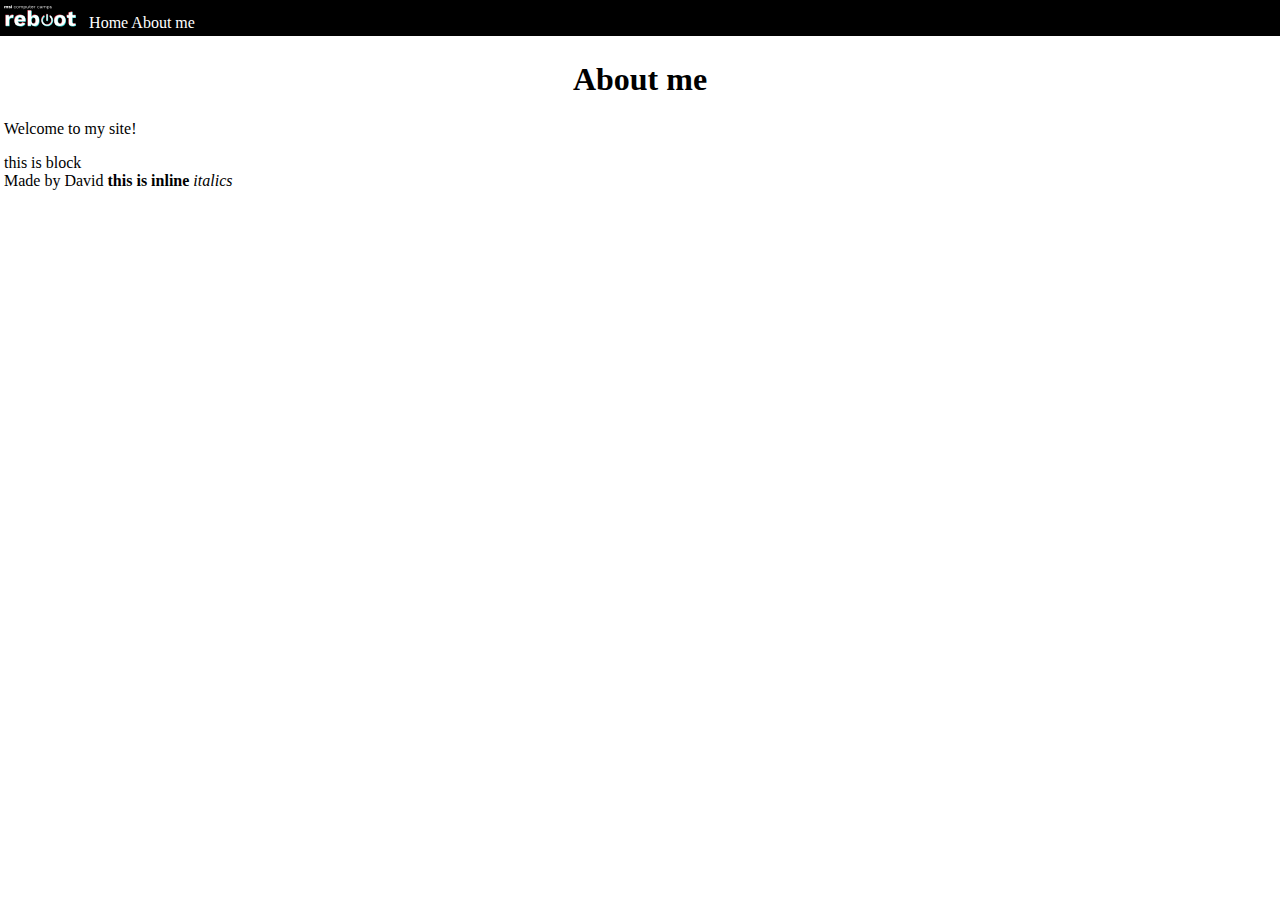
<file: about.html>
<!DOCTYPE html>
<html lang="en">

<head>
  <meta charset="UTF-8">
  <meta http-equiv="X-UA-Compatible" content="IE=edge">
  <meta name="viewport" content="width=device-width, initial-scale=1.0">
  <title>About me | MSI Computer Camps</title>
  <link rel="stylesheet" type="text/css" href="./assets/styles.css" />
</head>

<body>
  <div class="header">
    <a href="https://www.compcamps.com">
      <img alt="msi logo" src="./assets/logo.svg" height="24px" />
    </a>
    <a href="./index.html">Home</a>
    <a href="./about.html">About me</a>
  </div>
  <article>
    <h1>About me</h1>
    <p>Welcome to my site!</p>
    <div>this is block</div>
    <span>Made by David</span>
    <b>this is inline</b>
    <i>italics</i>
  </article>
</body>

</html>
</file>
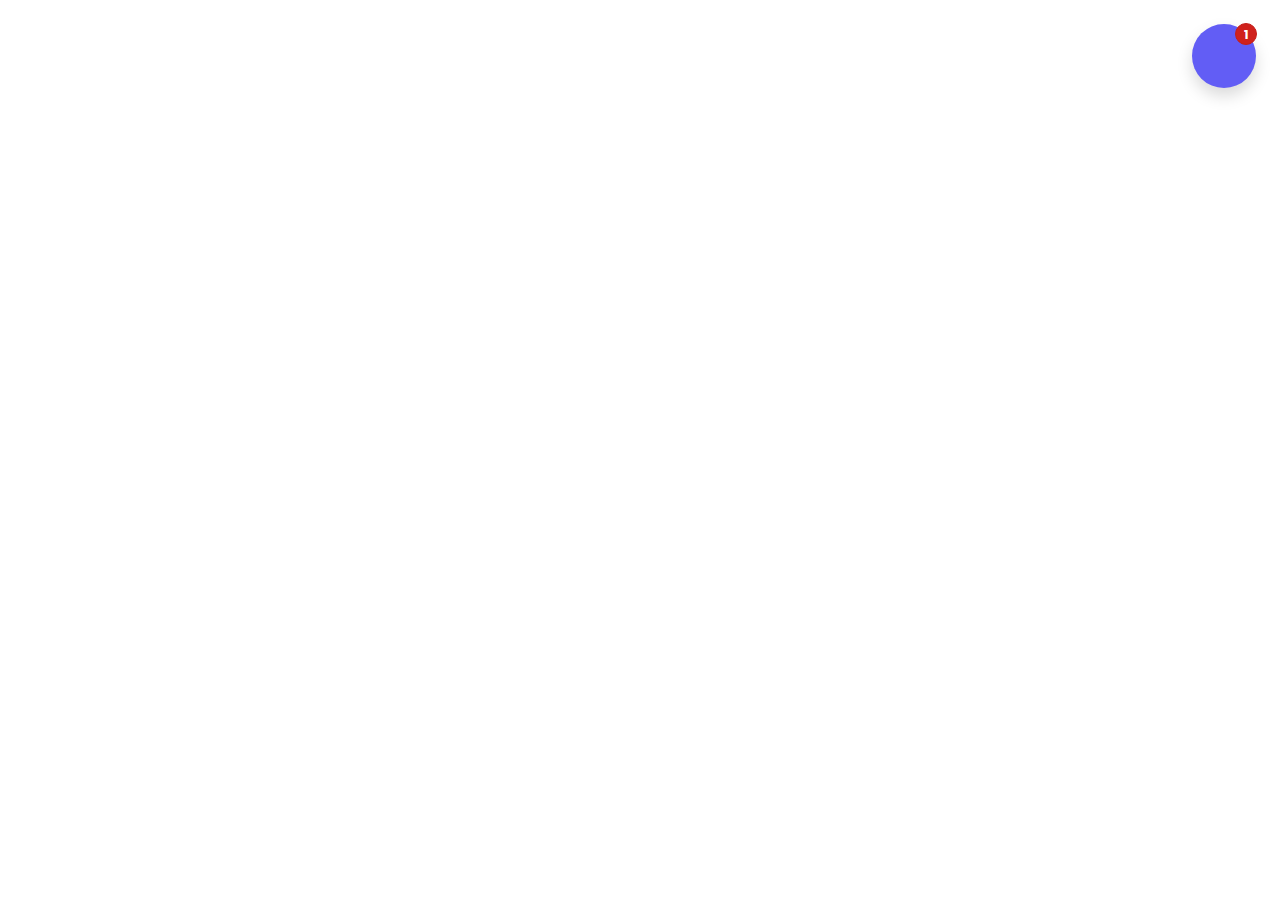
<file: assets/VideoProject_files/button.html>
<!DOCTYPE html>
<!-- saved from url=(0078)https://cdn.chatcreate.com/api/bots/4409/snippet/button?channelName=standalone -->
<html lang="en"><head><meta http-equiv="Content-Type" content="text/html; charset=UTF-8">

    <title>ChatCreate</title>

    
    <meta name="viewport" content="width=device-width, initial-scale=1">

    <!-- HTML Meta Tags -->
    <title>ChatCreate — Automate Simple Conversations</title>
    <meta name="description" content="The Only Customer Support Chatbot You Can Launch Yourself In Minutes. Yes, Minutes. Right Now. Today. Instantly.">

    <!-- Fonts -->
    <link rel="dns-prefetch" href="https://fonts.gstatic.com/">

    <!-- Styles -->
    <link href="./app.css" rel="stylesheet">

    <link rel="apple-touch-icon" sizes="180x180" href="https://d3uiagf2zpt00s.cloudfront.net/eebc0b88-cc30-4597-9d42-b099bb06cbc1/images/favicon/apple-touch-icon.png">
    <link rel="icon" type="image/png" sizes="32x32" href="https://d3uiagf2zpt00s.cloudfront.net/eebc0b88-cc30-4597-9d42-b099bb06cbc1/images/favicon/favicon-32x32.png">
    <link rel="icon" type="image/png" sizes="16x16" href="https://d3uiagf2zpt00s.cloudfront.net/eebc0b88-cc30-4597-9d42-b099bb06cbc1/images/favicon/favicon-16x16.png">
    <link rel="manifest" href="https://d3uiagf2zpt00s.cloudfront.net/eebc0b88-cc30-4597-9d42-b099bb06cbc1/images/favicon/site.webmanifest">
    <script src="./jquery-3.4.1.min.js.download" integrity="sha256-CSXorXvZcTkaix6Yvo6HppcZGetbYMGWSFlBw8HfCJo=" crossorigin="anonymous"></script>

    <style>
        body {
            background: none;
        }
        #cc-message-count {
            height: 22px;
            width: 22px;
            background: #d0211c;
            border: 1px solid #c51f1a;
            border-radius: 22px;
            text-align: center;
            line-height: 22px;
            font-size: 12px;
            font-weight: bold;
            color: #fff;
            position: absolute;
            right: 23px;
            top: 23px;
            z-index: 10000;
            pointer-events: none;
        }
        .noselect {
            -webkit-touch-callout: none; /* iOS Safari */
            -webkit-user-select: none; /* Safari */
            -khtml-user-select: none; /* Konqueror HTML */
            -moz-user-select: none; /* Old versions of Firefox */
            -ms-user-select: none; /* Internet Explorer/Edge */
            user-select: none; /* Non-prefixed version, currently
                                  supported by Chrome, Edge, Opera and Firefox */
        }
        #cc-chat-icon {
            transition: all 0.25s;
            opacity: 1;
        }
        #cc-chat-icon.opened {
            opacity: 1;
        }
    </style>

</head>
<body id="" cc-chat-id="62ed687e4ac9d" cc-bot-id="4409" class="p-4">
    <div id="app">

        <main class="noselect">
            <span id="cc-message-count-placeholder">
                <div id="cc-message-count" style="">1</div>
            </span>
            <div id="cc-chat-icon" class="bg-primary shadow text-white font-weight-bold text-center" style="height: 64px; width: 64px; background: linear-gradient(to top, #007bff, #1988FF); background: #625df5 !important;">
                <div class="state d-inline closed">
                    <i class="fas fa-comment" style="font-size: 32px; line-height: 64px;"></i>
                </div>
                <div class="state d-none opened">
                    <i class="fas fa-times" style=" font-size: 32px; line-height: 64px;"></i>
                </div>
            </div>
        </main>

    </div>

<script>

    $('#cc-chat-icon').on('click', function() {
        if ($('#cc-chat-icon .opened').hasClass('d-none')) {
            window.parent.postMessage({
                'func': 'showWidget'
            }, "*");
            setButtonOpened();
        } else {
            window.parent.postMessage({
                'func': 'hideWidget'
            }, "*");
            setButtonClosed();
        }
        setUnreadMessageCount(0);
    });

    function setButtonOpened() {
        $('main').fadeIn('fast');
        $('#cc-chat-icon .closed').addClass('d-none').removeClass('d-inline');
        $('#cc-chat-icon .opened').removeClass('d-none').addClass('d-inline');
        $('#cc-message-count').hide();
    }

    function setButtonClosed() {
        $('main').fadeIn('fast');
        $('#cc-chat-icon .opened').addClass('d-none').removeClass('d-inline');
        $('#cc-chat-icon .closed').removeClass('d-none').addClass('d-inline');
    }

    function hideButton() {
        $('main').fadeOut('fast');
    }

    function setUnreadMessageCount(count) {
        if (!count) {
            $('#cc-message-count').fadeOut(100);
        } else {
            $('#cc-message-count').text(count).fadeIn(500);
        }
    }

    if (window.addEventListener) {
        window.addEventListener("message", onMessage, false);
    } else if (window.attachEvent) {
        window.attachEvent("onmessage", onMessage, false);
    }

    function onMessage(event) {
        if (event.data.func === 'opened') {
            setButtonOpened();
        } else if (event.data.func === 'closed') {
            setButtonClosed();
        } else if (event.data.func === 'setUnreadMessageCount') {
                        setUnreadMessageCount(event.data.value);
                    } else if (event.data.func === 'opened-transparent') {
            hideButton();
        }
    }

</script>

</body></html>
</file>
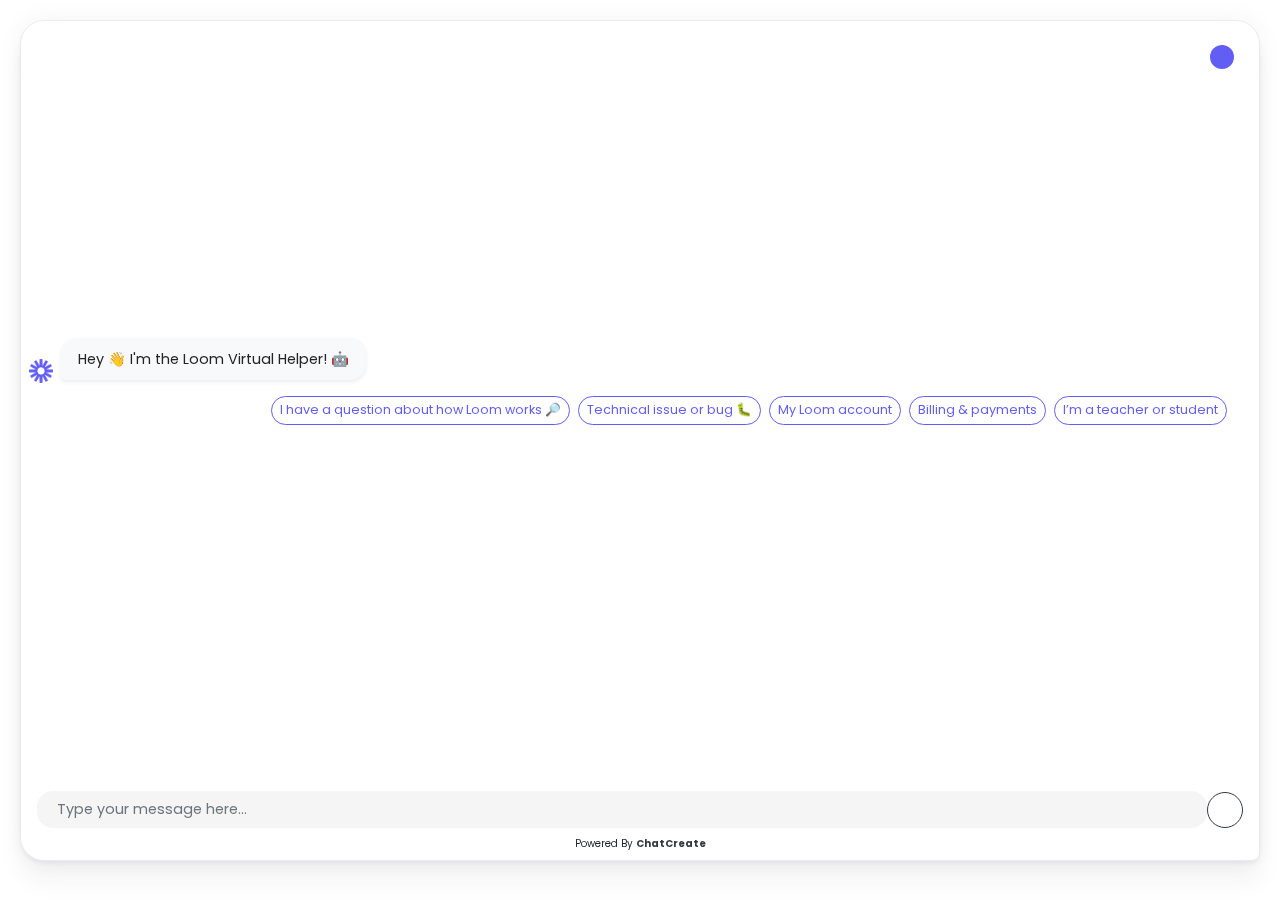
<file: assets/VideoProject_files/iframe.html>
<!DOCTYPE html>
<!-- saved from url=(0279)https://cdn.chatcreate.com/api/bots/4409/snippet/iframe?channelName=standalone&channel_id=c9d71166-1b24-4831-9997-6ef5925bafdd&ChatCreateHandoffName=&ChatCreateHandoffEmail=&url=https%3A%2F%2Fwww.loom.com%2Fshare%2F95e320a44ee8413fbff39a0fb97c8d88&isStarted=false&dismissedFlows= -->
<html lang="en"><head><meta http-equiv="Content-Type" content="text/html; charset=UTF-8">

    <title>ChatCreate</title>

    
    <meta name="viewport" content="width=device-width, initial-scale=1">

    <!-- HTML Meta Tags -->
    <title>ChatCreate — Automate Simple Conversations</title>
    <meta name="description" content="The Only Customer Support Chatbot You Can Launch Yourself In Minutes. Yes, Minutes. Right Now. Today. Instantly.">

    <!--<base target="_blank">--><base href="." target="_blank">

    <!-- Fonts -->
    <link rel="dns-prefetch" href="https://fonts.gstatic.com/">

    <!-- Styles -->
    <link href="./app.css" rel="stylesheet">

    <link rel="apple-touch-icon" sizes="180x180" href="https://d3uiagf2zpt00s.cloudfront.net/eebc0b88-cc30-4597-9d42-b099bb06cbc1/images/favicon/apple-touch-icon.png">
    <link rel="icon" type="image/png" sizes="32x32" href="https://d3uiagf2zpt00s.cloudfront.net/eebc0b88-cc30-4597-9d42-b099bb06cbc1/images/favicon/favicon-32x32.png">
    <link rel="icon" type="image/png" sizes="16x16" href="https://d3uiagf2zpt00s.cloudfront.net/eebc0b88-cc30-4597-9d42-b099bb06cbc1/images/favicon/favicon-16x16.png">
    <link rel="manifest" href="https://d3uiagf2zpt00s.cloudfront.net/eebc0b88-cc30-4597-9d42-b099bb06cbc1/images/favicon/site.webmanifest">
    <script src="./jquery-3.4.1.min.js.download" integrity="sha256-CSXorXvZcTkaix6Yvo6HppcZGetbYMGWSFlBw8HfCJo=" crossorigin="anonymous"></script>
    <script src="./pusher.min.js.download"></script>
    <script src="./showdown.min.js.download" integrity="sha512-L03kznCrNOfVxOUovR6ESfCz9Gfny7gihUX/huVbQB9zjODtYpxaVtIaAkpetoiyV2eqWbvxMH9fiSv5enX7bw==" crossorigin="anonymous"></script>
    <style>
        /* Customize website's scrollbar like Mac OS
            Not supports in Firefox and IE */

        /* total width */
        #dialog::-webkit-scrollbar {
            background-color: #fff;
            width: 16px
        }

        /* background of the scrollbar except button or resizer */
        #dialog::-webkit-scrollbar-track {
            background-color: #fff
        }

        #dialog::-webkit-scrollbar-track:hover {
            background-color: #f4f4f4
        }

        /* scrollbar itself */
        #dialog::-webkit-scrollbar-thumb {
            background-color: #babac0;
            border-radius: 16px;
            border: 5px solid #fff
        }

        #dialog::-webkit-scrollbar-thumb:hover {
            background-color: #a0a0a5;
            border: 4px solid #f4f4f4
        }

        /* set button(top and bottom of the scrollbar) */
        #dialog::-webkit-scrollbar-button {
            display: none
        }

        .bg-primary, .message-user, .btn-outline-primary:hover, .btn-outline-primary:active {
            background: #625df5  !important;
        }

        .message-user, .btn-outline-primary {
            border-color: #625df5  !important;
        }

        .btn-outline-primary {
            color: #625df5  !important;
        }

        .btn-outline-primary:hover, .btn-outline-primary:active {
            color: #fff !important;
        }

        #cc-chat-input {
            position: relative;
            top: 0;
            opacity: 1;
            transition: all 0.5s;
        }

        #cc-chat-input.disabled {
            top: 25px;
            opacity: 0;
        }

        #cc-handoff-form {
            position: fixed;
            bottom: 35px;
            left: 30px;
            transition: 0.5s;
            width: calc(100% - 60px);
            z-index: 11;
        }

        #cc-handoff-form.disabled {
            opacity: 0;
            bottom: 0px;
            pointer-events: none;
        }

        #cc-popup-cover {
            position: absolute;
            width: 100%;
            height: 100%;
            background: rgba(0, 0, 0, 0.2);
            transition: 0.5s;
            opacity: 1;
            pointer-events: all;
            z-index: 10;
        }

        #cc-popup-cover.disabled {
            opacity: 0;
            pointer-events: none;
        }

        #cc-chat-window {
            -webkit-backface-visibility: hidden;
            -moz-backface-visibility: hidden;
            -webkit-transform: translate3d(0, 0, 0);
            -moz-transform: translate3d(0, 0, 0);
            transition: 0.5s all ease-in-out;
            position: relative;
            bottom: 0;
        }

        #introduction {
            transition: all 1s;
        }

        
        .sending {
            opacity: 0.75;
        }

        .message {
            transition: all 0.25s !important;
        }

        .fadeIn {
            /*opacity: 0.5;
            box-shadow: none;*/
        }

        .transparent .btn-outline-primary {
            background: #625df5  !important;
            color: #fff !important;
            transition: all 0.1s;
        }

        .transparent .btn-outline-primary:hover {
            opacity: 0.75;
        }

        #cc-widget-top-nav {
            position: fixed;
            width: 100%;
            display: flex;
            justify-content: space-between;
            align-items: center;
            padding: 0 10px;
            z-index: 9;
            margin-top: 24px;
        }

        .widget-nav-button {
            font-size: 16px;
            text-align: center;
            height: 24px;
            width: 24px;
            line-height: 25px;
            background: #625df5;
            color: #fff;
            border-radius: 100px;
            transition: all 0.25s;
            box-shadow: 0 0 0 5px #fff;
        }

        .widget-nav-button:hover {
            transform: scale(1.1);
            opacity: 0.95;
            cursor: pointer;
        }

        .transparent .widget-nav-button {
            box-shadow: none !important;
        }

        .message-bot {
            margin-left: 16px;
        }

        .message-bot * {
            margin-bottom: 0;
        }

        .message-bot img {
            max-width: 100%;
        }

        .message-bot::after {
            content: '';
            position: absolute;
            left: -16px;
            margin-top: -12px;
            height: 24px;
            width: 24px;
            display: block;
            background: url('[data-uri]');
            background-size: cover;
            border-radius: 100px;
            transition: all 0.25s;
            opacity: 0;
        }

        .message-bot:last-of-type::after {
            opacity: 1;
        }

        .mobile #dialog {
            height: calc(100vh - 116px) !important;
        }

        .mobile #cc-chat-window {
            border-radius: 0 !important;
        }

        body.mobile {
            padding: 0 !important;
            overflow: hidden;
        }


    </style>

</head>
<body id="cc-chat" cc-bot-id="4409" class="minimized-widget" style="background: none; padding: 20px; ">
<div id="app">

    <main>

        <div id="cc-chat-window" class="card overflow-hidden" style="border-radius: 1.5rem 1.5rem 0.5rem 1.5rem;">

            <div id="cc-popup-cover" class="disabled"></div>

            <div id="cc-widget-top-nav">
                <div class="row w-100 m-0">
                    <div class="col-3 offset-9 d-flex justify-content-end align-items-center">
                        <div class="widget-nav-button" onclick="hideWidget();">
                            <i class="fas fa-times"></i>
                        </div>
                    </div>
                </div>
            </div>

            <div class="card-body p-0 mb-0">
                <div class="px-4 pb-4 pt-0 mt-4" id="dialog" style="height: calc(100vh - 170px); overflow-x: hidden; overflow-y: scroll;">

                    <div id="dialog-internal" class="d-flex flex-column position-relative" style="padding-top: 0px;">

                        <div class="text-center py-5 px-4" id="introduction">

                            <img src="[data-uri]" style="width: 100px; height: 100px; object-fit: cover; border-radius: 100%;">
                            <h4 class="mt-4">
                                Loom support
                            </h4>
                            <p class="text-secondary">
                                Welcome to Loom support. Let's get your questions sorted.&nbsp;
                            </p>
                            
                        </div>
                                            <cc-bot-text class="message message-bot" interaction-id="null"><p>Hey 👋 I'm the Loom Virtual Helper! 🤖</p></cc-bot-text><div class="d-flex justify-content-end btn-container flex-wrap" interaction-id="null"><button class="btn btn-outline-primary btn-sm rounded font-weight-normal mr-2 mt-2 " onclick="sendButtonClick(&#39;8457&#39;, &#39;I have a question about how Loom works 🔎&#39;, &#39;undefined&#39;);">I have a question about how Loom works 🔎</button><button class="btn btn-outline-primary btn-sm rounded font-weight-normal mr-2 mt-2 " onclick="sendButtonClick(&#39;10343&#39;, &#39;Technical issue or bug 🐛&#39;, &#39;undefined&#39;);">Technical issue or bug 🐛</button><button class="btn btn-outline-primary btn-sm rounded font-weight-normal mr-2 mt-2 " onclick="sendButtonClick(&#39;8459&#39;, &#39;My Loom account&#39;, &#39;undefined&#39;);">My Loom account</button><button class="btn btn-outline-primary btn-sm rounded font-weight-normal mr-2 mt-2 " onclick="sendButtonClick(&#39;11073&#39;, &#39;Billing &amp; payments&#39;, &#39;undefined&#39;);">Billing &amp; payments</button><button class="btn btn-outline-primary btn-sm rounded font-weight-normal mr-2 mt-2 " onclick="sendButtonClick(&#39;10879&#39;, &#39;I’m a teacher or student&#39;, &#39;undefined&#39;);">I’m a teacher or student</button></div></div>

                    <div id="dialog-typing" class="animate-flicker text-center small font-weight-normal text-secondary " style="display: none; background: #fff; border-radius: 100px; padding: 0 0.5rem 0 0.3rem; position: absolute; bottom: 75px; height: 24px;  line-height: 24px; text-align: center;">
                        <span class="" style="font-size: 6px; margin-right: 4px; position: relative; top: -2px;">
                            <div class="lds-ellipsis"><div></div><div></div><div></div><div></div></div>
                        </span>
                                                    <span>
                                                                    <b>Bot</b> is typing
                                                            </span>
                                            </div>

                </div>
            </div>

            <div class="card-body px-3 py-2">
                <form id="cc-chat-input" class="">
                                            <div class="input-group py-2 d-flex justify-content-between">
                            <input class="form-control border-0 rounded" id="message" autocomplete="off" type="text" onfocus="markLastInteractionAsSeen()" placeholder="Type your message here..." aria-label="Type your message here..." style="background: #f5f5f5; padding: 10px 20px; width: calc(100% - 48px);">
                            <button class="btn btn-outline-dark my-auto" id="messageSubmit" type="submit" style="width: 36px; height: 36px; padding: 0; ">
                                <i class="fas fa-arrow-up"></i>
                            </button>
                        </div>
                                    </form>
                <small class="text-center w-100 d-block" style="font-size: 10px;">
                                            Powered By
                        <a href="https://chatcreate.com/" class="text-dark font-weight-bold">
                            ChatCreate
                        </a>
                        
                                    </small>
            </div>

            <div class="">
                <form id="cc-handoff-form" class="disabled p-4 rounded bg-white shadow">
                                            <button type="button" class="close" data-dismiss="modal" aria-label="Close" onclick="removeContactForm();">
                            <span aria-hidden="true">×</span>
                        </button>
                        <h5 class="text-dark">
                            Add your contact details
                        </h5>
                        <p class="small">
                            Our agents will be in touch asap
                        </p>
                        <div class="form-group ">
                            <label for="name" class="mb-0 font-weight-bold text-dark">
                                Your name
                            </label>
                            <input class="form-control" name="name" type="text" placeholder="Type your name here..." value="">
                        </div>
                        <div class="form-group ">
                            <label for="email" class="mb-0 font-weight-bold text-dark">
                                Your email
                            </label>
                            <input class="form-control" name="email" type="email" placeholder="Type your email here..." value="">
                        </div>
                                                <div class="form-group">
                            <label for="notes" class="mb-0 font-weight-bold text-dark">Notes</label>
                            <textarea class="form-control" name="notes" type="text" rows="3" placeholder="If you have anything else to add..." style="resize: none;"></textarea>
                        </div>
                                                <div class="form-group mb-0">
                            <input class="form-control btn btn-success" name="submit" type="submit" id="cc-handoff-submit" value="Send">
                        </div>
                                    </form>
            </div>
        </div>
    </main>

</div>

<script src="./bugsnag.min.js.download"></script>
<script>Bugsnag.start({
        apiKey:'1197dc5c5006e0a00c75d25cea81461a',
        autoDetectErrors: false,
})</script>
<script>
    /**
     * Initial setup
     */

    var botId = 4409;
    var channelId = 'c9d71166-1b24-4831-9997-6ef5925bafdd';
    var dialogContainer = $('#dialog-internal');
    var channel = false;
    var lastInteractionId = null;
    var hostname = 'www.loom.com';
    const url = 'https://www.loom.com/share/95e320a44ee8413fbff39a0fb97c8d88';
    const trigger = {"flow":8455,"value":"*","interactions":[{"from":"bot","type":"text","value":{"message":"Hey \ud83d\udc4b I\u0027m the Loom Virtual Helper! \ud83e\udd16"}},{"from":"bot","type":"buttons","value":[{"label":"I have a question about how Loom works \ud83d\udd0e","target":"8457"},{"label":"Technical issue or bug \ud83d\udc1b","target":"10343"},{"label":"My Loom account","target":"8459"},{"label":"Billing \u0026 payments","target":"11073"},{"label":"I\u0027m a teacher or student","target":"10879"}]}],"active":"ALWAYS","delay":"noPopup","isDismissed":false};
    const isStarted = false;
    let pusher = null;

    if (window.addEventListener) {
        window.addEventListener("message", onMessage, false);
    } else if (window.attachEvent) {
        window.attachEvent("onmessage", onMessage, false);
    }

    function onMessage(event) {
        if (event.data.func === "scrollDialog") scrollDialog();
        if (event.data.func === "removeTransparency") removeTransparent();
        if (event.data.func === "setParameter") setParameter(event.data.key, event.data.value);

        if (event.data.func === "enableMobileWidget") $('body').addClass('mobile');
        if (event.data.func === "disableMobileWidget") $('body').removeClass('mobile');
    }

    $(document).ready(function () {
        scrollDialog();
        if (isStarted) {
            updateConversation();
        } else {
            applyTrigger();
        }
    });

    $(document).keyup(function (e) {
        if (e.which == 13) {
            if (!$('#cc-chat-input').hasClass('disabled')) {
                $('#cc-chat-input').submit();
            }
        }
    });

    function startPusher() {
        if (!pusher) {
            pusher = new Pusher('1e45cddbbab1c1d50475', {
                cluster: 'eu',
                forceTLS: true
            });
            const pusherChannel = pusher.subscribe('conversation.' + channelId);
            pusherChannel.bind('App\\Events\\ConversationUpdated', function (event) {
                updateConversation();
            });
            setTimeout(updateConversation, 2000);
        }
    }

    /**
     * When Handoff form is submitted
     */

    $('#cc-handoff-form').on('submit', function (e) {
        e.preventDefault();
        var name = $('input[name="name"]').val();
        var email = $('input[name="email"]').val();
        var notes = $('textarea[name="notes"]').val();
        var phone = $('input[name="phone"]').val();

        if (name && email) {
            $('#cc-handoff-form .btn').val('Sending...').addClass('disabled');
            $.post('https://chatcreate.com/api/standalone/handoff', {
                'name': name,
                'email': email,
                'channel_id': channelId,
                'notes': notes,
                'phone': phone,
                'userAgent': navigator.userAgent,
            }).done(function (r) {
                $('#cc-handoff-form').html('<h1 class="text-center"><i class="far fa-check-circle text-success"></i></h1><p class="lead text-center font-weight-bold">Success!<br><small>Our support will be in touch</small></p><button class="btn btn-sm rounded btn-outline-success mx-auto d-block mb-2" onclick="restart();"><i class="fas fa-undo-alt mr-1"></i>Restart</button><button class="btn btn-sm rounded btn-outline-dark mx-auto d-block" onclick="hideWidget();"><i class="fas fa-times mr-1"></i>Close</button>');
            }).fail(function () {
                $('#cc-handoff-form').html('<h1 class="text-center"><i class="far fa-times-circle text-danger"></i></h1><p class="lead text-center font-weight-bold">Something went wrong...<br><small>Please refresh the page and try again...</small></p><button class="btn btn-sm rounded btn-outline-dark mx-auto d-block" onclick="hideWidget();"><i class="fas fa-times mr-1"></i>Close</button>');
            });
        }
    });


    /**
     * When Chat input is submitted
     */

    $('#cc-chat-input').on('submit', function (e) {
        e.preventDefault();
        var message = $('#message').val();
        if (message) {
            $('#message').val('').focus();
            hideButtons();
            addUserTextToChat(message, id = undefined, sending = true);
            sendText(message);
        }
    });

    function getTriggeredFlow() {
        return trigger?.flow || '';
    }

    async function applyTrigger() {
        if (!trigger) {
            hideWidget();
            return;
        }

        setTriggeredFlow(getTriggeredFlow());
        const timeout = 0;
        for (let i = 0; i < trigger.interactions.length; ++i) {
            setTimeout(addInteractionToChat, timeout * i, trigger.interactions[i], true);
        }
        if (botId !== 2557) {
            setTimeout(addTransparent, timeout * (trigger.interactions.length - 1) + 100);
        }
        setTimeout(notifyOfNewInteraction, timeout * (trigger.interactions.length - 1) + 100);
        lastInteractionId = trigger.interactions[trigger.interactions.length - 1].id;
    }

    /**
     * Ongoingly poll for updates from our backend for conversation state
     */

    function updateConversation() {
        const reload = !document.getElementsByClassName('message').length;
        const timestamp = new Date().getTime();
        const timeout = (reload) ? 0 : 800;
        let totalI = 0;
        $.get('https://chatcreate.com/api/bots/' + botId + '/interactions?channelId=' + channelId + '&timestamp=' + timestamp + '&triggeredFlow=' + getTriggeredFlow()).done(function (interactions) {
            if (!reload) {
                interactions = interactions.filter(interaction => !interaction.is_conversation_starter);
            }
            if (interactions.length > 0) {
                let setTransparent = true;
                for (let i = 0; i < interactions.length; i++) {
                    if (interactions[i].from === 'user' && interactions[i].type !== 'visitsUrl') {
                        setTransparent = false;
                        break;
                    }
                }
                const newInteractions = getNewInteractions(interactions);
                if (newInteractions.length > 0) {
                    for (let i = 0; i < newInteractions.length; ++i) {
                        setTimeout(addInteractionToChat, timeout * i, newInteractions[i], reload);
                        totalI++;
                    }
                }
                if (setTransparent && botId !== 2557) {
                    setTimeout(addTransparent, timeout * totalI + 100);
                }
                setTimeout(notifyOfNewInteraction, timeout * totalI + 100);
                lastInteractionId = interactions[interactions.length - 1].id;
            }
        }).fail(function () {
            showResponseError('I have lost connection to the internet. Could you refresh and try again?');
        });
    }

    function addInteractionToChat(interaction, reload) {
        if (!isInteractionPresent(interaction)) {
            showChatInput();
            if (interaction['from'] === 'bot') {
                hideTyping();
                hideButtons();
                if (interaction.type === 'startHandoff' && !reload) {
                    setTimeout(startHandoff, 2000);
                }
                if (interaction['type'] === 'text') {
                    addBotTextToChat(interaction['value'].message, interaction['id'], (interaction['value'].temporary === true));
                }
                if (interaction['type'] === 'buttons') {
                    addBotButtonsToChat(interaction['value'], interaction['id']);
                }
            }
            if (interaction['from'] === 'user') {
                if (interaction['type'] === 'text') {
                    if (reload) {
                        addUserTextToChat(interaction['value'].message, interaction['id']);
                    } else {
                        replaceSendingWithSent(interaction['value'].message, interaction['id']);
                    }
                }
                if (interaction['type'] === 'buttonClick') {
                    if (interaction['value'].target === 'handoff_accept') {
                        hideTyping();
                    } else {
                        if (reload) {
                            addUserTextToChat(interaction['value'].label, interaction['id']);
                        } else {
                            replaceSendingWithSent(interaction['value'].label, interaction['id']);
                        }
                    }
                }
            }
            $('.fadeIn').removeClass('fadeIn');
        }
    }


    /**
     * Actions the widget can run regards to the conversation
     */

    function addUserTextToChat(message, id = null, sending = false) {
        var html = '<cc-user-text class=\"message message-user ' + ((sending) ? '' : '') + '\" interaction-id="' + id + '" interaction-value="' + message + '">' + encoded(message) + '</cc-user-text>';
        hideButtons();
        addHtmlToChat(html);
    }

    function replaceSendingWithSent(message, id) {
        $('[interaction-value="' + message + '"][interaction-id="null"').removeClass('sending').attr('interaction-id', id);
        if ($('[interaction-id="' + id + '"]').length > 1) {
            Bugsnag.notify(`Interaction ID ${id} has been added to more than one message`);
        }
    }

    function isSameHostAsParent(url) {
        return new URL(url).hostname === hostname;
    }

    function addBotButtonsToChat(buttons, id = null) {
        var html = '<div class="d-flex justify-content-end btn-container flex-wrap" interaction-id="' + id + '">';
        $.each(buttons, function (index, button) {
            let buttonHtml = '<button class="btn btn-outline-primary btn-sm rounded font-weight-normal mr-2 mt-2 " onClick="sendButtonClick(\'' + htmlEntities(button.target) + '\', \'' + htmlEntities(button.label) + '\', \'' + htmlEntities(button.url) + '\');">' + htmlEntities(button.label) + '</button>';
                            if (button.url) {
                    buttonHtml = '<a target="_blank" href="' + button.url + '">' + buttonHtml + '</a>';
                }
                        html += buttonHtml;
        });
        html += '</div>';
        addHtmlToChat(html);
    }

    function addBotTextToChat(reply, id = null, temporary = false) {
        $('.message-temporary').hide();
        var html = '<cc-bot-text class=\"message message-bot fadeIn ' + ((temporary) ? 'message-temporary' : '') + '\" interaction-id=\"' + id + '\">' + withBreakTagsApplied(urlify(reply))+ '</cc-bot-text>';
        addHtmlToChat(html);
    }

    function sendButtonClick(target, label, url = null) {
        startPusher();
        if (url === 'undefined') {
            url = null;
        }
        markLastInteractionAsSeen();
        removeTransparent();
        if (target === 'handoff_accept') {
            startHandoff(  );
        } else {
            hideButtons();
            addUserTextToChat(label, id = undefined, sending = true);
            showChatInput();
        }
        showWidget();
        emitEvent({
            'type': 'button_clicked',
            'from': 'user',
            'value': {
                'target': target,
                'label': label,
                'url': url
            }
        });
        $.post('https://chatcreate.com/api/bots/' + botId + '/interactions', {
            triggeredFlow: getTriggeredFlow(),
            type: 'buttonClick',
            value: {target: target, label: label, url: url},
            channelId: channelId,
            channel_name: 'standalone'
        }).done(function (response) {
            setIsStarted();
                        if (target !== 'handoff_accept') {
                showTyping();
            }
        }).fail(function () {
            showResponseError();
        });
    }

    function sendText(message) {
        startPusher();
        removeTransparent();
        showWidget();
        const creditCardPattern = /\b(?:\d{4}[ -]?){3}(?=\d{4}(?!\d))/gm;
        const subst = `**** **** **** `;
        message = message.replace(creditCardPattern, subst);

        emitEvent({
            'type': 'text_sent',
            'from': 'user',
            'value': message
        });

        $.post('https://chatcreate.com/api/bots/' + botId + '/interactions', {
            triggeredFlow: getTriggeredFlow(),
            type: 'text',
            value: {'message': message},
            channelId: channelId,
            channel_name: 'standalone'
        }).done(function (response) {
            setIsStarted();
            showTyping();
        }).fail(function () {
            showResponseError();
        });
    }

    function setParameter(key, value) {
        $.post('https://chatcreate.com/api/bots/' + botId + '/conversations/setParameter?channelId=' + channelId, {
            'key': key,
            'value': value
        });
    }

    /**
     * Widget's own functionality
     */

    function startHandoff(platform = 'standalone') {

        if (platform === 'zendesk') {
            $.get('https://chatcreate.com/api/bots/' + 4409 +'/conversations/summary?platform=zendesk&channel_id=' + channelId).done(function (summary) {
                window.parent.postMessage({
                    func: 'handoff', value: summary,
                }, "*");
            }).fail();
        } else if (platform === 'standalone') {
            showContactForm();
        } else {
            window.parent.postMessage({
                'func': 'handoff'
            }, "*");
        }

    }


    /**
     * Helpers
     */

    function scrollDialog() {
        var myDiv = $('#dialog');
        myDiv.stop(true, true).animate({scrollTop: myDiv.prop("scrollHeight") - myDiv.height()}, '2000');
    }

    function toTitleCase(str) {
        return str.replace(/\w\S*/g, function (txt) {
            return txt.charAt(0).toUpperCase() + txt.substr(1).toLowerCase();
        });
    }

    function withBreakTagsApplied(text) {
        return text.replaceAll('{{ break }}', '<br>');
    }

    let converter = new showdown.Converter();
    function urlify(text) {
        text = converter.makeHtml(text);
        const urlRegex = /( https?:\/\/[^<|\s]+)/gi;
        const emailRegex = /([a-zA-Z0-9._-]+@[a-zA-Z0-9._-]+\.[a-zA-Z0-9]+)/gi;
        text = text.replace(urlRegex, function (url) {
            return '<a href="' + url + '">' + url + '</a>';
        });
        return text.replace(emailRegex, function (email) {
            return '<a href="mailto:' + email + '">' + email + '</a>';
        });
    }

    function encoded(s = '') {
        return s.replace(/&/g, '&amp;').replace(/</g, '&lt;').replace(/"/g, '&quot;').replace(/\\/g, '\\\\');
    }

    function isInteractionPresent(interaction) {
        return (interaction['value'].target === 'handoff_accept') ? true : (document.querySelectorAll("[interaction-id='" + interaction['id'] + "']").length > 0);
    }

    function getNewInteractions(interactions) {
        var newInteractions = [];
        for (i = 0; i < interactions.length; ++i) {
            if (!isInteractionPresent(interactions[i])) {
                newInteractions.push(interactions[i]);
            }
        }
        return newInteractions;
    }

    function restart() {
        window.parent.postMessage({
            'func': 'restart'
        }, "*");
    }

    function removeContactForm() {
        showChatInput();
        $('#cc-handoff-form, #cc-popup-cover').addClass('disabled');
    }

    function showContactForm() {
        hideChatInput();
        $('#cc-handoff-form, #cc-popup-cover').removeClass('disabled');
    }

    function hideChatInput() {
        $('#cc-chat-input').addClass('disabled');
    }

    function showChatInput() {
        $('#cc-chat-input').removeClass('disabled');
    }

    function setHandoffName(value) {
        $('input[name="name"]').val(value);
    }

    function setHandoffEmail(value) {
        $('input[name="email"]').val(value);
    }

    function showTyping() {
        $('#dialog-typing').stop(true, true).slideDown();
    }

    function hideTyping() {
        $('#dialog-typing').slideUp('fast');
    }

    function addHtmlToChat(html) {
        dialogContainer.append(html);
        scrollDialog();
    }

    function hideButtons() {
        $('.btn-container').attr("style", "display: none !important");
    }

    function showResponseError(message = 'Hmm... Something went wrong while getting you a response, can you please try again?') {
        setTimeout(function () {
            addBotTextToChat(message, null, true);
        }, 800);
    }

    function setDismissedFlow(flow) {
        window.parent.postMessage({
            'func': 'setDismissedFlow',
            'value': flow,
        }, "*");
    }

    function setIsStarted() {
        window.parent.postMessage({
            func: 'setIsStarted',
            channelId: channelId,
        }, "*");
    }

    function setTriggeredFlow(flow) {
        window.parent.postMessage({
            func: 'setTriggeredFlow',
            value: flow,
        }, "*");
    }

    function notifyOfNewInteraction() {
        markLastInteractionAsSeen();

        window.parent.postMessage({
            'func': 'notifyOfNewInteraction',
            'value': lastInteractionId,
        }, "*");
    }

    function markLastInteractionAsSeen() {
        window.parent.postMessage({
            'func': 'markLastInteractionAsSeen',
            'value': lastInteractionId,
        }, "*");
    }

    function showWidget(height = '630px') {
        window.parent.postMessage({
            'func': 'showWidget',
            'height': height,
        }, "*");
    }

    function hideWidget() {
        window.parent.postMessage({
            'func': 'hideWidget'
        }, "*");
    }

    function removeTransparent() {
        showWidget();
        $('#cc-chat').removeClass('minimized-widget');
    }

    function addTransparent() {

        markLastInteractionAsSeen();

        if (trigger.isDismissed) {
            return;
        }
        $('#cc-chat').addClass('minimized-widget');
        var height = $('#dialog-internal')[0].scrollHeight - $('#introduction')[0].scrollHeight + 180;

        window.parent.postMessage({
            'func': 'transparentWidget',
            'height': String(height) + 'px',
            'delay': trigger.delay,
        }, "*");
    }

    function navigateTo(target) {
        window.parent.postMessage({
            'func': 'navigateTo',
            'value': target,
        }, '*');
    }

    function htmlEntities(str) {
        return String(str).replace(/&/g, '&amp;').replace(/</g, '&lt;').replace(/>/g, '&gt;').replace(/"/g, '&quot;').replace(/'/g, '&rsquo;');
    }

    function emitEvent(event) {
        window.parent.postMessage({
            'func': 'event',
            'event': event,
        }, '*');
    }

</script>


</body></html>
</file>
<file: assets/styles.css>
body {
    margin: 0;
  }
  
  .header {
    background: black;
    padding: 0.25rem;
  }
  
  .header a {
    color: white;
    text-decoration: none;
  }
  
  h1, h2, h3, h4, h5, h6 {
    text-align: center;
  }
  
  article {
    padding: 0.25rem;
  }
</file>
<file: assets/VideoProject_files/app.css>
@import url(https://fonts.googleapis.com/css?family=Poppins:400,700,900&display=swap&subset=latin-ext);/*!
 * Font Awesome Free 5.14.0 by @fontawesome - https://fontawesome.com
 * License - https://fontawesome.com/license/free (Icons: CC BY 4.0, Fonts: SIL OFL 1.1, Code: MIT License)
 */.fa,.fab,.fad,.fal,.far,.fas{-moz-osx-font-smoothing:grayscale;-webkit-font-smoothing:antialiased;display:inline-block;font-style:normal;font-variant:normal;text-rendering:auto;line-height:1}.fa-lg{font-size:1.33333em;line-height:.75em;vertical-align:-.0667em}.fa-xs{font-size:.75em}.fa-sm{font-size:.875em}.fa-1x{font-size:1em}.fa-2x{font-size:2em}.fa-3x{font-size:3em}.fa-4x{font-size:4em}.fa-5x{font-size:5em}.fa-6x{font-size:6em}.fa-7x{font-size:7em}.fa-8x{font-size:8em}.fa-9x{font-size:9em}.fa-10x{font-size:10em}.fa-fw{text-align:center;width:1.25em}.fa-ul{list-style-type:none;margin-left:2.5em;padding-left:0}.fa-ul>li{position:relative}.fa-li{left:-2em;position:absolute;text-align:center;width:2em;line-height:inherit}.fa-border{border:.08em solid #eee;border-radius:.1em;padding:.2em .25em .15em}.fa-pull-left{float:left}.fa-pull-right{float:right}.fa.fa-pull-left,.fab.fa-pull-left,.fal.fa-pull-left,.far.fa-pull-left,.fas.fa-pull-left{margin-right:.3em}.fa.fa-pull-right,.fab.fa-pull-right,.fal.fa-pull-right,.far.fa-pull-right,.fas.fa-pull-right{margin-left:.3em}.fa-spin{-webkit-animation:fa-spin 2s linear infinite;animation:fa-spin 2s linear infinite}.fa-pulse{-webkit-animation:fa-spin 1s steps(8) infinite;animation:fa-spin 1s steps(8) infinite}@-webkit-keyframes fa-spin{0%{transform:rotate(0deg)}to{transform:rotate(1turn)}}@keyframes fa-spin{0%{transform:rotate(0deg)}to{transform:rotate(1turn)}}.fa-rotate-90{-ms-filter:"progid:DXImageTransform.Microsoft.BasicImage(rotation=1)";transform:rotate(90deg)}.fa-rotate-180{-ms-filter:"progid:DXImageTransform.Microsoft.BasicImage(rotation=2)";transform:rotate(180deg)}.fa-rotate-270{-ms-filter:"progid:DXImageTransform.Microsoft.BasicImage(rotation=3)";transform:rotate(270deg)}.fa-flip-horizontal{-ms-filter:"progid:DXImageTransform.Microsoft.BasicImage(rotation=0, mirror=1)";transform:scaleX(-1)}.fa-flip-vertical{transform:scaleY(-1)}.fa-flip-both,.fa-flip-horizontal.fa-flip-vertical,.fa-flip-vertical{-ms-filter:"progid:DXImageTransform.Microsoft.BasicImage(rotation=2, mirror=1)"}.fa-flip-both,.fa-flip-horizontal.fa-flip-vertical{transform:scale(-1)}:root .fa-flip-both,:root .fa-flip-horizontal,:root .fa-flip-vertical,:root .fa-rotate-90,:root .fa-rotate-180,:root .fa-rotate-270{-webkit-filter:none;filter:none}.fa-stack{display:inline-block;height:2em;line-height:2em;position:relative;vertical-align:middle;width:2.5em}.fa-stack-1x,.fa-stack-2x{left:0;position:absolute;text-align:center;width:100%}.fa-stack-1x{line-height:inherit}.fa-stack-2x{font-size:2em}.fa-inverse{color:#fff}.fa-500px:before{content:"\F26E"}.fa-accessible-icon:before{content:"\F368"}.fa-accusoft:before{content:"\F369"}.fa-acquisitions-incorporated:before{content:"\F6AF"}.fa-ad:before{content:"\F641"}.fa-address-book:before{content:"\F2B9"}.fa-address-card:before{content:"\F2BB"}.fa-adjust:before{content:"\F042"}.fa-adn:before{content:"\F170"}.fa-adobe:before{content:"\F778"}.fa-adversal:before{content:"\F36A"}.fa-affiliatetheme:before{content:"\F36B"}.fa-air-freshener:before{content:"\F5D0"}.fa-airbnb:before{content:"\F834"}.fa-algolia:before{content:"\F36C"}.fa-align-center:before{content:"\F037"}.fa-align-justify:before{content:"\F039"}.fa-align-left:before{content:"\F036"}.fa-align-right:before{content:"\F038"}.fa-alipay:before{content:"\F642"}.fa-allergies:before{content:"\F461"}.fa-amazon:before{content:"\F270"}.fa-amazon-pay:before{content:"\F42C"}.fa-ambulance:before{content:"\F0F9"}.fa-american-sign-language-interpreting:before{content:"\F2A3"}.fa-amilia:before{content:"\F36D"}.fa-anchor:before{content:"\F13D"}.fa-android:before{content:"\F17B"}.fa-angellist:before{content:"\F209"}.fa-angle-double-down:before{content:"\F103"}.fa-angle-double-left:before{content:"\F100"}.fa-angle-double-right:before{content:"\F101"}.fa-angle-double-up:before{content:"\F102"}.fa-angle-down:before{content:"\F107"}.fa-angle-left:before{content:"\F104"}.fa-angle-right:before{content:"\F105"}.fa-angle-up:before{content:"\F106"}.fa-angry:before{content:"\F556"}.fa-angrycreative:before{content:"\F36E"}.fa-angular:before{content:"\F420"}.fa-ankh:before{content:"\F644"}.fa-app-store:before{content:"\F36F"}.fa-app-store-ios:before{content:"\F370"}.fa-apper:before{content:"\F371"}.fa-apple:before{content:"\F179"}.fa-apple-alt:before{content:"\F5D1"}.fa-apple-pay:before{content:"\F415"}.fa-archive:before{content:"\F187"}.fa-archway:before{content:"\F557"}.fa-arrow-alt-circle-down:before{content:"\F358"}.fa-arrow-alt-circle-left:before{content:"\F359"}.fa-arrow-alt-circle-right:before{content:"\F35A"}.fa-arrow-alt-circle-up:before{content:"\F35B"}.fa-arrow-circle-down:before{content:"\F0AB"}.fa-arrow-circle-left:before{content:"\F0A8"}.fa-arrow-circle-right:before{content:"\F0A9"}.fa-arrow-circle-up:before{content:"\F0AA"}.fa-arrow-down:before{content:"\F063"}.fa-arrow-left:before{content:"\F060"}.fa-arrow-right:before{content:"\F061"}.fa-arrow-up:before{content:"\F062"}.fa-arrows-alt:before{content:"\F0B2"}.fa-arrows-alt-h:before{content:"\F337"}.fa-arrows-alt-v:before{content:"\F338"}.fa-artstation:before{content:"\F77A"}.fa-assistive-listening-systems:before{content:"\F2A2"}.fa-asterisk:before{content:"\F069"}.fa-asymmetrik:before{content:"\F372"}.fa-at:before{content:"\F1FA"}.fa-atlas:before{content:"\F558"}.fa-atlassian:before{content:"\F77B"}.fa-atom:before{content:"\F5D2"}.fa-audible:before{content:"\F373"}.fa-audio-description:before{content:"\F29E"}.fa-autoprefixer:before{content:"\F41C"}.fa-avianex:before{content:"\F374"}.fa-aviato:before{content:"\F421"}.fa-award:before{content:"\F559"}.fa-aws:before{content:"\F375"}.fa-baby:before{content:"\F77C"}.fa-baby-carriage:before{content:"\F77D"}.fa-backspace:before{content:"\F55A"}.fa-backward:before{content:"\F04A"}.fa-bacon:before{content:"\F7E5"}.fa-bacteria:before{content:"\E059"}.fa-bacterium:before{content:"\E05A"}.fa-bahai:before{content:"\F666"}.fa-balance-scale:before{content:"\F24E"}.fa-balance-scale-left:before{content:"\F515"}.fa-balance-scale-right:before{content:"\F516"}.fa-ban:before{content:"\F05E"}.fa-band-aid:before{content:"\F462"}.fa-bandcamp:before{content:"\F2D5"}.fa-barcode:before{content:"\F02A"}.fa-bars:before{content:"\F0C9"}.fa-baseball-ball:before{content:"\F433"}.fa-basketball-ball:before{content:"\F434"}.fa-bath:before{content:"\F2CD"}.fa-battery-empty:before{content:"\F244"}.fa-battery-full:before{content:"\F240"}.fa-battery-half:before{content:"\F242"}.fa-battery-quarter:before{content:"\F243"}.fa-battery-three-quarters:before{content:"\F241"}.fa-battle-net:before{content:"\F835"}.fa-bed:before{content:"\F236"}.fa-beer:before{content:"\F0FC"}.fa-behance:before{content:"\F1B4"}.fa-behance-square:before{content:"\F1B5"}.fa-bell:before{content:"\F0F3"}.fa-bell-slash:before{content:"\F1F6"}.fa-bezier-curve:before{content:"\F55B"}.fa-bible:before{content:"\F647"}.fa-bicycle:before{content:"\F206"}.fa-biking:before{content:"\F84A"}.fa-bimobject:before{content:"\F378"}.fa-binoculars:before{content:"\F1E5"}.fa-biohazard:before{content:"\F780"}.fa-birthday-cake:before{content:"\F1FD"}.fa-bitbucket:before{content:"\F171"}.fa-bitcoin:before{content:"\F379"}.fa-bity:before{content:"\F37A"}.fa-black-tie:before{content:"\F27E"}.fa-blackberry:before{content:"\F37B"}.fa-blender:before{content:"\F517"}.fa-blender-phone:before{content:"\F6B6"}.fa-blind:before{content:"\F29D"}.fa-blog:before{content:"\F781"}.fa-blogger:before{content:"\F37C"}.fa-blogger-b:before{content:"\F37D"}.fa-bluetooth:before{content:"\F293"}.fa-bluetooth-b:before{content:"\F294"}.fa-bold:before{content:"\F032"}.fa-bolt:before{content:"\F0E7"}.fa-bomb:before{content:"\F1E2"}.fa-bone:before{content:"\F5D7"}.fa-bong:before{content:"\F55C"}.fa-book:before{content:"\F02D"}.fa-book-dead:before{content:"\F6B7"}.fa-book-medical:before{content:"\F7E6"}.fa-book-open:before{content:"\F518"}.fa-book-reader:before{content:"\F5DA"}.fa-bookmark:before{content:"\F02E"}.fa-bootstrap:before{content:"\F836"}.fa-border-all:before{content:"\F84C"}.fa-border-none:before{content:"\F850"}.fa-border-style:before{content:"\F853"}.fa-bowling-ball:before{content:"\F436"}.fa-box:before{content:"\F466"}.fa-box-open:before{content:"\F49E"}.fa-box-tissue:before{content:"\E05B"}.fa-boxes:before{content:"\F468"}.fa-braille:before{content:"\F2A1"}.fa-brain:before{content:"\F5DC"}.fa-bread-slice:before{content:"\F7EC"}.fa-briefcase:before{content:"\F0B1"}.fa-briefcase-medical:before{content:"\F469"}.fa-broadcast-tower:before{content:"\F519"}.fa-broom:before{content:"\F51A"}.fa-brush:before{content:"\F55D"}.fa-btc:before{content:"\F15A"}.fa-buffer:before{content:"\F837"}.fa-bug:before{content:"\F188"}.fa-building:before{content:"\F1AD"}.fa-bullhorn:before{content:"\F0A1"}.fa-bullseye:before{content:"\F140"}.fa-burn:before{content:"\F46A"}.fa-buromobelexperte:before{content:"\F37F"}.fa-bus:before{content:"\F207"}.fa-bus-alt:before{content:"\F55E"}.fa-business-time:before{content:"\F64A"}.fa-buy-n-large:before{content:"\F8A6"}.fa-buysellads:before{content:"\F20D"}.fa-calculator:before{content:"\F1EC"}.fa-calendar:before{content:"\F133"}.fa-calendar-alt:before{content:"\F073"}.fa-calendar-check:before{content:"\F274"}.fa-calendar-day:before{content:"\F783"}.fa-calendar-minus:before{content:"\F272"}.fa-calendar-plus:before{content:"\F271"}.fa-calendar-times:before{content:"\F273"}.fa-calendar-week:before{content:"\F784"}.fa-camera:before{content:"\F030"}.fa-camera-retro:before{content:"\F083"}.fa-campground:before{content:"\F6BB"}.fa-canadian-maple-leaf:before{content:"\F785"}.fa-candy-cane:before{content:"\F786"}.fa-cannabis:before{content:"\F55F"}.fa-capsules:before{content:"\F46B"}.fa-car:before{content:"\F1B9"}.fa-car-alt:before{content:"\F5DE"}.fa-car-battery:before{content:"\F5DF"}.fa-car-crash:before{content:"\F5E1"}.fa-car-side:before{content:"\F5E4"}.fa-caravan:before{content:"\F8FF"}.fa-caret-down:before{content:"\F0D7"}.fa-caret-left:before{content:"\F0D9"}.fa-caret-right:before{content:"\F0DA"}.fa-caret-square-down:before{content:"\F150"}.fa-caret-square-left:before{content:"\F191"}.fa-caret-square-right:before{content:"\F152"}.fa-caret-square-up:before{content:"\F151"}.fa-caret-up:before{content:"\F0D8"}.fa-carrot:before{content:"\F787"}.fa-cart-arrow-down:before{content:"\F218"}.fa-cart-plus:before{content:"\F217"}.fa-cash-register:before{content:"\F788"}.fa-cat:before{content:"\F6BE"}.fa-cc-amazon-pay:before{content:"\F42D"}.fa-cc-amex:before{content:"\F1F3"}.fa-cc-apple-pay:before{content:"\F416"}.fa-cc-diners-club:before{content:"\F24C"}.fa-cc-discover:before{content:"\F1F2"}.fa-cc-jcb:before{content:"\F24B"}.fa-cc-mastercard:before{content:"\F1F1"}.fa-cc-paypal:before{content:"\F1F4"}.fa-cc-stripe:before{content:"\F1F5"}.fa-cc-visa:before{content:"\F1F0"}.fa-centercode:before{content:"\F380"}.fa-centos:before{content:"\F789"}.fa-certificate:before{content:"\F0A3"}.fa-chair:before{content:"\F6C0"}.fa-chalkboard:before{content:"\F51B"}.fa-chalkboard-teacher:before{content:"\F51C"}.fa-charging-station:before{content:"\F5E7"}.fa-chart-area:before{content:"\F1FE"}.fa-chart-bar:before{content:"\F080"}.fa-chart-line:before{content:"\F201"}.fa-chart-pie:before{content:"\F200"}.fa-check:before{content:"\F00C"}.fa-check-circle:before{content:"\F058"}.fa-check-double:before{content:"\F560"}.fa-check-square:before{content:"\F14A"}.fa-cheese:before{content:"\F7EF"}.fa-chess:before{content:"\F439"}.fa-chess-bishop:before{content:"\F43A"}.fa-chess-board:before{content:"\F43C"}.fa-chess-king:before{content:"\F43F"}.fa-chess-knight:before{content:"\F441"}.fa-chess-pawn:before{content:"\F443"}.fa-chess-queen:before{content:"\F445"}.fa-chess-rook:before{content:"\F447"}.fa-chevron-circle-down:before{content:"\F13A"}.fa-chevron-circle-left:before{content:"\F137"}.fa-chevron-circle-right:before{content:"\F138"}.fa-chevron-circle-up:before{content:"\F139"}.fa-chevron-down:before{content:"\F078"}.fa-chevron-left:before{content:"\F053"}.fa-chevron-right:before{content:"\F054"}.fa-chevron-up:before{content:"\F077"}.fa-child:before{content:"\F1AE"}.fa-chrome:before{content:"\F268"}.fa-chromecast:before{content:"\F838"}.fa-church:before{content:"\F51D"}.fa-circle:before{content:"\F111"}.fa-circle-notch:before{content:"\F1CE"}.fa-city:before{content:"\F64F"}.fa-clinic-medical:before{content:"\F7F2"}.fa-clipboard:before{content:"\F328"}.fa-clipboard-check:before{content:"\F46C"}.fa-clipboard-list:before{content:"\F46D"}.fa-clock:before{content:"\F017"}.fa-clone:before{content:"\F24D"}.fa-closed-captioning:before{content:"\F20A"}.fa-cloud:before{content:"\F0C2"}.fa-cloud-download-alt:before{content:"\F381"}.fa-cloud-meatball:before{content:"\F73B"}.fa-cloud-moon:before{content:"\F6C3"}.fa-cloud-moon-rain:before{content:"\F73C"}.fa-cloud-rain:before{content:"\F73D"}.fa-cloud-showers-heavy:before{content:"\F740"}.fa-cloud-sun:before{content:"\F6C4"}.fa-cloud-sun-rain:before{content:"\F743"}.fa-cloud-upload-alt:before{content:"\F382"}.fa-cloudscale:before{content:"\F383"}.fa-cloudsmith:before{content:"\F384"}.fa-cloudversify:before{content:"\F385"}.fa-cocktail:before{content:"\F561"}.fa-code:before{content:"\F121"}.fa-code-branch:before{content:"\F126"}.fa-codepen:before{content:"\F1CB"}.fa-codiepie:before{content:"\F284"}.fa-coffee:before{content:"\F0F4"}.fa-cog:before{content:"\F013"}.fa-cogs:before{content:"\F085"}.fa-coins:before{content:"\F51E"}.fa-columns:before{content:"\F0DB"}.fa-comment:before{content:"\F075"}.fa-comment-alt:before{content:"\F27A"}.fa-comment-dollar:before{content:"\F651"}.fa-comment-dots:before{content:"\F4AD"}.fa-comment-medical:before{content:"\F7F5"}.fa-comment-slash:before{content:"\F4B3"}.fa-comments:before{content:"\F086"}.fa-comments-dollar:before{content:"\F653"}.fa-compact-disc:before{content:"\F51F"}.fa-compass:before{content:"\F14E"}.fa-compress:before{content:"\F066"}.fa-compress-alt:before{content:"\F422"}.fa-compress-arrows-alt:before{content:"\F78C"}.fa-concierge-bell:before{content:"\F562"}.fa-confluence:before{content:"\F78D"}.fa-connectdevelop:before{content:"\F20E"}.fa-contao:before{content:"\F26D"}.fa-cookie:before{content:"\F563"}.fa-cookie-bite:before{content:"\F564"}.fa-copy:before{content:"\F0C5"}.fa-copyright:before{content:"\F1F9"}.fa-cotton-bureau:before{content:"\F89E"}.fa-couch:before{content:"\F4B8"}.fa-cpanel:before{content:"\F388"}.fa-creative-commons:before{content:"\F25E"}.fa-creative-commons-by:before{content:"\F4E7"}.fa-creative-commons-nc:before{content:"\F4E8"}.fa-creative-commons-nc-eu:before{content:"\F4E9"}.fa-creative-commons-nc-jp:before{content:"\F4EA"}.fa-creative-commons-nd:before{content:"\F4EB"}.fa-creative-commons-pd:before{content:"\F4EC"}.fa-creative-commons-pd-alt:before{content:"\F4ED"}.fa-creative-commons-remix:before{content:"\F4EE"}.fa-creative-commons-sa:before{content:"\F4EF"}.fa-creative-commons-sampling:before{content:"\F4F0"}.fa-creative-commons-sampling-plus:before{content:"\F4F1"}.fa-creative-commons-share:before{content:"\F4F2"}.fa-creative-commons-zero:before{content:"\F4F3"}.fa-credit-card:before{content:"\F09D"}.fa-critical-role:before{content:"\F6C9"}.fa-crop:before{content:"\F125"}.fa-crop-alt:before{content:"\F565"}.fa-cross:before{content:"\F654"}.fa-crosshairs:before{content:"\F05B"}.fa-crow:before{content:"\F520"}.fa-crown:before{content:"\F521"}.fa-crutch:before{content:"\F7F7"}.fa-css3:before{content:"\F13C"}.fa-css3-alt:before{content:"\F38B"}.fa-cube:before{content:"\F1B2"}.fa-cubes:before{content:"\F1B3"}.fa-cut:before{content:"\F0C4"}.fa-cuttlefish:before{content:"\F38C"}.fa-d-and-d:before{content:"\F38D"}.fa-d-and-d-beyond:before{content:"\F6CA"}.fa-dailymotion:before{content:"\E052"}.fa-dashcube:before{content:"\F210"}.fa-database:before{content:"\F1C0"}.fa-deaf:before{content:"\F2A4"}.fa-deezer:before{content:"\E077"}.fa-delicious:before{content:"\F1A5"}.fa-democrat:before{content:"\F747"}.fa-deploydog:before{content:"\F38E"}.fa-deskpro:before{content:"\F38F"}.fa-desktop:before{content:"\F108"}.fa-dev:before{content:"\F6CC"}.fa-deviantart:before{content:"\F1BD"}.fa-dharmachakra:before{content:"\F655"}.fa-dhl:before{content:"\F790"}.fa-diagnoses:before{content:"\F470"}.fa-diaspora:before{content:"\F791"}.fa-dice:before{content:"\F522"}.fa-dice-d20:before{content:"\F6CF"}.fa-dice-d6:before{content:"\F6D1"}.fa-dice-five:before{content:"\F523"}.fa-dice-four:before{content:"\F524"}.fa-dice-one:before{content:"\F525"}.fa-dice-six:before{content:"\F526"}.fa-dice-three:before{content:"\F527"}.fa-dice-two:before{content:"\F528"}.fa-digg:before{content:"\F1A6"}.fa-digital-ocean:before{content:"\F391"}.fa-digital-tachograph:before{content:"\F566"}.fa-directions:before{content:"\F5EB"}.fa-discord:before{content:"\F392"}.fa-discourse:before{content:"\F393"}.fa-disease:before{content:"\F7FA"}.fa-divide:before{content:"\F529"}.fa-dizzy:before{content:"\F567"}.fa-dna:before{content:"\F471"}.fa-dochub:before{content:"\F394"}.fa-docker:before{content:"\F395"}.fa-dog:before{content:"\F6D3"}.fa-dollar-sign:before{content:"\F155"}.fa-dolly:before{content:"\F472"}.fa-dolly-flatbed:before{content:"\F474"}.fa-donate:before{content:"\F4B9"}.fa-door-closed:before{content:"\F52A"}.fa-door-open:before{content:"\F52B"}.fa-dot-circle:before{content:"\F192"}.fa-dove:before{content:"\F4BA"}.fa-download:before{content:"\F019"}.fa-draft2digital:before{content:"\F396"}.fa-drafting-compass:before{content:"\F568"}.fa-dragon:before{content:"\F6D5"}.fa-draw-polygon:before{content:"\F5EE"}.fa-dribbble:before{content:"\F17D"}.fa-dribbble-square:before{content:"\F397"}.fa-dropbox:before{content:"\F16B"}.fa-drum:before{content:"\F569"}.fa-drum-steelpan:before{content:"\F56A"}.fa-drumstick-bite:before{content:"\F6D7"}.fa-drupal:before{content:"\F1A9"}.fa-dumbbell:before{content:"\F44B"}.fa-dumpster:before{content:"\F793"}.fa-dumpster-fire:before{content:"\F794"}.fa-dungeon:before{content:"\F6D9"}.fa-dyalog:before{content:"\F399"}.fa-earlybirds:before{content:"\F39A"}.fa-ebay:before{content:"\F4F4"}.fa-edge:before{content:"\F282"}.fa-edge-legacy:before{content:"\E078"}.fa-edit:before{content:"\F044"}.fa-egg:before{content:"\F7FB"}.fa-eject:before{content:"\F052"}.fa-elementor:before{content:"\F430"}.fa-ellipsis-h:before{content:"\F141"}.fa-ellipsis-v:before{content:"\F142"}.fa-ello:before{content:"\F5F1"}.fa-ember:before{content:"\F423"}.fa-empire:before{content:"\F1D1"}.fa-envelope:before{content:"\F0E0"}.fa-envelope-open:before{content:"\F2B6"}.fa-envelope-open-text:before{content:"\F658"}.fa-envelope-square:before{content:"\F199"}.fa-envira:before{content:"\F299"}.fa-equals:before{content:"\F52C"}.fa-eraser:before{content:"\F12D"}.fa-erlang:before{content:"\F39D"}.fa-ethereum:before{content:"\F42E"}.fa-ethernet:before{content:"\F796"}.fa-etsy:before{content:"\F2D7"}.fa-euro-sign:before{content:"\F153"}.fa-evernote:before{content:"\F839"}.fa-exchange-alt:before{content:"\F362"}.fa-exclamation:before{content:"\F12A"}.fa-exclamation-circle:before{content:"\F06A"}.fa-exclamation-triangle:before{content:"\F071"}.fa-expand:before{content:"\F065"}.fa-expand-alt:before{content:"\F424"}.fa-expand-arrows-alt:before{content:"\F31E"}.fa-expeditedssl:before{content:"\F23E"}.fa-external-link-alt:before{content:"\F35D"}.fa-external-link-square-alt:before{content:"\F360"}.fa-eye:before{content:"\F06E"}.fa-eye-dropper:before{content:"\F1FB"}.fa-eye-slash:before{content:"\F070"}.fa-facebook:before{content:"\F09A"}.fa-facebook-f:before{content:"\F39E"}.fa-facebook-messenger:before{content:"\F39F"}.fa-facebook-square:before{content:"\F082"}.fa-fan:before{content:"\F863"}.fa-fantasy-flight-games:before{content:"\F6DC"}.fa-fast-backward:before{content:"\F049"}.fa-fast-forward:before{content:"\F050"}.fa-faucet:before{content:"\E005"}.fa-fax:before{content:"\F1AC"}.fa-feather:before{content:"\F52D"}.fa-feather-alt:before{content:"\F56B"}.fa-fedex:before{content:"\F797"}.fa-fedora:before{content:"\F798"}.fa-female:before{content:"\F182"}.fa-fighter-jet:before{content:"\F0FB"}.fa-figma:before{content:"\F799"}.fa-file:before{content:"\F15B"}.fa-file-alt:before{content:"\F15C"}.fa-file-archive:before{content:"\F1C6"}.fa-file-audio:before{content:"\F1C7"}.fa-file-code:before{content:"\F1C9"}.fa-file-contract:before{content:"\F56C"}.fa-file-csv:before{content:"\F6DD"}.fa-file-download:before{content:"\F56D"}.fa-file-excel:before{content:"\F1C3"}.fa-file-export:before{content:"\F56E"}.fa-file-image:before{content:"\F1C5"}.fa-file-import:before{content:"\F56F"}.fa-file-invoice:before{content:"\F570"}.fa-file-invoice-dollar:before{content:"\F571"}.fa-file-medical:before{content:"\F477"}.fa-file-medical-alt:before{content:"\F478"}.fa-file-pdf:before{content:"\F1C1"}.fa-file-powerpoint:before{content:"\F1C4"}.fa-file-prescription:before{content:"\F572"}.fa-file-signature:before{content:"\F573"}.fa-file-upload:before{content:"\F574"}.fa-file-video:before{content:"\F1C8"}.fa-file-word:before{content:"\F1C2"}.fa-fill:before{content:"\F575"}.fa-fill-drip:before{content:"\F576"}.fa-film:before{content:"\F008"}.fa-filter:before{content:"\F0B0"}.fa-fingerprint:before{content:"\F577"}.fa-fire:before{content:"\F06D"}.fa-fire-alt:before{content:"\F7E4"}.fa-fire-extinguisher:before{content:"\F134"}.fa-firefox:before{content:"\F269"}.fa-firefox-browser:before{content:"\E007"}.fa-first-aid:before{content:"\F479"}.fa-first-order:before{content:"\F2B0"}.fa-first-order-alt:before{content:"\F50A"}.fa-firstdraft:before{content:"\F3A1"}.fa-fish:before{content:"\F578"}.fa-fist-raised:before{content:"\F6DE"}.fa-flag:before{content:"\F024"}.fa-flag-checkered:before{content:"\F11E"}.fa-flag-usa:before{content:"\F74D"}.fa-flask:before{content:"\F0C3"}.fa-flickr:before{content:"\F16E"}.fa-flipboard:before{content:"\F44D"}.fa-flushed:before{content:"\F579"}.fa-fly:before{content:"\F417"}.fa-folder:before{content:"\F07B"}.fa-folder-minus:before{content:"\F65D"}.fa-folder-open:before{content:"\F07C"}.fa-folder-plus:before{content:"\F65E"}.fa-font:before{content:"\F031"}.fa-font-awesome:before{content:"\F2B4"}.fa-font-awesome-alt:before{content:"\F35C"}.fa-font-awesome-flag:before{content:"\F425"}.fa-font-awesome-logo-full:before{content:"\F4E6"}.fa-fonticons:before{content:"\F280"}.fa-fonticons-fi:before{content:"\F3A2"}.fa-football-ball:before{content:"\F44E"}.fa-fort-awesome:before{content:"\F286"}.fa-fort-awesome-alt:before{content:"\F3A3"}.fa-forumbee:before{content:"\F211"}.fa-forward:before{content:"\F04E"}.fa-foursquare:before{content:"\F180"}.fa-free-code-camp:before{content:"\F2C5"}.fa-freebsd:before{content:"\F3A4"}.fa-frog:before{content:"\F52E"}.fa-frown:before{content:"\F119"}.fa-frown-open:before{content:"\F57A"}.fa-fulcrum:before{content:"\F50B"}.fa-funnel-dollar:before{content:"\F662"}.fa-futbol:before{content:"\F1E3"}.fa-galactic-republic:before{content:"\F50C"}.fa-galactic-senate:before{content:"\F50D"}.fa-gamepad:before{content:"\F11B"}.fa-gas-pump:before{content:"\F52F"}.fa-gavel:before{content:"\F0E3"}.fa-gem:before{content:"\F3A5"}.fa-genderless:before{content:"\F22D"}.fa-get-pocket:before{content:"\F265"}.fa-gg:before{content:"\F260"}.fa-gg-circle:before{content:"\F261"}.fa-ghost:before{content:"\F6E2"}.fa-gift:before{content:"\F06B"}.fa-gifts:before{content:"\F79C"}.fa-git:before{content:"\F1D3"}.fa-git-alt:before{content:"\F841"}.fa-git-square:before{content:"\F1D2"}.fa-github:before{content:"\F09B"}.fa-github-alt:before{content:"\F113"}.fa-github-square:before{content:"\F092"}.fa-gitkraken:before{content:"\F3A6"}.fa-gitlab:before{content:"\F296"}.fa-gitter:before{content:"\F426"}.fa-glass-cheers:before{content:"\F79F"}.fa-glass-martini:before{content:"\F000"}.fa-glass-martini-alt:before{content:"\F57B"}.fa-glass-whiskey:before{content:"\F7A0"}.fa-glasses:before{content:"\F530"}.fa-glide:before{content:"\F2A5"}.fa-glide-g:before{content:"\F2A6"}.fa-globe:before{content:"\F0AC"}.fa-globe-africa:before{content:"\F57C"}.fa-globe-americas:before{content:"\F57D"}.fa-globe-asia:before{content:"\F57E"}.fa-globe-europe:before{content:"\F7A2"}.fa-gofore:before{content:"\F3A7"}.fa-golf-ball:before{content:"\F450"}.fa-goodreads:before{content:"\F3A8"}.fa-goodreads-g:before{content:"\F3A9"}.fa-google:before{content:"\F1A0"}.fa-google-drive:before{content:"\F3AA"}.fa-google-pay:before{content:"\E079"}.fa-google-play:before{content:"\F3AB"}.fa-google-plus:before{content:"\F2B3"}.fa-google-plus-g:before{content:"\F0D5"}.fa-google-plus-square:before{content:"\F0D4"}.fa-google-wallet:before{content:"\F1EE"}.fa-gopuram:before{content:"\F664"}.fa-graduation-cap:before{content:"\F19D"}.fa-gratipay:before{content:"\F184"}.fa-grav:before{content:"\F2D6"}.fa-greater-than:before{content:"\F531"}.fa-greater-than-equal:before{content:"\F532"}.fa-grimace:before{content:"\F57F"}.fa-grin:before{content:"\F580"}.fa-grin-alt:before{content:"\F581"}.fa-grin-beam:before{content:"\F582"}.fa-grin-beam-sweat:before{content:"\F583"}.fa-grin-hearts:before{content:"\F584"}.fa-grin-squint:before{content:"\F585"}.fa-grin-squint-tears:before{content:"\F586"}.fa-grin-stars:before{content:"\F587"}.fa-grin-tears:before{content:"\F588"}.fa-grin-tongue:before{content:"\F589"}.fa-grin-tongue-squint:before{content:"\F58A"}.fa-grin-tongue-wink:before{content:"\F58B"}.fa-grin-wink:before{content:"\F58C"}.fa-grip-horizontal:before{content:"\F58D"}.fa-grip-lines:before{content:"\F7A4"}.fa-grip-lines-vertical:before{content:"\F7A5"}.fa-grip-vertical:before{content:"\F58E"}.fa-gripfire:before{content:"\F3AC"}.fa-grunt:before{content:"\F3AD"}.fa-guitar:before{content:"\F7A6"}.fa-gulp:before{content:"\F3AE"}.fa-h-square:before{content:"\F0FD"}.fa-hacker-news:before{content:"\F1D4"}.fa-hacker-news-square:before{content:"\F3AF"}.fa-hackerrank:before{content:"\F5F7"}.fa-hamburger:before{content:"\F805"}.fa-hammer:before{content:"\F6E3"}.fa-hamsa:before{content:"\F665"}.fa-hand-holding:before{content:"\F4BD"}.fa-hand-holding-heart:before{content:"\F4BE"}.fa-hand-holding-medical:before{content:"\E05C"}.fa-hand-holding-usd:before{content:"\F4C0"}.fa-hand-holding-water:before{content:"\F4C1"}.fa-hand-lizard:before{content:"\F258"}.fa-hand-middle-finger:before{content:"\F806"}.fa-hand-paper:before{content:"\F256"}.fa-hand-peace:before{content:"\F25B"}.fa-hand-point-down:before{content:"\F0A7"}.fa-hand-point-left:before{content:"\F0A5"}.fa-hand-point-right:before{content:"\F0A4"}.fa-hand-point-up:before{content:"\F0A6"}.fa-hand-pointer:before{content:"\F25A"}.fa-hand-rock:before{content:"\F255"}.fa-hand-scissors:before{content:"\F257"}.fa-hand-sparkles:before{content:"\E05D"}.fa-hand-spock:before{content:"\F259"}.fa-hands:before{content:"\F4C2"}.fa-hands-helping:before{content:"\F4C4"}.fa-hands-wash:before{content:"\E05E"}.fa-handshake:before{content:"\F2B5"}.fa-handshake-alt-slash:before{content:"\E05F"}.fa-handshake-slash:before{content:"\E060"}.fa-hanukiah:before{content:"\F6E6"}.fa-hard-hat:before{content:"\F807"}.fa-hashtag:before{content:"\F292"}.fa-hat-cowboy:before{content:"\F8C0"}.fa-hat-cowboy-side:before{content:"\F8C1"}.fa-hat-wizard:before{content:"\F6E8"}.fa-hdd:before{content:"\F0A0"}.fa-head-side-cough:before{content:"\E061"}.fa-head-side-cough-slash:before{content:"\E062"}.fa-head-side-mask:before{content:"\E063"}.fa-head-side-virus:before{content:"\E064"}.fa-heading:before{content:"\F1DC"}.fa-headphones:before{content:"\F025"}.fa-headphones-alt:before{content:"\F58F"}.fa-headset:before{content:"\F590"}.fa-heart:before{content:"\F004"}.fa-heart-broken:before{content:"\F7A9"}.fa-heartbeat:before{content:"\F21E"}.fa-helicopter:before{content:"\F533"}.fa-highlighter:before{content:"\F591"}.fa-hiking:before{content:"\F6EC"}.fa-hippo:before{content:"\F6ED"}.fa-hips:before{content:"\F452"}.fa-hire-a-helper:before{content:"\F3B0"}.fa-history:before{content:"\F1DA"}.fa-hockey-puck:before{content:"\F453"}.fa-holly-berry:before{content:"\F7AA"}.fa-home:before{content:"\F015"}.fa-hooli:before{content:"\F427"}.fa-hornbill:before{content:"\F592"}.fa-horse:before{content:"\F6F0"}.fa-horse-head:before{content:"\F7AB"}.fa-hospital:before{content:"\F0F8"}.fa-hospital-alt:before{content:"\F47D"}.fa-hospital-symbol:before{content:"\F47E"}.fa-hospital-user:before{content:"\F80D"}.fa-hot-tub:before{content:"\F593"}.fa-hotdog:before{content:"\F80F"}.fa-hotel:before{content:"\F594"}.fa-hotjar:before{content:"\F3B1"}.fa-hourglass:before{content:"\F254"}.fa-hourglass-end:before{content:"\F253"}.fa-hourglass-half:before{content:"\F252"}.fa-hourglass-start:before{content:"\F251"}.fa-house-damage:before{content:"\F6F1"}.fa-house-user:before{content:"\E065"}.fa-houzz:before{content:"\F27C"}.fa-hryvnia:before{content:"\F6F2"}.fa-html5:before{content:"\F13B"}.fa-hubspot:before{content:"\F3B2"}.fa-i-cursor:before{content:"\F246"}.fa-ice-cream:before{content:"\F810"}.fa-icicles:before{content:"\F7AD"}.fa-icons:before{content:"\F86D"}.fa-id-badge:before{content:"\F2C1"}.fa-id-card:before{content:"\F2C2"}.fa-id-card-alt:before{content:"\F47F"}.fa-ideal:before{content:"\E013"}.fa-igloo:before{content:"\F7AE"}.fa-image:before{content:"\F03E"}.fa-images:before{content:"\F302"}.fa-imdb:before{content:"\F2D8"}.fa-inbox:before{content:"\F01C"}.fa-indent:before{content:"\F03C"}.fa-industry:before{content:"\F275"}.fa-infinity:before{content:"\F534"}.fa-info:before{content:"\F129"}.fa-info-circle:before{content:"\F05A"}.fa-instagram:before{content:"\F16D"}.fa-instagram-square:before{content:"\E055"}.fa-intercom:before{content:"\F7AF"}.fa-internet-explorer:before{content:"\F26B"}.fa-invision:before{content:"\F7B0"}.fa-ioxhost:before{content:"\F208"}.fa-italic:before{content:"\F033"}.fa-itch-io:before{content:"\F83A"}.fa-itunes:before{content:"\F3B4"}.fa-itunes-note:before{content:"\F3B5"}.fa-java:before{content:"\F4E4"}.fa-jedi:before{content:"\F669"}.fa-jedi-order:before{content:"\F50E"}.fa-jenkins:before{content:"\F3B6"}.fa-jira:before{content:"\F7B1"}.fa-joget:before{content:"\F3B7"}.fa-joint:before{content:"\F595"}.fa-joomla:before{content:"\F1AA"}.fa-journal-whills:before{content:"\F66A"}.fa-js:before{content:"\F3B8"}.fa-js-square:before{content:"\F3B9"}.fa-jsfiddle:before{content:"\F1CC"}.fa-kaaba:before{content:"\F66B"}.fa-kaggle:before{content:"\F5FA"}.fa-key:before{content:"\F084"}.fa-keybase:before{content:"\F4F5"}.fa-keyboard:before{content:"\F11C"}.fa-keycdn:before{content:"\F3BA"}.fa-khanda:before{content:"\F66D"}.fa-kickstarter:before{content:"\F3BB"}.fa-kickstarter-k:before{content:"\F3BC"}.fa-kiss:before{content:"\F596"}.fa-kiss-beam:before{content:"\F597"}.fa-kiss-wink-heart:before{content:"\F598"}.fa-kiwi-bird:before{content:"\F535"}.fa-korvue:before{content:"\F42F"}.fa-landmark:before{content:"\F66F"}.fa-language:before{content:"\F1AB"}.fa-laptop:before{content:"\F109"}.fa-laptop-code:before{content:"\F5FC"}.fa-laptop-house:before{content:"\E066"}.fa-laptop-medical:before{content:"\F812"}.fa-laravel:before{content:"\F3BD"}.fa-lastfm:before{content:"\F202"}.fa-lastfm-square:before{content:"\F203"}.fa-laugh:before{content:"\F599"}.fa-laugh-beam:before{content:"\F59A"}.fa-laugh-squint:before{content:"\F59B"}.fa-laugh-wink:before{content:"\F59C"}.fa-layer-group:before{content:"\F5FD"}.fa-leaf:before{content:"\F06C"}.fa-leanpub:before{content:"\F212"}.fa-lemon:before{content:"\F094"}.fa-less:before{content:"\F41D"}.fa-less-than:before{content:"\F536"}.fa-less-than-equal:before{content:"\F537"}.fa-level-down-alt:before{content:"\F3BE"}.fa-level-up-alt:before{content:"\F3BF"}.fa-life-ring:before{content:"\F1CD"}.fa-lightbulb:before{content:"\F0EB"}.fa-line:before{content:"\F3C0"}.fa-link:before{content:"\F0C1"}.fa-linkedin:before{content:"\F08C"}.fa-linkedin-in:before{content:"\F0E1"}.fa-linode:before{content:"\F2B8"}.fa-linux:before{content:"\F17C"}.fa-lira-sign:before{content:"\F195"}.fa-list:before{content:"\F03A"}.fa-list-alt:before{content:"\F022"}.fa-list-ol:before{content:"\F0CB"}.fa-list-ul:before{content:"\F0CA"}.fa-location-arrow:before{content:"\F124"}.fa-lock:before{content:"\F023"}.fa-lock-open:before{content:"\F3C1"}.fa-long-arrow-alt-down:before{content:"\F309"}.fa-long-arrow-alt-left:before{content:"\F30A"}.fa-long-arrow-alt-right:before{content:"\F30B"}.fa-long-arrow-alt-up:before{content:"\F30C"}.fa-low-vision:before{content:"\F2A8"}.fa-luggage-cart:before{content:"\F59D"}.fa-lungs:before{content:"\F604"}.fa-lungs-virus:before{content:"\E067"}.fa-lyft:before{content:"\F3C3"}.fa-magento:before{content:"\F3C4"}.fa-magic:before{content:"\F0D0"}.fa-magnet:before{content:"\F076"}.fa-mail-bulk:before{content:"\F674"}.fa-mailchimp:before{content:"\F59E"}.fa-male:before{content:"\F183"}.fa-mandalorian:before{content:"\F50F"}.fa-map:before{content:"\F279"}.fa-map-marked:before{content:"\F59F"}.fa-map-marked-alt:before{content:"\F5A0"}.fa-map-marker:before{content:"\F041"}.fa-map-marker-alt:before{content:"\F3C5"}.fa-map-pin:before{content:"\F276"}.fa-map-signs:before{content:"\F277"}.fa-markdown:before{content:"\F60F"}.fa-marker:before{content:"\F5A1"}.fa-mars:before{content:"\F222"}.fa-mars-double:before{content:"\F227"}.fa-mars-stroke:before{content:"\F229"}.fa-mars-stroke-h:before{content:"\F22B"}.fa-mars-stroke-v:before{content:"\F22A"}.fa-mask:before{content:"\F6FA"}.fa-mastodon:before{content:"\F4F6"}.fa-maxcdn:before{content:"\F136"}.fa-mdb:before{content:"\F8CA"}.fa-medal:before{content:"\F5A2"}.fa-medapps:before{content:"\F3C6"}.fa-medium:before{content:"\F23A"}.fa-medium-m:before{content:"\F3C7"}.fa-medkit:before{content:"\F0FA"}.fa-medrt:before{content:"\F3C8"}.fa-meetup:before{content:"\F2E0"}.fa-megaport:before{content:"\F5A3"}.fa-meh:before{content:"\F11A"}.fa-meh-blank:before{content:"\F5A4"}.fa-meh-rolling-eyes:before{content:"\F5A5"}.fa-memory:before{content:"\F538"}.fa-mendeley:before{content:"\F7B3"}.fa-menorah:before{content:"\F676"}.fa-mercury:before{content:"\F223"}.fa-meteor:before{content:"\F753"}.fa-microblog:before{content:"\E01A"}.fa-microchip:before{content:"\F2DB"}.fa-microphone:before{content:"\F130"}.fa-microphone-alt:before{content:"\F3C9"}.fa-microphone-alt-slash:before{content:"\F539"}.fa-microphone-slash:before{content:"\F131"}.fa-microscope:before{content:"\F610"}.fa-microsoft:before{content:"\F3CA"}.fa-minus:before{content:"\F068"}.fa-minus-circle:before{content:"\F056"}.fa-minus-square:before{content:"\F146"}.fa-mitten:before{content:"\F7B5"}.fa-mix:before{content:"\F3CB"}.fa-mixcloud:before{content:"\F289"}.fa-mixer:before{content:"\E056"}.fa-mizuni:before{content:"\F3CC"}.fa-mobile:before{content:"\F10B"}.fa-mobile-alt:before{content:"\F3CD"}.fa-modx:before{content:"\F285"}.fa-monero:before{content:"\F3D0"}.fa-money-bill:before{content:"\F0D6"}.fa-money-bill-alt:before{content:"\F3D1"}.fa-money-bill-wave:before{content:"\F53A"}.fa-money-bill-wave-alt:before{content:"\F53B"}.fa-money-check:before{content:"\F53C"}.fa-money-check-alt:before{content:"\F53D"}.fa-monument:before{content:"\F5A6"}.fa-moon:before{content:"\F186"}.fa-mortar-pestle:before{content:"\F5A7"}.fa-mosque:before{content:"\F678"}.fa-motorcycle:before{content:"\F21C"}.fa-mountain:before{content:"\F6FC"}.fa-mouse:before{content:"\F8CC"}.fa-mouse-pointer:before{content:"\F245"}.fa-mug-hot:before{content:"\F7B6"}.fa-music:before{content:"\F001"}.fa-napster:before{content:"\F3D2"}.fa-neos:before{content:"\F612"}.fa-network-wired:before{content:"\F6FF"}.fa-neuter:before{content:"\F22C"}.fa-newspaper:before{content:"\F1EA"}.fa-nimblr:before{content:"\F5A8"}.fa-node:before{content:"\F419"}.fa-node-js:before{content:"\F3D3"}.fa-not-equal:before{content:"\F53E"}.fa-notes-medical:before{content:"\F481"}.fa-npm:before{content:"\F3D4"}.fa-ns8:before{content:"\F3D5"}.fa-nutritionix:before{content:"\F3D6"}.fa-object-group:before{content:"\F247"}.fa-object-ungroup:before{content:"\F248"}.fa-odnoklassniki:before{content:"\F263"}.fa-odnoklassniki-square:before{content:"\F264"}.fa-oil-can:before{content:"\F613"}.fa-old-republic:before{content:"\F510"}.fa-om:before{content:"\F679"}.fa-opencart:before{content:"\F23D"}.fa-openid:before{content:"\F19B"}.fa-opera:before{content:"\F26A"}.fa-optin-monster:before{content:"\F23C"}.fa-orcid:before{content:"\F8D2"}.fa-osi:before{content:"\F41A"}.fa-otter:before{content:"\F700"}.fa-outdent:before{content:"\F03B"}.fa-page4:before{content:"\F3D7"}.fa-pagelines:before{content:"\F18C"}.fa-pager:before{content:"\F815"}.fa-paint-brush:before{content:"\F1FC"}.fa-paint-roller:before{content:"\F5AA"}.fa-palette:before{content:"\F53F"}.fa-palfed:before{content:"\F3D8"}.fa-pallet:before{content:"\F482"}.fa-paper-plane:before{content:"\F1D8"}.fa-paperclip:before{content:"\F0C6"}.fa-parachute-box:before{content:"\F4CD"}.fa-paragraph:before{content:"\F1DD"}.fa-parking:before{content:"\F540"}.fa-passport:before{content:"\F5AB"}.fa-pastafarianism:before{content:"\F67B"}.fa-paste:before{content:"\F0EA"}.fa-patreon:before{content:"\F3D9"}.fa-pause:before{content:"\F04C"}.fa-pause-circle:before{content:"\F28B"}.fa-paw:before{content:"\F1B0"}.fa-paypal:before{content:"\F1ED"}.fa-peace:before{content:"\F67C"}.fa-pen:before{content:"\F304"}.fa-pen-alt:before{content:"\F305"}.fa-pen-fancy:before{content:"\F5AC"}.fa-pen-nib:before{content:"\F5AD"}.fa-pen-square:before{content:"\F14B"}.fa-pencil-alt:before{content:"\F303"}.fa-pencil-ruler:before{content:"\F5AE"}.fa-penny-arcade:before{content:"\F704"}.fa-people-arrows:before{content:"\E068"}.fa-people-carry:before{content:"\F4CE"}.fa-pepper-hot:before{content:"\F816"}.fa-percent:before{content:"\F295"}.fa-percentage:before{content:"\F541"}.fa-periscope:before{content:"\F3DA"}.fa-person-booth:before{content:"\F756"}.fa-phabricator:before{content:"\F3DB"}.fa-phoenix-framework:before{content:"\F3DC"}.fa-phoenix-squadron:before{content:"\F511"}.fa-phone:before{content:"\F095"}.fa-phone-alt:before{content:"\F879"}.fa-phone-slash:before{content:"\F3DD"}.fa-phone-square:before{content:"\F098"}.fa-phone-square-alt:before{content:"\F87B"}.fa-phone-volume:before{content:"\F2A0"}.fa-photo-video:before{content:"\F87C"}.fa-php:before{content:"\F457"}.fa-pied-piper:before{content:"\F2AE"}.fa-pied-piper-alt:before{content:"\F1A8"}.fa-pied-piper-hat:before{content:"\F4E5"}.fa-pied-piper-pp:before{content:"\F1A7"}.fa-pied-piper-square:before{content:"\E01E"}.fa-piggy-bank:before{content:"\F4D3"}.fa-pills:before{content:"\F484"}.fa-pinterest:before{content:"\F0D2"}.fa-pinterest-p:before{content:"\F231"}.fa-pinterest-square:before{content:"\F0D3"}.fa-pizza-slice:before{content:"\F818"}.fa-place-of-worship:before{content:"\F67F"}.fa-plane:before{content:"\F072"}.fa-plane-arrival:before{content:"\F5AF"}.fa-plane-departure:before{content:"\F5B0"}.fa-plane-slash:before{content:"\E069"}.fa-play:before{content:"\F04B"}.fa-play-circle:before{content:"\F144"}.fa-playstation:before{content:"\F3DF"}.fa-plug:before{content:"\F1E6"}.fa-plus:before{content:"\F067"}.fa-plus-circle:before{content:"\F055"}.fa-plus-square:before{content:"\F0FE"}.fa-podcast:before{content:"\F2CE"}.fa-poll:before{content:"\F681"}.fa-poll-h:before{content:"\F682"}.fa-poo:before{content:"\F2FE"}.fa-poo-storm:before{content:"\F75A"}.fa-poop:before{content:"\F619"}.fa-portrait:before{content:"\F3E0"}.fa-pound-sign:before{content:"\F154"}.fa-power-off:before{content:"\F011"}.fa-pray:before{content:"\F683"}.fa-praying-hands:before{content:"\F684"}.fa-prescription:before{content:"\F5B1"}.fa-prescription-bottle:before{content:"\F485"}.fa-prescription-bottle-alt:before{content:"\F486"}.fa-print:before{content:"\F02F"}.fa-procedures:before{content:"\F487"}.fa-product-hunt:before{content:"\F288"}.fa-project-diagram:before{content:"\F542"}.fa-pump-medical:before{content:"\E06A"}.fa-pump-soap:before{content:"\E06B"}.fa-pushed:before{content:"\F3E1"}.fa-puzzle-piece:before{content:"\F12E"}.fa-python:before{content:"\F3E2"}.fa-qq:before{content:"\F1D6"}.fa-qrcode:before{content:"\F029"}.fa-question:before{content:"\F128"}.fa-question-circle:before{content:"\F059"}.fa-quidditch:before{content:"\F458"}.fa-quinscape:before{content:"\F459"}.fa-quora:before{content:"\F2C4"}.fa-quote-left:before{content:"\F10D"}.fa-quote-right:before{content:"\F10E"}.fa-quran:before{content:"\F687"}.fa-r-project:before{content:"\F4F7"}.fa-radiation:before{content:"\F7B9"}.fa-radiation-alt:before{content:"\F7BA"}.fa-rainbow:before{content:"\F75B"}.fa-random:before{content:"\F074"}.fa-raspberry-pi:before{content:"\F7BB"}.fa-ravelry:before{content:"\F2D9"}.fa-react:before{content:"\F41B"}.fa-reacteurope:before{content:"\F75D"}.fa-readme:before{content:"\F4D5"}.fa-rebel:before{content:"\F1D0"}.fa-receipt:before{content:"\F543"}.fa-record-vinyl:before{content:"\F8D9"}.fa-recycle:before{content:"\F1B8"}.fa-red-river:before{content:"\F3E3"}.fa-reddit:before{content:"\F1A1"}.fa-reddit-alien:before{content:"\F281"}.fa-reddit-square:before{content:"\F1A2"}.fa-redhat:before{content:"\F7BC"}.fa-redo:before{content:"\F01E"}.fa-redo-alt:before{content:"\F2F9"}.fa-registered:before{content:"\F25D"}.fa-remove-format:before{content:"\F87D"}.fa-renren:before{content:"\F18B"}.fa-reply:before{content:"\F3E5"}.fa-reply-all:before{content:"\F122"}.fa-replyd:before{content:"\F3E6"}.fa-republican:before{content:"\F75E"}.fa-researchgate:before{content:"\F4F8"}.fa-resolving:before{content:"\F3E7"}.fa-restroom:before{content:"\F7BD"}.fa-retweet:before{content:"\F079"}.fa-rev:before{content:"\F5B2"}.fa-ribbon:before{content:"\F4D6"}.fa-ring:before{content:"\F70B"}.fa-road:before{content:"\F018"}.fa-robot:before{content:"\F544"}.fa-rocket:before{content:"\F135"}.fa-rocketchat:before{content:"\F3E8"}.fa-rockrms:before{content:"\F3E9"}.fa-route:before{content:"\F4D7"}.fa-rss:before{content:"\F09E"}.fa-rss-square:before{content:"\F143"}.fa-ruble-sign:before{content:"\F158"}.fa-ruler:before{content:"\F545"}.fa-ruler-combined:before{content:"\F546"}.fa-ruler-horizontal:before{content:"\F547"}.fa-ruler-vertical:before{content:"\F548"}.fa-running:before{content:"\F70C"}.fa-rupee-sign:before{content:"\F156"}.fa-rust:before{content:"\E07A"}.fa-sad-cry:before{content:"\F5B3"}.fa-sad-tear:before{content:"\F5B4"}.fa-safari:before{content:"\F267"}.fa-salesforce:before{content:"\F83B"}.fa-sass:before{content:"\F41E"}.fa-satellite:before{content:"\F7BF"}.fa-satellite-dish:before{content:"\F7C0"}.fa-save:before{content:"\F0C7"}.fa-schlix:before{content:"\F3EA"}.fa-school:before{content:"\F549"}.fa-screwdriver:before{content:"\F54A"}.fa-scribd:before{content:"\F28A"}.fa-scroll:before{content:"\F70E"}.fa-sd-card:before{content:"\F7C2"}.fa-search:before{content:"\F002"}.fa-search-dollar:before{content:"\F688"}.fa-search-location:before{content:"\F689"}.fa-search-minus:before{content:"\F010"}.fa-search-plus:before{content:"\F00E"}.fa-searchengin:before{content:"\F3EB"}.fa-seedling:before{content:"\F4D8"}.fa-sellcast:before{content:"\F2DA"}.fa-sellsy:before{content:"\F213"}.fa-server:before{content:"\F233"}.fa-servicestack:before{content:"\F3EC"}.fa-shapes:before{content:"\F61F"}.fa-share:before{content:"\F064"}.fa-share-alt:before{content:"\F1E0"}.fa-share-alt-square:before{content:"\F1E1"}.fa-share-square:before{content:"\F14D"}.fa-shekel-sign:before{content:"\F20B"}.fa-shield-alt:before{content:"\F3ED"}.fa-shield-virus:before{content:"\E06C"}.fa-ship:before{content:"\F21A"}.fa-shipping-fast:before{content:"\F48B"}.fa-shirtsinbulk:before{content:"\F214"}.fa-shoe-prints:before{content:"\F54B"}.fa-shopify:before{content:"\E057"}.fa-shopping-bag:before{content:"\F290"}.fa-shopping-basket:before{content:"\F291"}.fa-shopping-cart:before{content:"\F07A"}.fa-shopware:before{content:"\F5B5"}.fa-shower:before{content:"\F2CC"}.fa-shuttle-van:before{content:"\F5B6"}.fa-sign:before{content:"\F4D9"}.fa-sign-in-alt:before{content:"\F2F6"}.fa-sign-language:before{content:"\F2A7"}.fa-sign-out-alt:before{content:"\F2F5"}.fa-signal:before{content:"\F012"}.fa-signature:before{content:"\F5B7"}.fa-sim-card:before{content:"\F7C4"}.fa-simplybuilt:before{content:"\F215"}.fa-sink:before{content:"\E06D"}.fa-sistrix:before{content:"\F3EE"}.fa-sitemap:before{content:"\F0E8"}.fa-sith:before{content:"\F512"}.fa-skating:before{content:"\F7C5"}.fa-sketch:before{content:"\F7C6"}.fa-skiing:before{content:"\F7C9"}.fa-skiing-nordic:before{content:"\F7CA"}.fa-skull:before{content:"\F54C"}.fa-skull-crossbones:before{content:"\F714"}.fa-skyatlas:before{content:"\F216"}.fa-skype:before{content:"\F17E"}.fa-slack:before{content:"\F198"}.fa-slack-hash:before{content:"\F3EF"}.fa-slash:before{content:"\F715"}.fa-sleigh:before{content:"\F7CC"}.fa-sliders-h:before{content:"\F1DE"}.fa-slideshare:before{content:"\F1E7"}.fa-smile:before{content:"\F118"}.fa-smile-beam:before{content:"\F5B8"}.fa-smile-wink:before{content:"\F4DA"}.fa-smog:before{content:"\F75F"}.fa-smoking:before{content:"\F48D"}.fa-smoking-ban:before{content:"\F54D"}.fa-sms:before{content:"\F7CD"}.fa-snapchat:before{content:"\F2AB"}.fa-snapchat-ghost:before{content:"\F2AC"}.fa-snapchat-square:before{content:"\F2AD"}.fa-snowboarding:before{content:"\F7CE"}.fa-snowflake:before{content:"\F2DC"}.fa-snowman:before{content:"\F7D0"}.fa-snowplow:before{content:"\F7D2"}.fa-soap:before{content:"\E06E"}.fa-socks:before{content:"\F696"}.fa-solar-panel:before{content:"\F5BA"}.fa-sort:before{content:"\F0DC"}.fa-sort-alpha-down:before{content:"\F15D"}.fa-sort-alpha-down-alt:before{content:"\F881"}.fa-sort-alpha-up:before{content:"\F15E"}.fa-sort-alpha-up-alt:before{content:"\F882"}.fa-sort-amount-down:before{content:"\F160"}.fa-sort-amount-down-alt:before{content:"\F884"}.fa-sort-amount-up:before{content:"\F161"}.fa-sort-amount-up-alt:before{content:"\F885"}.fa-sort-down:before{content:"\F0DD"}.fa-sort-numeric-down:before{content:"\F162"}.fa-sort-numeric-down-alt:before{content:"\F886"}.fa-sort-numeric-up:before{content:"\F163"}.fa-sort-numeric-up-alt:before{content:"\F887"}.fa-sort-up:before{content:"\F0DE"}.fa-soundcloud:before{content:"\F1BE"}.fa-sourcetree:before{content:"\F7D3"}.fa-spa:before{content:"\F5BB"}.fa-space-shuttle:before{content:"\F197"}.fa-speakap:before{content:"\F3F3"}.fa-speaker-deck:before{content:"\F83C"}.fa-spell-check:before{content:"\F891"}.fa-spider:before{content:"\F717"}.fa-spinner:before{content:"\F110"}.fa-splotch:before{content:"\F5BC"}.fa-spotify:before{content:"\F1BC"}.fa-spray-can:before{content:"\F5BD"}.fa-square:before{content:"\F0C8"}.fa-square-full:before{content:"\F45C"}.fa-square-root-alt:before{content:"\F698"}.fa-squarespace:before{content:"\F5BE"}.fa-stack-exchange:before{content:"\F18D"}.fa-stack-overflow:before{content:"\F16C"}.fa-stackpath:before{content:"\F842"}.fa-stamp:before{content:"\F5BF"}.fa-star:before{content:"\F005"}.fa-star-and-crescent:before{content:"\F699"}.fa-star-half:before{content:"\F089"}.fa-star-half-alt:before{content:"\F5C0"}.fa-star-of-david:before{content:"\F69A"}.fa-star-of-life:before{content:"\F621"}.fa-staylinked:before{content:"\F3F5"}.fa-steam:before{content:"\F1B6"}.fa-steam-square:before{content:"\F1B7"}.fa-steam-symbol:before{content:"\F3F6"}.fa-step-backward:before{content:"\F048"}.fa-step-forward:before{content:"\F051"}.fa-stethoscope:before{content:"\F0F1"}.fa-sticker-mule:before{content:"\F3F7"}.fa-sticky-note:before{content:"\F249"}.fa-stop:before{content:"\F04D"}.fa-stop-circle:before{content:"\F28D"}.fa-stopwatch:before{content:"\F2F2"}.fa-stopwatch-20:before{content:"\E06F"}.fa-store:before{content:"\F54E"}.fa-store-alt:before{content:"\F54F"}.fa-store-alt-slash:before{content:"\E070"}.fa-store-slash:before{content:"\E071"}.fa-strava:before{content:"\F428"}.fa-stream:before{content:"\F550"}.fa-street-view:before{content:"\F21D"}.fa-strikethrough:before{content:"\F0CC"}.fa-stripe:before{content:"\F429"}.fa-stripe-s:before{content:"\F42A"}.fa-stroopwafel:before{content:"\F551"}.fa-studiovinari:before{content:"\F3F8"}.fa-stumbleupon:before{content:"\F1A4"}.fa-stumbleupon-circle:before{content:"\F1A3"}.fa-subscript:before{content:"\F12C"}.fa-subway:before{content:"\F239"}.fa-suitcase:before{content:"\F0F2"}.fa-suitcase-rolling:before{content:"\F5C1"}.fa-sun:before{content:"\F185"}.fa-superpowers:before{content:"\F2DD"}.fa-superscript:before{content:"\F12B"}.fa-supple:before{content:"\F3F9"}.fa-surprise:before{content:"\F5C2"}.fa-suse:before{content:"\F7D6"}.fa-swatchbook:before{content:"\F5C3"}.fa-swift:before{content:"\F8E1"}.fa-swimmer:before{content:"\F5C4"}.fa-swimming-pool:before{content:"\F5C5"}.fa-symfony:before{content:"\F83D"}.fa-synagogue:before{content:"\F69B"}.fa-sync:before{content:"\F021"}.fa-sync-alt:before{content:"\F2F1"}.fa-syringe:before{content:"\F48E"}.fa-table:before{content:"\F0CE"}.fa-table-tennis:before{content:"\F45D"}.fa-tablet:before{content:"\F10A"}.fa-tablet-alt:before{content:"\F3FA"}.fa-tablets:before{content:"\F490"}.fa-tachometer-alt:before{content:"\F3FD"}.fa-tag:before{content:"\F02B"}.fa-tags:before{content:"\F02C"}.fa-tape:before{content:"\F4DB"}.fa-tasks:before{content:"\F0AE"}.fa-taxi:before{content:"\F1BA"}.fa-teamspeak:before{content:"\F4F9"}.fa-teeth:before{content:"\F62E"}.fa-teeth-open:before{content:"\F62F"}.fa-telegram:before{content:"\F2C6"}.fa-telegram-plane:before{content:"\F3FE"}.fa-temperature-high:before{content:"\F769"}.fa-temperature-low:before{content:"\F76B"}.fa-tencent-weibo:before{content:"\F1D5"}.fa-tenge:before{content:"\F7D7"}.fa-terminal:before{content:"\F120"}.fa-text-height:before{content:"\F034"}.fa-text-width:before{content:"\F035"}.fa-th:before{content:"\F00A"}.fa-th-large:before{content:"\F009"}.fa-th-list:before{content:"\F00B"}.fa-the-red-yeti:before{content:"\F69D"}.fa-theater-masks:before{content:"\F630"}.fa-themeco:before{content:"\F5C6"}.fa-themeisle:before{content:"\F2B2"}.fa-thermometer:before{content:"\F491"}.fa-thermometer-empty:before{content:"\F2CB"}.fa-thermometer-full:before{content:"\F2C7"}.fa-thermometer-half:before{content:"\F2C9"}.fa-thermometer-quarter:before{content:"\F2CA"}.fa-thermometer-three-quarters:before{content:"\F2C8"}.fa-think-peaks:before{content:"\F731"}.fa-thumbs-down:before{content:"\F165"}.fa-thumbs-up:before{content:"\F164"}.fa-thumbtack:before{content:"\F08D"}.fa-ticket-alt:before{content:"\F3FF"}.fa-tiktok:before{content:"\E07B"}.fa-times:before{content:"\F00D"}.fa-times-circle:before{content:"\F057"}.fa-tint:before{content:"\F043"}.fa-tint-slash:before{content:"\F5C7"}.fa-tired:before{content:"\F5C8"}.fa-toggle-off:before{content:"\F204"}.fa-toggle-on:before{content:"\F205"}.fa-toilet:before{content:"\F7D8"}.fa-toilet-paper:before{content:"\F71E"}.fa-toilet-paper-slash:before{content:"\E072"}.fa-toolbox:before{content:"\F552"}.fa-tools:before{content:"\F7D9"}.fa-tooth:before{content:"\F5C9"}.fa-torah:before{content:"\F6A0"}.fa-torii-gate:before{content:"\F6A1"}.fa-tractor:before{content:"\F722"}.fa-trade-federation:before{content:"\F513"}.fa-trademark:before{content:"\F25C"}.fa-traffic-light:before{content:"\F637"}.fa-trailer:before{content:"\E041"}.fa-train:before{content:"\F238"}.fa-tram:before{content:"\F7DA"}.fa-transgender:before{content:"\F224"}.fa-transgender-alt:before{content:"\F225"}.fa-trash:before{content:"\F1F8"}.fa-trash-alt:before{content:"\F2ED"}.fa-trash-restore:before{content:"\F829"}.fa-trash-restore-alt:before{content:"\F82A"}.fa-tree:before{content:"\F1BB"}.fa-trello:before{content:"\F181"}.fa-tripadvisor:before{content:"\F262"}.fa-trophy:before{content:"\F091"}.fa-truck:before{content:"\F0D1"}.fa-truck-loading:before{content:"\F4DE"}.fa-truck-monster:before{content:"\F63B"}.fa-truck-moving:before{content:"\F4DF"}.fa-truck-pickup:before{content:"\F63C"}.fa-tshirt:before{content:"\F553"}.fa-tty:before{content:"\F1E4"}.fa-tumblr:before{content:"\F173"}.fa-tumblr-square:before{content:"\F174"}.fa-tv:before{content:"\F26C"}.fa-twitch:before{content:"\F1E8"}.fa-twitter:before{content:"\F099"}.fa-twitter-square:before{content:"\F081"}.fa-typo3:before{content:"\F42B"}.fa-uber:before{content:"\F402"}.fa-ubuntu:before{content:"\F7DF"}.fa-uikit:before{content:"\F403"}.fa-umbraco:before{content:"\F8E8"}.fa-umbrella:before{content:"\F0E9"}.fa-umbrella-beach:before{content:"\F5CA"}.fa-underline:before{content:"\F0CD"}.fa-undo:before{content:"\F0E2"}.fa-undo-alt:before{content:"\F2EA"}.fa-uniregistry:before{content:"\F404"}.fa-unity:before{content:"\E049"}.fa-universal-access:before{content:"\F29A"}.fa-university:before{content:"\F19C"}.fa-unlink:before{content:"\F127"}.fa-unlock:before{content:"\F09C"}.fa-unlock-alt:before{content:"\F13E"}.fa-unsplash:before{content:"\E07C"}.fa-untappd:before{content:"\F405"}.fa-upload:before{content:"\F093"}.fa-ups:before{content:"\F7E0"}.fa-usb:before{content:"\F287"}.fa-user:before{content:"\F007"}.fa-user-alt:before{content:"\F406"}.fa-user-alt-slash:before{content:"\F4FA"}.fa-user-astronaut:before{content:"\F4FB"}.fa-user-check:before{content:"\F4FC"}.fa-user-circle:before{content:"\F2BD"}.fa-user-clock:before{content:"\F4FD"}.fa-user-cog:before{content:"\F4FE"}.fa-user-edit:before{content:"\F4FF"}.fa-user-friends:before{content:"\F500"}.fa-user-graduate:before{content:"\F501"}.fa-user-injured:before{content:"\F728"}.fa-user-lock:before{content:"\F502"}.fa-user-md:before{content:"\F0F0"}.fa-user-minus:before{content:"\F503"}.fa-user-ninja:before{content:"\F504"}.fa-user-nurse:before{content:"\F82F"}.fa-user-plus:before{content:"\F234"}.fa-user-secret:before{content:"\F21B"}.fa-user-shield:before{content:"\F505"}.fa-user-slash:before{content:"\F506"}.fa-user-tag:before{content:"\F507"}.fa-user-tie:before{content:"\F508"}.fa-user-times:before{content:"\F235"}.fa-users:before{content:"\F0C0"}.fa-users-cog:before{content:"\F509"}.fa-users-slash:before{content:"\E073"}.fa-usps:before{content:"\F7E1"}.fa-ussunnah:before{content:"\F407"}.fa-utensil-spoon:before{content:"\F2E5"}.fa-utensils:before{content:"\F2E7"}.fa-vaadin:before{content:"\F408"}.fa-vector-square:before{content:"\F5CB"}.fa-venus:before{content:"\F221"}.fa-venus-double:before{content:"\F226"}.fa-venus-mars:before{content:"\F228"}.fa-viacoin:before{content:"\F237"}.fa-viadeo:before{content:"\F2A9"}.fa-viadeo-square:before{content:"\F2AA"}.fa-vial:before{content:"\F492"}.fa-vials:before{content:"\F493"}.fa-viber:before{content:"\F409"}.fa-video:before{content:"\F03D"}.fa-video-slash:before{content:"\F4E2"}.fa-vihara:before{content:"\F6A7"}.fa-vimeo:before{content:"\F40A"}.fa-vimeo-square:before{content:"\F194"}.fa-vimeo-v:before{content:"\F27D"}.fa-vine:before{content:"\F1CA"}.fa-virus:before{content:"\E074"}.fa-virus-slash:before{content:"\E075"}.fa-viruses:before{content:"\E076"}.fa-vk:before{content:"\F189"}.fa-vnv:before{content:"\F40B"}.fa-voicemail:before{content:"\F897"}.fa-volleyball-ball:before{content:"\F45F"}.fa-volume-down:before{content:"\F027"}.fa-volume-mute:before{content:"\F6A9"}.fa-volume-off:before{content:"\F026"}.fa-volume-up:before{content:"\F028"}.fa-vote-yea:before{content:"\F772"}.fa-vr-cardboard:before{content:"\F729"}.fa-vuejs:before{content:"\F41F"}.fa-walking:before{content:"\F554"}.fa-wallet:before{content:"\F555"}.fa-warehouse:before{content:"\F494"}.fa-water:before{content:"\F773"}.fa-wave-square:before{content:"\F83E"}.fa-waze:before{content:"\F83F"}.fa-weebly:before{content:"\F5CC"}.fa-weibo:before{content:"\F18A"}.fa-weight:before{content:"\F496"}.fa-weight-hanging:before{content:"\F5CD"}.fa-weixin:before{content:"\F1D7"}.fa-whatsapp:before{content:"\F232"}.fa-whatsapp-square:before{content:"\F40C"}.fa-wheelchair:before{content:"\F193"}.fa-whmcs:before{content:"\F40D"}.fa-wifi:before{content:"\F1EB"}.fa-wikipedia-w:before{content:"\F266"}.fa-wind:before{content:"\F72E"}.fa-window-close:before{content:"\F410"}.fa-window-maximize:before{content:"\F2D0"}.fa-window-minimize:before{content:"\F2D1"}.fa-window-restore:before{content:"\F2D2"}.fa-windows:before{content:"\F17A"}.fa-wine-bottle:before{content:"\F72F"}.fa-wine-glass:before{content:"\F4E3"}.fa-wine-glass-alt:before{content:"\F5CE"}.fa-wix:before{content:"\F5CF"}.fa-wizards-of-the-coast:before{content:"\F730"}.fa-wolf-pack-battalion:before{content:"\F514"}.fa-won-sign:before{content:"\F159"}.fa-wordpress:before{content:"\F19A"}.fa-wordpress-simple:before{content:"\F411"}.fa-wpbeginner:before{content:"\F297"}.fa-wpexplorer:before{content:"\F2DE"}.fa-wpforms:before{content:"\F298"}.fa-wpressr:before{content:"\F3E4"}.fa-wrench:before{content:"\F0AD"}.fa-x-ray:before{content:"\F497"}.fa-xbox:before{content:"\F412"}.fa-xing:before{content:"\F168"}.fa-xing-square:before{content:"\F169"}.fa-y-combinator:before{content:"\F23B"}.fa-yahoo:before{content:"\F19E"}.fa-yammer:before{content:"\F840"}.fa-yandex:before{content:"\F413"}.fa-yandex-international:before{content:"\F414"}.fa-yarn:before{content:"\F7E3"}.fa-yelp:before{content:"\F1E9"}.fa-yen-sign:before{content:"\F157"}.fa-yin-yang:before{content:"\F6AD"}.fa-yoast:before{content:"\F2B1"}.fa-youtube:before{content:"\F167"}.fa-youtube-square:before{content:"\F431"}.fa-zhihu:before{content:"\F63F"}.sr-only-focusable:active,.sr-only-focusable:focus{margin:0}@font-face{font-family:Font Awesome\ 5 Brands;font-style:normal;font-weight:400;font-display:block;src:url(https://d3uiagf2zpt00s.cloudfront.net/eebc0b88-cc30-4597-9d42-b099bb06cbc1/fonts/vendor/@fortawesome/fontawesome-free/webfa-brands-400.eot?0fabb6606be4c45acfeedd115d0caca4);src:url(https://d3uiagf2zpt00s.cloudfront.net/eebc0b88-cc30-4597-9d42-b099bb06cbc1/fonts/vendor/@fortawesome/fontawesome-free/webfa-brands-400.eot?0fabb6606be4c45acfeedd115d0caca4?#iefix) format("embedded-opentype"),url(https://d3uiagf2zpt00s.cloudfront.net/eebc0b88-cc30-4597-9d42-b099bb06cbc1/fonts/vendor/@fortawesome/fontawesome-free/webfa-brands-400.woff2?cac68c831145804808381a7032fdc7c2) format("woff2"),url(https://d3uiagf2zpt00s.cloudfront.net/eebc0b88-cc30-4597-9d42-b099bb06cbc1/fonts/vendor/@fortawesome/fontawesome-free/webfa-brands-400.woff?dc0bd022735ed218df547742a1b2f172) format("woff"),url(https://d3uiagf2zpt00s.cloudfront.net/eebc0b88-cc30-4597-9d42-b099bb06cbc1/fonts/vendor/@fortawesome/fontawesome-free/webfa-brands-400.ttf?085b1dd8427dbeff10bd55410915a3f6) format("truetype"),url(https://d3uiagf2zpt00s.cloudfront.net/eebc0b88-cc30-4597-9d42-b099bb06cbc1/fonts/vendor/@fortawesome/fontawesome-free/webfa-brands-400.svg?ccfdb9dc442be0c629d331e94497428b#fontawesome) format("svg")}.fab{font-family:Font Awesome\ 5 Brands}@font-face{font-family:Font Awesome\ 5 Free;font-style:normal;font-weight:400;font-display:block;src:url(https://d3uiagf2zpt00s.cloudfront.net/eebc0b88-cc30-4597-9d42-b099bb06cbc1/fonts/vendor/@fortawesome/fontawesome-free/webfa-regular-400.eot?ad3a7c0d77e09602f4ab73db3660ffd8);src:url(https://d3uiagf2zpt00s.cloudfront.net/eebc0b88-cc30-4597-9d42-b099bb06cbc1/fonts/vendor/@fortawesome/fontawesome-free/webfa-regular-400.eot?ad3a7c0d77e09602f4ab73db3660ffd8?#iefix) format("embedded-opentype"),url(https://d3uiagf2zpt00s.cloudfront.net/eebc0b88-cc30-4597-9d42-b099bb06cbc1/fonts/vendor/@fortawesome/fontawesome-free/webfa-regular-400.woff2?3a3398a6ef60fc64eacf45665958342e) format("woff2"),url(https://d3uiagf2zpt00s.cloudfront.net/eebc0b88-cc30-4597-9d42-b099bb06cbc1/fonts/vendor/@fortawesome/fontawesome-free/webfa-regular-400.woff?05b53beb21e3ef13d28244545977152d) format("woff"),url(https://d3uiagf2zpt00s.cloudfront.net/eebc0b88-cc30-4597-9d42-b099bb06cbc1/fonts/vendor/@fortawesome/fontawesome-free/webfa-regular-400.ttf?1a78af4105d4d56e6c34f76dc70bf1bc) format("truetype"),url(https://d3uiagf2zpt00s.cloudfront.net/eebc0b88-cc30-4597-9d42-b099bb06cbc1/fonts/vendor/@fortawesome/fontawesome-free/webfa-regular-400.svg?e75dfd904d366a2560c63c23cfc98ef8#fontawesome) format("svg")}.fab,.far{font-weight:400}@font-face{font-family:Font Awesome\ 5 Free;font-style:normal;font-weight:900;font-display:block;src:url(https://d3uiagf2zpt00s.cloudfront.net/eebc0b88-cc30-4597-9d42-b099bb06cbc1/fonts/vendor/@fortawesome/fontawesome-free/webfa-solid-900.eot?89bd2e38475e441a5cd70f663f921d61);src:url(https://d3uiagf2zpt00s.cloudfront.net/eebc0b88-cc30-4597-9d42-b099bb06cbc1/fonts/vendor/@fortawesome/fontawesome-free/webfa-solid-900.eot?89bd2e38475e441a5cd70f663f921d61?#iefix) format("embedded-opentype"),url(https://d3uiagf2zpt00s.cloudfront.net/eebc0b88-cc30-4597-9d42-b099bb06cbc1/fonts/vendor/@fortawesome/fontawesome-free/webfa-solid-900.woff2?c500da19d776384ba69573ae6fe274e7) format("woff2"),url(https://d3uiagf2zpt00s.cloudfront.net/eebc0b88-cc30-4597-9d42-b099bb06cbc1/fonts/vendor/@fortawesome/fontawesome-free/webfa-solid-900.woff?ee09ad7553b8ad3d81150d609d5341a0) format("woff"),url(https://d3uiagf2zpt00s.cloudfront.net/eebc0b88-cc30-4597-9d42-b099bb06cbc1/fonts/vendor/@fortawesome/fontawesome-free/webfa-solid-900.ttf?781e85bb50c8e8301c30de56b31b1f04) format("truetype"),url(https://d3uiagf2zpt00s.cloudfront.net/eebc0b88-cc30-4597-9d42-b099bb06cbc1/fonts/vendor/@fortawesome/fontawesome-free/webfa-solid-900.svg?03ba7cb710104df27f1c9c46d64bee4e#fontawesome) format("svg")}.fa,.far,.fas{font-family:Font Awesome\ 5 Free}.fa,.fas{font-weight:900}

/*!
 * Bootstrap v4.5.2 (https://getbootstrap.com/)
 * Copyright 2011-2020 The Bootstrap Authors
 * Copyright 2011-2020 Twitter, Inc.
 * Licensed under MIT (https://github.com/twbs/bootstrap/blob/main/LICENSE)
 */:root{--blue:#007bff;--indigo:#6574cd;--purple:#9561e2;--pink:#f66d9b;--red:#e3342f;--orange:#f6993f;--yellow:#ffed4a;--green:#38c172;--teal:#4dc0b5;--cyan:#6cb2eb;--white:#fff;--gray:#6c757d;--gray-dark:#343a40;--primary:#007bff;--secondary:#6c757d;--success:#38c172;--info:#6cb2eb;--warning:#ffed4a;--danger:#e3342f;--light:#f8f9fa;--dark:#343a40;--breakpoint-xs:0;--breakpoint-sm:576px;--breakpoint-md:768px;--breakpoint-lg:992px;--breakpoint-xl:1200px;--font-family-sans-serif:"Poppins",sans-serif;--font-family-monospace:SFMono-Regular,Menlo,Monaco,Consolas,"Liberation Mono","Courier New",monospace}*,:after,:before{box-sizing:border-box}html{font-family:sans-serif;line-height:1.15;-webkit-text-size-adjust:100%;-webkit-tap-highlight-color:rgba(0,0,0,0)}article,aside,figcaption,figure,footer,header,hgroup,main,nav,section{display:block}body{margin:0;font-family:Poppins,sans-serif;font-size:.9rem;font-weight:400;line-height:1.6;color:#212529;text-align:left;background-color:#f8fafc}[tabindex="-1"]:focus:not(:focus-visible){outline:0!important}hr{box-sizing:content-box;height:0;overflow:visible}h1,h2,h3,h4,h5,h6{margin-top:0;margin-bottom:.5rem}p{margin-top:0;margin-bottom:1rem}abbr[data-original-title],abbr[title]{text-decoration:underline;-webkit-text-decoration:underline dotted;text-decoration:underline dotted;cursor:help;border-bottom:0;-webkit-text-decoration-skip-ink:none;text-decoration-skip-ink:none}address{font-style:normal;line-height:inherit}address,dl,ol,ul{margin-bottom:1rem}dl,ol,ul{margin-top:0}ol ol,ol ul,ul ol,ul ul{margin-bottom:0}dt{font-weight:700}dd{margin-bottom:.5rem;margin-left:0}blockquote{margin:0 0 1rem}b,strong{font-weight:bolder}small{font-size:80%}sub,sup{position:relative;font-size:75%;line-height:0;vertical-align:baseline}sub{bottom:-.25em}sup{top:-.5em}a{color:#007bff;text-decoration:none;background-color:transparent}a:hover{color:#0056b3;text-decoration:underline}a:not([href]):not([class]),a:not([href]):not([class]):hover{color:inherit;text-decoration:none}code,kbd,pre,samp{font-family:SFMono-Regular,Menlo,Monaco,Consolas,Liberation Mono,Courier New,monospace;font-size:1em}pre{margin-top:0;margin-bottom:1rem;overflow:auto;-ms-overflow-style:scrollbar}figure{margin:0 0 1rem}img{border-style:none}img,svg{vertical-align:middle}svg{overflow:hidden}table{border-collapse:collapse}caption{padding-top:.75rem;padding-bottom:.75rem;color:#6c757d;text-align:left;caption-side:bottom}th{text-align:inherit}label{display:inline-block;margin-bottom:.5rem}button{border-radius:0}button:focus{outline:1px dotted;outline:5px auto -webkit-focus-ring-color}button,input,optgroup,select,textarea{margin:0;font-family:inherit;font-size:inherit;line-height:inherit}button,input{overflow:visible}button,select{text-transform:none}[role=button]{cursor:pointer}select{word-wrap:normal}[type=button],[type=reset],[type=submit],button{-webkit-appearance:button}[type=button]:not(:disabled),[type=reset]:not(:disabled),[type=submit]:not(:disabled),button:not(:disabled){cursor:pointer}[type=button]::-moz-focus-inner,[type=reset]::-moz-focus-inner,[type=submit]::-moz-focus-inner,button::-moz-focus-inner{padding:0;border-style:none}input[type=checkbox],input[type=radio]{box-sizing:border-box;padding:0}textarea{overflow:auto;resize:vertical}fieldset{min-width:0;padding:0;margin:0;border:0}legend{display:block;width:100%;max-width:100%;padding:0;margin-bottom:.5rem;font-size:1.5rem;line-height:inherit;color:inherit;white-space:normal}@media (max-width:1200px){legend{font-size:calc(1.275rem + .3vw)}}progress{vertical-align:baseline}[type=number]::-webkit-inner-spin-button,[type=number]::-webkit-outer-spin-button{height:auto}[type=search]{outline-offset:-2px;-webkit-appearance:none}[type=search]::-webkit-search-decoration{-webkit-appearance:none}::-webkit-file-upload-button{font:inherit;-webkit-appearance:button}output{display:inline-block}summary{display:list-item;cursor:pointer}template{display:none}[hidden]{display:none!important}.h1,.h2,.h3,.h4,.h5,.h6,h1,h2,h3,h4,h5,h6{margin-bottom:.5rem;font-weight:700;line-height:1.2}.h1,h1{font-size:2.25rem}@media (max-width:1200px){.h1,h1{font-size:calc(1.35rem + 1.2vw)}}.h2,h2{font-size:1.8rem}@media (max-width:1200px){.h2,h2{font-size:calc(1.305rem + .66vw)}}.h3,h3{font-size:1.575rem}@media (max-width:1200px){.h3,h3{font-size:calc(1.2825rem + .39vw)}}.h4,h4{font-size:1.35rem}@media (max-width:1200px){.h4,h4{font-size:calc(1.26rem + .12vw)}}.h5,h5{font-size:1.125rem}.h6,h6{font-size:.9rem}.lead{font-size:1.125rem;font-weight:300}.display-1{font-size:6rem;font-weight:300;line-height:1.2}@media (max-width:1200px){.display-1{font-size:calc(1.725rem + 5.7vw)}}.display-2{font-size:5.5rem;font-weight:300;line-height:1.2}@media (max-width:1200px){.display-2{font-size:calc(1.675rem + 5.1vw)}}.display-3{font-size:4.5rem;font-weight:300;line-height:1.2}@media (max-width:1200px){.display-3{font-size:calc(1.575rem + 3.9vw)}}.display-4{font-size:3.5rem;font-weight:300;line-height:1.2}@media (max-width:1200px){.display-4{font-size:calc(1.475rem + 2.7vw)}}hr{margin-top:1rem;margin-bottom:1rem;border:0;border-top:1px solid rgba(0,0,0,.1)}.small,small{font-size:80%;font-weight:400}.mark,mark{padding:.2em;background-color:#fcf8e3}.list-inline,.list-unstyled{padding-left:0;list-style:none}.list-inline-item{display:inline-block}.list-inline-item:not(:last-child){margin-right:.5rem}.initialism{font-size:90%;text-transform:uppercase}.blockquote{margin-bottom:1rem;font-size:1.125rem}.blockquote-footer{display:block;font-size:80%;color:#6c757d}.blockquote-footer:before{content:"\2014\A0"}.img-fluid,.img-thumbnail{max-width:100%;height:auto}.img-thumbnail{padding:.25rem;background-color:#f8fafc;border:1px solid #dee2e6;border-radius:.25rem}.figure{display:inline-block}.figure-img{margin-bottom:.5rem;line-height:1}.figure-caption{font-size:90%;color:#6c757d}code{font-size:87.5%;color:#f66d9b;word-wrap:break-word}a>code{color:inherit}kbd{padding:.2rem .4rem;font-size:87.5%;color:#fff;background-color:#212529;border-radius:.2rem}kbd kbd{padding:0;font-size:100%;font-weight:700}pre{display:block;font-size:87.5%;color:#212529}pre code{font-size:inherit;color:inherit;word-break:normal}.pre-scrollable{max-height:340px;overflow-y:scroll}.container,.container-fluid,.container-lg,.container-md,.container-sm,.container-xl{width:100%;padding-right:15px;padding-left:15px;margin-right:auto;margin-left:auto}@media (min-width:576px){.container,.container-sm{max-width:540px}}@media (min-width:768px){.container,.container-md,.container-sm{max-width:720px}}@media (min-width:992px){.container,.container-lg,.container-md,.container-sm{max-width:960px}}@media (min-width:1200px){.container,.container-lg,.container-md,.container-sm,.container-xl{max-width:1140px}}.row{display:flex;flex-wrap:wrap;margin-right:-15px;margin-left:-15px}.no-gutters{margin-right:0;margin-left:0}.no-gutters>.col,.no-gutters>[class*=col-]{padding-right:0;padding-left:0}.col,.col-1,.col-2,.col-3,.col-4,.col-5,.col-6,.col-7,.col-8,.col-9,.col-10,.col-11,.col-12,.col-auto,.col-lg,.col-lg-1,.col-lg-2,.col-lg-3,.col-lg-4,.col-lg-5,.col-lg-6,.col-lg-7,.col-lg-8,.col-lg-9,.col-lg-10,.col-lg-11,.col-lg-12,.col-lg-auto,.col-md,.col-md-1,.col-md-2,.col-md-3,.col-md-4,.col-md-5,.col-md-6,.col-md-7,.col-md-8,.col-md-9,.col-md-10,.col-md-11,.col-md-12,.col-md-auto,.col-sm,.col-sm-1,.col-sm-2,.col-sm-3,.col-sm-4,.col-sm-5,.col-sm-6,.col-sm-7,.col-sm-8,.col-sm-9,.col-sm-10,.col-sm-11,.col-sm-12,.col-sm-auto,.col-xl,.col-xl-1,.col-xl-2,.col-xl-3,.col-xl-4,.col-xl-5,.col-xl-6,.col-xl-7,.col-xl-8,.col-xl-9,.col-xl-10,.col-xl-11,.col-xl-12,.col-xl-auto{position:relative;width:100%;padding-right:15px;padding-left:15px}.col{flex-basis:0;flex-grow:1;max-width:100%}.row-cols-1>*{flex:0 0 100%;max-width:100%}.row-cols-2>*{flex:0 0 50%;max-width:50%}.row-cols-3>*{flex:0 0 33.3333333333%;max-width:33.3333333333%}.row-cols-4>*{flex:0 0 25%;max-width:25%}.row-cols-5>*{flex:0 0 20%;max-width:20%}.row-cols-6>*{flex:0 0 16.6666666667%;max-width:16.6666666667%}.col-auto{flex:0 0 auto;width:auto;max-width:100%}.col-1{flex:0 0 8.3333333333%;max-width:8.3333333333%}.col-2{flex:0 0 16.6666666667%;max-width:16.6666666667%}.col-3{flex:0 0 25%;max-width:25%}.col-4{flex:0 0 33.3333333333%;max-width:33.3333333333%}.col-5{flex:0 0 41.6666666667%;max-width:41.6666666667%}.col-6{flex:0 0 50%;max-width:50%}.col-7{flex:0 0 58.3333333333%;max-width:58.3333333333%}.col-8{flex:0 0 66.6666666667%;max-width:66.6666666667%}.col-9{flex:0 0 75%;max-width:75%}.col-10{flex:0 0 83.3333333333%;max-width:83.3333333333%}.col-11{flex:0 0 91.6666666667%;max-width:91.6666666667%}.col-12{flex:0 0 100%;max-width:100%}.order-first{order:-1}.order-last{order:13}.order-0{order:0}.order-1{order:1}.order-2{order:2}.order-3{order:3}.order-4{order:4}.order-5{order:5}.order-6{order:6}.order-7{order:7}.order-8{order:8}.order-9{order:9}.order-10{order:10}.order-11{order:11}.order-12{order:12}.offset-1{margin-left:8.3333333333%}.offset-2{margin-left:16.6666666667%}.offset-3{margin-left:25%}.offset-4{margin-left:33.3333333333%}.offset-5{margin-left:41.6666666667%}.offset-6{margin-left:50%}.offset-7{margin-left:58.3333333333%}.offset-8{margin-left:66.6666666667%}.offset-9{margin-left:75%}.offset-10{margin-left:83.3333333333%}.offset-11{margin-left:91.6666666667%}@media (min-width:576px){.col-sm{flex-basis:0;flex-grow:1;max-width:100%}.row-cols-sm-1>*{flex:0 0 100%;max-width:100%}.row-cols-sm-2>*{flex:0 0 50%;max-width:50%}.row-cols-sm-3>*{flex:0 0 33.3333333333%;max-width:33.3333333333%}.row-cols-sm-4>*{flex:0 0 25%;max-width:25%}.row-cols-sm-5>*{flex:0 0 20%;max-width:20%}.row-cols-sm-6>*{flex:0 0 16.6666666667%;max-width:16.6666666667%}.col-sm-auto{flex:0 0 auto;width:auto;max-width:100%}.col-sm-1{flex:0 0 8.3333333333%;max-width:8.3333333333%}.col-sm-2{flex:0 0 16.6666666667%;max-width:16.6666666667%}.col-sm-3{flex:0 0 25%;max-width:25%}.col-sm-4{flex:0 0 33.3333333333%;max-width:33.3333333333%}.col-sm-5{flex:0 0 41.6666666667%;max-width:41.6666666667%}.col-sm-6{flex:0 0 50%;max-width:50%}.col-sm-7{flex:0 0 58.3333333333%;max-width:58.3333333333%}.col-sm-8{flex:0 0 66.6666666667%;max-width:66.6666666667%}.col-sm-9{flex:0 0 75%;max-width:75%}.col-sm-10{flex:0 0 83.3333333333%;max-width:83.3333333333%}.col-sm-11{flex:0 0 91.6666666667%;max-width:91.6666666667%}.col-sm-12{flex:0 0 100%;max-width:100%}.order-sm-first{order:-1}.order-sm-last{order:13}.order-sm-0{order:0}.order-sm-1{order:1}.order-sm-2{order:2}.order-sm-3{order:3}.order-sm-4{order:4}.order-sm-5{order:5}.order-sm-6{order:6}.order-sm-7{order:7}.order-sm-8{order:8}.order-sm-9{order:9}.order-sm-10{order:10}.order-sm-11{order:11}.order-sm-12{order:12}.offset-sm-0{margin-left:0}.offset-sm-1{margin-left:8.3333333333%}.offset-sm-2{margin-left:16.6666666667%}.offset-sm-3{margin-left:25%}.offset-sm-4{margin-left:33.3333333333%}.offset-sm-5{margin-left:41.6666666667%}.offset-sm-6{margin-left:50%}.offset-sm-7{margin-left:58.3333333333%}.offset-sm-8{margin-left:66.6666666667%}.offset-sm-9{margin-left:75%}.offset-sm-10{margin-left:83.3333333333%}.offset-sm-11{margin-left:91.6666666667%}}@media (min-width:768px){.col-md{flex-basis:0;flex-grow:1;max-width:100%}.row-cols-md-1>*{flex:0 0 100%;max-width:100%}.row-cols-md-2>*{flex:0 0 50%;max-width:50%}.row-cols-md-3>*{flex:0 0 33.3333333333%;max-width:33.3333333333%}.row-cols-md-4>*{flex:0 0 25%;max-width:25%}.row-cols-md-5>*{flex:0 0 20%;max-width:20%}.row-cols-md-6>*{flex:0 0 16.6666666667%;max-width:16.6666666667%}.col-md-auto{flex:0 0 auto;width:auto;max-width:100%}.col-md-1{flex:0 0 8.3333333333%;max-width:8.3333333333%}.col-md-2{flex:0 0 16.6666666667%;max-width:16.6666666667%}.col-md-3{flex:0 0 25%;max-width:25%}.col-md-4{flex:0 0 33.3333333333%;max-width:33.3333333333%}.col-md-5{flex:0 0 41.6666666667%;max-width:41.6666666667%}.col-md-6{flex:0 0 50%;max-width:50%}.col-md-7{flex:0 0 58.3333333333%;max-width:58.3333333333%}.col-md-8{flex:0 0 66.6666666667%;max-width:66.6666666667%}.col-md-9{flex:0 0 75%;max-width:75%}.col-md-10{flex:0 0 83.3333333333%;max-width:83.3333333333%}.col-md-11{flex:0 0 91.6666666667%;max-width:91.6666666667%}.col-md-12{flex:0 0 100%;max-width:100%}.order-md-first{order:-1}.order-md-last{order:13}.order-md-0{order:0}.order-md-1{order:1}.order-md-2{order:2}.order-md-3{order:3}.order-md-4{order:4}.order-md-5{order:5}.order-md-6{order:6}.order-md-7{order:7}.order-md-8{order:8}.order-md-9{order:9}.order-md-10{order:10}.order-md-11{order:11}.order-md-12{order:12}.offset-md-0{margin-left:0}.offset-md-1{margin-left:8.3333333333%}.offset-md-2{margin-left:16.6666666667%}.offset-md-3{margin-left:25%}.offset-md-4{margin-left:33.3333333333%}.offset-md-5{margin-left:41.6666666667%}.offset-md-6{margin-left:50%}.offset-md-7{margin-left:58.3333333333%}.offset-md-8{margin-left:66.6666666667%}.offset-md-9{margin-left:75%}.offset-md-10{margin-left:83.3333333333%}.offset-md-11{margin-left:91.6666666667%}}@media (min-width:992px){.col-lg{flex-basis:0;flex-grow:1;max-width:100%}.row-cols-lg-1>*{flex:0 0 100%;max-width:100%}.row-cols-lg-2>*{flex:0 0 50%;max-width:50%}.row-cols-lg-3>*{flex:0 0 33.3333333333%;max-width:33.3333333333%}.row-cols-lg-4>*{flex:0 0 25%;max-width:25%}.row-cols-lg-5>*{flex:0 0 20%;max-width:20%}.row-cols-lg-6>*{flex:0 0 16.6666666667%;max-width:16.6666666667%}.col-lg-auto{flex:0 0 auto;width:auto;max-width:100%}.col-lg-1{flex:0 0 8.3333333333%;max-width:8.3333333333%}.col-lg-2{flex:0 0 16.6666666667%;max-width:16.6666666667%}.col-lg-3{flex:0 0 25%;max-width:25%}.col-lg-4{flex:0 0 33.3333333333%;max-width:33.3333333333%}.col-lg-5{flex:0 0 41.6666666667%;max-width:41.6666666667%}.col-lg-6{flex:0 0 50%;max-width:50%}.col-lg-7{flex:0 0 58.3333333333%;max-width:58.3333333333%}.col-lg-8{flex:0 0 66.6666666667%;max-width:66.6666666667%}.col-lg-9{flex:0 0 75%;max-width:75%}.col-lg-10{flex:0 0 83.3333333333%;max-width:83.3333333333%}.col-lg-11{flex:0 0 91.6666666667%;max-width:91.6666666667%}.col-lg-12{flex:0 0 100%;max-width:100%}.order-lg-first{order:-1}.order-lg-last{order:13}.order-lg-0{order:0}.order-lg-1{order:1}.order-lg-2{order:2}.order-lg-3{order:3}.order-lg-4{order:4}.order-lg-5{order:5}.order-lg-6{order:6}.order-lg-7{order:7}.order-lg-8{order:8}.order-lg-9{order:9}.order-lg-10{order:10}.order-lg-11{order:11}.order-lg-12{order:12}.offset-lg-0{margin-left:0}.offset-lg-1{margin-left:8.3333333333%}.offset-lg-2{margin-left:16.6666666667%}.offset-lg-3{margin-left:25%}.offset-lg-4{margin-left:33.3333333333%}.offset-lg-5{margin-left:41.6666666667%}.offset-lg-6{margin-left:50%}.offset-lg-7{margin-left:58.3333333333%}.offset-lg-8{margin-left:66.6666666667%}.offset-lg-9{margin-left:75%}.offset-lg-10{margin-left:83.3333333333%}.offset-lg-11{margin-left:91.6666666667%}}@media (min-width:1200px){.col-xl{flex-basis:0;flex-grow:1;max-width:100%}.row-cols-xl-1>*{flex:0 0 100%;max-width:100%}.row-cols-xl-2>*{flex:0 0 50%;max-width:50%}.row-cols-xl-3>*{flex:0 0 33.3333333333%;max-width:33.3333333333%}.row-cols-xl-4>*{flex:0 0 25%;max-width:25%}.row-cols-xl-5>*{flex:0 0 20%;max-width:20%}.row-cols-xl-6>*{flex:0 0 16.6666666667%;max-width:16.6666666667%}.col-xl-auto{flex:0 0 auto;width:auto;max-width:100%}.col-xl-1{flex:0 0 8.3333333333%;max-width:8.3333333333%}.col-xl-2{flex:0 0 16.6666666667%;max-width:16.6666666667%}.col-xl-3{flex:0 0 25%;max-width:25%}.col-xl-4{flex:0 0 33.3333333333%;max-width:33.3333333333%}.col-xl-5{flex:0 0 41.6666666667%;max-width:41.6666666667%}.col-xl-6{flex:0 0 50%;max-width:50%}.col-xl-7{flex:0 0 58.3333333333%;max-width:58.3333333333%}.col-xl-8{flex:0 0 66.6666666667%;max-width:66.6666666667%}.col-xl-9{flex:0 0 75%;max-width:75%}.col-xl-10{flex:0 0 83.3333333333%;max-width:83.3333333333%}.col-xl-11{flex:0 0 91.6666666667%;max-width:91.6666666667%}.col-xl-12{flex:0 0 100%;max-width:100%}.order-xl-first{order:-1}.order-xl-last{order:13}.order-xl-0{order:0}.order-xl-1{order:1}.order-xl-2{order:2}.order-xl-3{order:3}.order-xl-4{order:4}.order-xl-5{order:5}.order-xl-6{order:6}.order-xl-7{order:7}.order-xl-8{order:8}.order-xl-9{order:9}.order-xl-10{order:10}.order-xl-11{order:11}.order-xl-12{order:12}.offset-xl-0{margin-left:0}.offset-xl-1{margin-left:8.3333333333%}.offset-xl-2{margin-left:16.6666666667%}.offset-xl-3{margin-left:25%}.offset-xl-4{margin-left:33.3333333333%}.offset-xl-5{margin-left:41.6666666667%}.offset-xl-6{margin-left:50%}.offset-xl-7{margin-left:58.3333333333%}.offset-xl-8{margin-left:66.6666666667%}.offset-xl-9{margin-left:75%}.offset-xl-10{margin-left:83.3333333333%}.offset-xl-11{margin-left:91.6666666667%}}.table{width:100%;margin-bottom:1rem;color:#212529}.table td,.table th{padding:.75rem;vertical-align:top;border-top:1px solid #dee2e6}.table thead th{vertical-align:bottom;border-bottom:2px solid #dee2e6}.table tbody+tbody{border-top:2px solid #dee2e6}.table-sm td,.table-sm th{padding:.3rem}.table-bordered,.table-bordered td,.table-bordered th{border:1px solid #dee2e6}.table-bordered thead td,.table-bordered thead th{border-bottom-width:2px}.table-borderless tbody+tbody,.table-borderless td,.table-borderless th,.table-borderless thead th{border:0}.table-striped tbody tr:nth-of-type(odd){background-color:rgba(0,0,0,.05)}.table-hover tbody tr:hover{color:#212529;background-color:rgba(0,0,0,.075)}.table-primary,.table-primary>td,.table-primary>th{background-color:#b8daff}.table-primary tbody+tbody,.table-primary td,.table-primary th,.table-primary thead th{border-color:#7abaff}.table-hover .table-primary:hover,.table-hover .table-primary:hover>td,.table-hover .table-primary:hover>th{background-color:#9fcdff}.table-secondary,.table-secondary>td,.table-secondary>th{background-color:#d6d8db}.table-secondary tbody+tbody,.table-secondary td,.table-secondary th,.table-secondary thead th{border-color:#b3b7bb}.table-hover .table-secondary:hover,.table-hover .table-secondary:hover>td,.table-hover .table-secondary:hover>th{background-color:#c8cbcf}.table-success,.table-success>td,.table-success>th{background-color:#c7eed8}.table-success tbody+tbody,.table-success td,.table-success th,.table-success thead th{border-color:#98dfb6}.table-hover .table-success:hover,.table-hover .table-success:hover>td,.table-hover .table-success:hover>th{background-color:#b3e8ca}.table-info,.table-info>td,.table-info>th{background-color:#d6e9f9}.table-info tbody+tbody,.table-info td,.table-info th,.table-info thead th{border-color:#b3d7f5}.table-hover .table-info:hover,.table-hover .table-info:hover>td,.table-hover .table-info:hover>th{background-color:#c0ddf6}.table-warning,.table-warning>td,.table-warning>th{background-color:#fffacc}.table-warning tbody+tbody,.table-warning td,.table-warning th,.table-warning thead th{border-color:#fff6a1}.table-hover .table-warning:hover,.table-hover .table-warning:hover>td,.table-hover .table-warning:hover>th{background-color:#fff8b3}.table-danger,.table-danger>td,.table-danger>th{background-color:#f7c6c5}.table-danger tbody+tbody,.table-danger td,.table-danger th,.table-danger thead th{border-color:#f09593}.table-hover .table-danger:hover,.table-hover .table-danger:hover>td,.table-hover .table-danger:hover>th{background-color:#f4b0af}.table-light,.table-light>td,.table-light>th{background-color:#fdfdfe}.table-light tbody+tbody,.table-light td,.table-light th,.table-light thead th{border-color:#fbfcfc}.table-hover .table-light:hover,.table-hover .table-light:hover>td,.table-hover .table-light:hover>th{background-color:#ececf6}.table-dark,.table-dark>td,.table-dark>th{background-color:#c6c8ca}.table-dark tbody+tbody,.table-dark td,.table-dark th,.table-dark thead th{border-color:#95999c}.table-hover .table-dark:hover,.table-hover .table-dark:hover>td,.table-hover .table-dark:hover>th{background-color:#b9bbbe}.table-active,.table-active>td,.table-active>th,.table-hover .table-active:hover,.table-hover .table-active:hover>td,.table-hover .table-active:hover>th{background-color:rgba(0,0,0,.075)}.table .thead-dark th{color:#fff;background-color:#343a40;border-color:#454d55}.table .thead-light th{color:#495057;background-color:#e9ecef;border-color:#dee2e6}.table-dark{color:#fff;background-color:#343a40}.table-dark td,.table-dark th,.table-dark thead th{border-color:#454d55}.table-dark.table-bordered{border:0}.table-dark.table-striped tbody tr:nth-of-type(odd){background-color:hsla(0,0%,100%,.05)}.table-dark.table-hover tbody tr:hover{color:#fff;background-color:hsla(0,0%,100%,.075)}@media (max-width:575.98px){.table-responsive-sm{display:block;width:100%;overflow-x:auto;-webkit-overflow-scrolling:touch}.table-responsive-sm>.table-bordered{border:0}}@media (max-width:767.98px){.table-responsive-md{display:block;width:100%;overflow-x:auto;-webkit-overflow-scrolling:touch}.table-responsive-md>.table-bordered{border:0}}@media (max-width:991.98px){.table-responsive-lg{display:block;width:100%;overflow-x:auto;-webkit-overflow-scrolling:touch}.table-responsive-lg>.table-bordered{border:0}}@media (max-width:1199.98px){.table-responsive-xl{display:block;width:100%;overflow-x:auto;-webkit-overflow-scrolling:touch}.table-responsive-xl>.table-bordered{border:0}}.table-responsive{display:block;width:100%;overflow-x:auto;-webkit-overflow-scrolling:touch}.table-responsive>.table-bordered{border:0}.form-control{display:block;width:100%;height:calc(1.6em + .75rem + 2px);padding:.375rem .75rem;font-size:.9rem;font-weight:400;line-height:1.6;color:#495057;background-color:#fff;background-clip:padding-box;border:1px solid #ced4da;border-radius:.25rem;transition:border-color .15s ease-in-out,box-shadow .15s ease-in-out}@media (prefers-reduced-motion:reduce){.form-control{transition:none}}.form-control::-ms-expand{background-color:transparent;border:0}.form-control:-moz-focusring{color:transparent;text-shadow:0 0 0 #495057}.form-control:focus{color:#495057;background-color:#fff;border-color:#80bdff;outline:0;box-shadow:0 0 0 .2rem rgba(0,123,255,.25)}.form-control::-moz-placeholder{color:#6c757d;opacity:1}.form-control:-ms-input-placeholder{color:#6c757d;opacity:1}.form-control::-ms-input-placeholder{color:#6c757d;opacity:1}.form-control::placeholder{color:#6c757d;opacity:1}.form-control:disabled,.form-control[readonly]{background-color:#e9ecef;opacity:1}input[type=date].form-control,input[type=datetime-local].form-control,input[type=month].form-control,input[type=time].form-control{-webkit-appearance:none;-moz-appearance:none;appearance:none}select.form-control:focus::-ms-value{color:#495057;background-color:#fff}.form-control-file,.form-control-range{display:block;width:100%}.col-form-label{padding-top:calc(.375rem + 1px);padding-bottom:calc(.375rem + 1px);margin-bottom:0;font-size:inherit;line-height:1.6}.col-form-label-lg{padding-top:calc(.5rem + 1px);padding-bottom:calc(.5rem + 1px);font-size:1.125rem;line-height:1.5}.col-form-label-sm{padding-top:calc(.25rem + 1px);padding-bottom:calc(.25rem + 1px);font-size:.7875rem;line-height:1.5}.form-control-plaintext{display:block;width:100%;padding:.375rem 0;margin-bottom:0;font-size:.9rem;line-height:1.6;color:#212529;background-color:transparent;border:solid transparent;border-width:1px 0}.form-control-plaintext.form-control-lg,.form-control-plaintext.form-control-sm{padding-right:0;padding-left:0}.form-control-sm{height:calc(1.5em + .5rem + 2px);padding:.25rem .5rem;font-size:.7875rem;line-height:1.5;border-radius:.2rem}.form-control-lg{height:calc(1.5em + 1rem + 2px);padding:.5rem 1rem;font-size:1.125rem;line-height:1.5;border-radius:.3rem}select.form-control[multiple],select.form-control[size],textarea.form-control{height:auto}.form-group{margin-bottom:1rem}.form-text{display:block;margin-top:.25rem}.form-row{display:flex;flex-wrap:wrap;margin-right:-5px;margin-left:-5px}.form-row>.col,.form-row>[class*=col-]{padding-right:5px;padding-left:5px}.form-check{position:relative;display:block;padding-left:1.25rem}.form-check-input{position:absolute;margin-top:.3rem;margin-left:-1.25rem}.form-check-input:disabled~.form-check-label,.form-check-input[disabled]~.form-check-label{color:#6c757d}.form-check-label{margin-bottom:0}.form-check-inline{display:inline-flex;align-items:center;padding-left:0;margin-right:.75rem}.form-check-inline .form-check-input{position:static;margin-top:0;margin-right:.3125rem;margin-left:0}.valid-feedback{display:none;width:100%;margin-top:.25rem;font-size:80%;color:#38c172}.valid-tooltip{position:absolute;top:100%;left:0;z-index:5;display:none;max-width:100%;padding:.25rem .5rem;margin-top:.1rem;font-size:.7875rem;line-height:1.6;color:#fff;background-color:rgba(56,193,114,.9);border-radius:.25rem}.is-valid~.valid-feedback,.is-valid~.valid-tooltip,.was-validated :valid~.valid-feedback,.was-validated :valid~.valid-tooltip{display:block}.form-control.is-valid,.was-validated .form-control:valid{border-color:#38c172;padding-right:calc(1.6em + .75rem);background-image:url("data:image/svg+xml;charset=utf-8,%3Csvg xmlns='http://www.w3.org/2000/svg' width='8' height='8'%3E%3Cpath fill='%2338c172' d='M2.3 6.73L.6 4.53c-.4-1.04.46-1.4 1.1-.8l1.1 1.4 3.4-3.8c.6-.63 1.6-.27 1.2.7l-4 4.6c-.43.5-.8.4-1.1.1z'/%3E%3C/svg%3E");background-repeat:no-repeat;background-position:right calc(.4em + .1875rem) center;background-size:calc(.8em + .375rem) calc(.8em + .375rem)}.form-control.is-valid:focus,.was-validated .form-control:valid:focus{border-color:#38c172;box-shadow:0 0 0 .2rem rgba(56,193,114,.25)}.was-validated textarea.form-control:valid,textarea.form-control.is-valid{padding-right:calc(1.6em + .75rem);background-position:top calc(.4em + .1875rem) right calc(.4em + .1875rem)}.custom-select.is-valid,.was-validated .custom-select:valid{border-color:#38c172;padding-right:calc(.75em + 2.3125rem);background:url("data:image/svg+xml;charset=utf-8,%3Csvg xmlns='http://www.w3.org/2000/svg' width='4' height='5'%3E%3Cpath fill='%23343a40' d='M2 0L0 2h4zm0 5L0 3h4z'/%3E%3C/svg%3E") no-repeat right .75rem center/8px 10px,url("data:image/svg+xml;charset=utf-8,%3Csvg xmlns='http://www.w3.org/2000/svg' width='8' height='8'%3E%3Cpath fill='%2338c172' d='M2.3 6.73L.6 4.53c-.4-1.04.46-1.4 1.1-.8l1.1 1.4 3.4-3.8c.6-.63 1.6-.27 1.2.7l-4 4.6c-.43.5-.8.4-1.1.1z'/%3E%3C/svg%3E") #fff no-repeat center right 1.75rem/calc(.8em + .375rem) calc(.8em + .375rem)}.custom-select.is-valid:focus,.was-validated .custom-select:valid:focus{border-color:#38c172;box-shadow:0 0 0 .2rem rgba(56,193,114,.25)}.form-check-input.is-valid~.form-check-label,.was-validated .form-check-input:valid~.form-check-label{color:#38c172}.form-check-input.is-valid~.valid-feedback,.form-check-input.is-valid~.valid-tooltip,.was-validated .form-check-input:valid~.valid-feedback,.was-validated .form-check-input:valid~.valid-tooltip{display:block}.custom-control-input.is-valid~.custom-control-label,.was-validated .custom-control-input:valid~.custom-control-label{color:#38c172}.custom-control-input.is-valid~.custom-control-label:before,.was-validated .custom-control-input:valid~.custom-control-label:before{border-color:#38c172}.custom-control-input.is-valid:checked~.custom-control-label:before,.was-validated .custom-control-input:valid:checked~.custom-control-label:before{border-color:#5cd08d;background-color:#5cd08d}.custom-control-input.is-valid:focus~.custom-control-label:before,.was-validated .custom-control-input:valid:focus~.custom-control-label:before{box-shadow:0 0 0 .2rem rgba(56,193,114,.25)}.custom-control-input.is-valid:focus:not(:checked)~.custom-control-label:before,.custom-file-input.is-valid~.custom-file-label,.was-validated .custom-control-input:valid:focus:not(:checked)~.custom-control-label:before,.was-validated .custom-file-input:valid~.custom-file-label{border-color:#38c172}.custom-file-input.is-valid:focus~.custom-file-label,.was-validated .custom-file-input:valid:focus~.custom-file-label{border-color:#38c172;box-shadow:0 0 0 .2rem rgba(56,193,114,.25)}.invalid-feedback{display:none;width:100%;margin-top:.25rem;font-size:80%;color:#e3342f}.invalid-tooltip{position:absolute;top:100%;left:0;z-index:5;display:none;max-width:100%;padding:.25rem .5rem;margin-top:.1rem;font-size:.7875rem;line-height:1.6;color:#fff;background-color:rgba(227,52,47,.9);border-radius:.25rem}.is-invalid~.invalid-feedback,.is-invalid~.invalid-tooltip,.was-validated :invalid~.invalid-feedback,.was-validated :invalid~.invalid-tooltip{display:block}.form-control.is-invalid,.was-validated .form-control:invalid{border-color:#e3342f;padding-right:calc(1.6em + .75rem);background-image:url("data:image/svg+xml;charset=utf-8,%3Csvg xmlns='http://www.w3.org/2000/svg' width='12' height='12' fill='none' stroke='%23e3342f'%3E%3Ccircle cx='6' cy='6' r='4.5'/%3E%3Cpath stroke-linejoin='round' d='M5.8 3.6h.4L6 6.5z'/%3E%3Ccircle cx='6' cy='8.2' r='.6' fill='%23e3342f' stroke='none'/%3E%3C/svg%3E");background-repeat:no-repeat;background-position:right calc(.4em + .1875rem) center;background-size:calc(.8em + .375rem) calc(.8em + .375rem)}.form-control.is-invalid:focus,.was-validated .form-control:invalid:focus{border-color:#e3342f;box-shadow:0 0 0 .2rem rgba(227,52,47,.25)}.was-validated textarea.form-control:invalid,textarea.form-control.is-invalid{padding-right:calc(1.6em + .75rem);background-position:top calc(.4em + .1875rem) right calc(.4em + .1875rem)}.custom-select.is-invalid,.was-validated .custom-select:invalid{border-color:#e3342f;padding-right:calc(.75em + 2.3125rem);background:url("data:image/svg+xml;charset=utf-8,%3Csvg xmlns='http://www.w3.org/2000/svg' width='4' height='5'%3E%3Cpath fill='%23343a40' d='M2 0L0 2h4zm0 5L0 3h4z'/%3E%3C/svg%3E") no-repeat right .75rem center/8px 10px,url("data:image/svg+xml;charset=utf-8,%3Csvg xmlns='http://www.w3.org/2000/svg' width='12' height='12' fill='none' stroke='%23e3342f'%3E%3Ccircle cx='6' cy='6' r='4.5'/%3E%3Cpath stroke-linejoin='round' d='M5.8 3.6h.4L6 6.5z'/%3E%3Ccircle cx='6' cy='8.2' r='.6' fill='%23e3342f' stroke='none'/%3E%3C/svg%3E") #fff no-repeat center right 1.75rem/calc(.8em + .375rem) calc(.8em + .375rem)}.custom-select.is-invalid:focus,.was-validated .custom-select:invalid:focus{border-color:#e3342f;box-shadow:0 0 0 .2rem rgba(227,52,47,.25)}.form-check-input.is-invalid~.form-check-label,.was-validated .form-check-input:invalid~.form-check-label{color:#e3342f}.form-check-input.is-invalid~.invalid-feedback,.form-check-input.is-invalid~.invalid-tooltip,.was-validated .form-check-input:invalid~.invalid-feedback,.was-validated .form-check-input:invalid~.invalid-tooltip{display:block}.custom-control-input.is-invalid~.custom-control-label,.was-validated .custom-control-input:invalid~.custom-control-label{color:#e3342f}.custom-control-input.is-invalid~.custom-control-label:before,.was-validated .custom-control-input:invalid~.custom-control-label:before{border-color:#e3342f}.custom-control-input.is-invalid:checked~.custom-control-label:before,.was-validated .custom-control-input:invalid:checked~.custom-control-label:before{border-color:#e9605c;background-color:#e9605c}.custom-control-input.is-invalid:focus~.custom-control-label:before,.was-validated .custom-control-input:invalid:focus~.custom-control-label:before{box-shadow:0 0 0 .2rem rgba(227,52,47,.25)}.custom-control-input.is-invalid:focus:not(:checked)~.custom-control-label:before,.custom-file-input.is-invalid~.custom-file-label,.was-validated .custom-control-input:invalid:focus:not(:checked)~.custom-control-label:before,.was-validated .custom-file-input:invalid~.custom-file-label{border-color:#e3342f}.custom-file-input.is-invalid:focus~.custom-file-label,.was-validated .custom-file-input:invalid:focus~.custom-file-label{border-color:#e3342f;box-shadow:0 0 0 .2rem rgba(227,52,47,.25)}.form-inline{display:flex;flex-flow:row wrap;align-items:center}.form-inline .form-check{width:100%}@media (min-width:576px){.form-inline label{justify-content:center}.form-inline .form-group,.form-inline label{display:flex;align-items:center;margin-bottom:0}.form-inline .form-group{flex:0 0 auto;flex-flow:row wrap}.form-inline .form-control{display:inline-block;width:auto;vertical-align:middle}.form-inline .form-control-plaintext{display:inline-block}.form-inline .custom-select,.form-inline .input-group{width:auto}.form-inline .form-check{display:flex;align-items:center;justify-content:center;width:auto;padding-left:0}.form-inline .form-check-input{position:relative;flex-shrink:0;margin-top:0;margin-right:.25rem;margin-left:0}.form-inline .custom-control{align-items:center;justify-content:center}.form-inline .custom-control-label{margin-bottom:0}}.btn{display:inline-block;font-weight:700;color:#212529;text-align:center;vertical-align:middle;-webkit-user-select:none;-moz-user-select:none;-ms-user-select:none;user-select:none;background-color:transparent;border:1px solid transparent;padding:.375rem 1rem;font-size:.9rem;line-height:1.6;border-radius:100px;transition:color .15s ease-in-out,background-color .15s ease-in-out,border-color .15s ease-in-out,box-shadow .15s ease-in-out}@media (prefers-reduced-motion:reduce){.btn{transition:none}}.btn:hover{color:#212529;text-decoration:none}.btn.focus,.btn:focus{outline:0;box-shadow:0 0 0 .2rem rgba(0,123,255,.25)}.btn.disabled,.btn:disabled{opacity:.65}.btn:not(:disabled):not(.disabled){cursor:pointer}a.btn.disabled,fieldset:disabled a.btn{pointer-events:none}.btn-primary{color:#fff;background-color:#007bff;border-color:#007bff}.btn-primary.focus,.btn-primary:focus,.btn-primary:hover{color:#fff;background-color:#0069d9;border-color:#0062cc}.btn-primary.focus,.btn-primary:focus{box-shadow:0 0 0 .2rem rgba(38,143,255,.5)}.btn-primary.disabled,.btn-primary:disabled{color:#fff;background-color:#007bff;border-color:#007bff}.btn-primary:not(:disabled):not(.disabled).active,.btn-primary:not(:disabled):not(.disabled):active,.show>.btn-primary.dropdown-toggle{color:#fff;background-color:#0062cc;border-color:#005cbf}.btn-primary:not(:disabled):not(.disabled).active:focus,.btn-primary:not(:disabled):not(.disabled):active:focus,.show>.btn-primary.dropdown-toggle:focus{box-shadow:0 0 0 .2rem rgba(38,143,255,.5)}.btn-secondary{color:#fff;background-color:#6c757d;border-color:#6c757d}.btn-secondary.focus,.btn-secondary:focus,.btn-secondary:hover{color:#fff;background-color:#5a6268;border-color:#545b62}.btn-secondary.focus,.btn-secondary:focus{box-shadow:0 0 0 .2rem rgba(130,138,145,.5)}.btn-secondary.disabled,.btn-secondary:disabled{color:#fff;background-color:#6c757d;border-color:#6c757d}.btn-secondary:not(:disabled):not(.disabled).active,.btn-secondary:not(:disabled):not(.disabled):active,.show>.btn-secondary.dropdown-toggle{color:#fff;background-color:#545b62;border-color:#4e555b}.btn-secondary:not(:disabled):not(.disabled).active:focus,.btn-secondary:not(:disabled):not(.disabled):active:focus,.show>.btn-secondary.dropdown-toggle:focus{box-shadow:0 0 0 .2rem rgba(130,138,145,.5)}.btn-success{color:#fff;background-color:#38c172;border-color:#38c172}.btn-success.focus,.btn-success:focus,.btn-success:hover{color:#fff;background-color:#2fa360;border-color:#2d995b}.btn-success.focus,.btn-success:focus{box-shadow:0 0 0 .2rem rgba(86,202,135,.5)}.btn-success.disabled,.btn-success:disabled{color:#fff;background-color:#38c172;border-color:#38c172}.btn-success:not(:disabled):not(.disabled).active,.btn-success:not(:disabled):not(.disabled):active,.show>.btn-success.dropdown-toggle{color:#fff;background-color:#2d995b;border-color:#2a9055}.btn-success:not(:disabled):not(.disabled).active:focus,.btn-success:not(:disabled):not(.disabled):active:focus,.show>.btn-success.dropdown-toggle:focus{box-shadow:0 0 0 .2rem rgba(86,202,135,.5)}.btn-info{color:#212529;background-color:#6cb2eb;border-color:#6cb2eb}.btn-info.focus,.btn-info:focus,.btn-info:hover{color:#fff;background-color:#4aa0e6;border-color:#3f9ae5}.btn-info.focus,.btn-info:focus{box-shadow:0 0 0 .2rem rgba(97,157,206,.5)}.btn-info.disabled,.btn-info:disabled{color:#212529;background-color:#6cb2eb;border-color:#6cb2eb}.btn-info:not(:disabled):not(.disabled).active,.btn-info:not(:disabled):not(.disabled):active,.show>.btn-info.dropdown-toggle{color:#fff;background-color:#3f9ae5;border-color:#3495e3}.btn-info:not(:disabled):not(.disabled).active:focus,.btn-info:not(:disabled):not(.disabled):active:focus,.show>.btn-info.dropdown-toggle:focus{box-shadow:0 0 0 .2rem rgba(97,157,206,.5)}.btn-warning{color:#212529;background-color:#ffed4a;border-color:#ffed4a}.btn-warning.focus,.btn-warning:focus,.btn-warning:hover{color:#212529;background-color:#ffe924;border-color:#ffe817}.btn-warning.focus,.btn-warning:focus{box-shadow:0 0 0 .2rem rgba(222,207,69,.5)}.btn-warning.disabled,.btn-warning:disabled{color:#212529;background-color:#ffed4a;border-color:#ffed4a}.btn-warning:not(:disabled):not(.disabled).active,.btn-warning:not(:disabled):not(.disabled):active,.show>.btn-warning.dropdown-toggle{color:#212529;background-color:#ffe817;border-color:#ffe70a}.btn-warning:not(:disabled):not(.disabled).active:focus,.btn-warning:not(:disabled):not(.disabled):active:focus,.show>.btn-warning.dropdown-toggle:focus{box-shadow:0 0 0 .2rem rgba(222,207,69,.5)}.btn-danger{color:#fff;background-color:#e3342f;border-color:#e3342f}.btn-danger.focus,.btn-danger:focus,.btn-danger:hover{color:#fff;background-color:#d0211c;border-color:#c51f1a}.btn-danger.focus,.btn-danger:focus{box-shadow:0 0 0 .2rem rgba(231,82,78,.5)}.btn-danger.disabled,.btn-danger:disabled{color:#fff;background-color:#e3342f;border-color:#e3342f}.btn-danger:not(:disabled):not(.disabled).active,.btn-danger:not(:disabled):not(.disabled):active,.show>.btn-danger.dropdown-toggle{color:#fff;background-color:#c51f1a;border-color:#b91d19}.btn-danger:not(:disabled):not(.disabled).active:focus,.btn-danger:not(:disabled):not(.disabled):active:focus,.show>.btn-danger.dropdown-toggle:focus{box-shadow:0 0 0 .2rem rgba(231,82,78,.5)}.btn-light{color:#212529;background-color:#f8f9fa;border-color:#f8f9fa}.btn-light.focus,.btn-light:focus,.btn-light:hover{color:#212529;background-color:#e2e6ea;border-color:#dae0e5}.btn-light.focus,.btn-light:focus{box-shadow:0 0 0 .2rem rgba(216,217,219,.5)}.btn-light.disabled,.btn-light:disabled{color:#212529;background-color:#f8f9fa;border-color:#f8f9fa}.btn-light:not(:disabled):not(.disabled).active,.btn-light:not(:disabled):not(.disabled):active,.show>.btn-light.dropdown-toggle{color:#212529;background-color:#dae0e5;border-color:#d3d9df}.btn-light:not(:disabled):not(.disabled).active:focus,.btn-light:not(:disabled):not(.disabled):active:focus,.show>.btn-light.dropdown-toggle:focus{box-shadow:0 0 0 .2rem rgba(216,217,219,.5)}.btn-dark{color:#fff;background-color:#343a40;border-color:#343a40}.btn-dark.focus,.btn-dark:focus,.btn-dark:hover{color:#fff;background-color:#23272b;border-color:#1d2124}.btn-dark.focus,.btn-dark:focus{box-shadow:0 0 0 .2rem rgba(82,88,93,.5)}.btn-dark.disabled,.btn-dark:disabled{color:#fff;background-color:#343a40;border-color:#343a40}.btn-dark:not(:disabled):not(.disabled).active,.btn-dark:not(:disabled):not(.disabled):active,.show>.btn-dark.dropdown-toggle{color:#fff;background-color:#1d2124;border-color:#171a1d}.btn-dark:not(:disabled):not(.disabled).active:focus,.btn-dark:not(:disabled):not(.disabled):active:focus,.show>.btn-dark.dropdown-toggle:focus{box-shadow:0 0 0 .2rem rgba(82,88,93,.5)}.btn-outline-primary{color:#007bff;border-color:#007bff}.btn-outline-primary:hover{color:#fff;background-color:#007bff;border-color:#007bff}.btn-outline-primary.focus,.btn-outline-primary:focus{box-shadow:0 0 0 .2rem rgba(0,123,255,.5)}.btn-outline-primary.disabled,.btn-outline-primary:disabled{color:#007bff;background-color:transparent}.btn-outline-primary:not(:disabled):not(.disabled).active,.btn-outline-primary:not(:disabled):not(.disabled):active,.show>.btn-outline-primary.dropdown-toggle{color:#fff;background-color:#007bff;border-color:#007bff}.btn-outline-primary:not(:disabled):not(.disabled).active:focus,.btn-outline-primary:not(:disabled):not(.disabled):active:focus,.show>.btn-outline-primary.dropdown-toggle:focus{box-shadow:0 0 0 .2rem rgba(0,123,255,.5)}.btn-outline-secondary{color:#6c757d;border-color:#6c757d}.btn-outline-secondary:hover{color:#fff;background-color:#6c757d;border-color:#6c757d}.btn-outline-secondary.focus,.btn-outline-secondary:focus{box-shadow:0 0 0 .2rem rgba(108,117,125,.5)}.btn-outline-secondary.disabled,.btn-outline-secondary:disabled{color:#6c757d;background-color:transparent}.btn-outline-secondary:not(:disabled):not(.disabled).active,.btn-outline-secondary:not(:disabled):not(.disabled):active,.show>.btn-outline-secondary.dropdown-toggle{color:#fff;background-color:#6c757d;border-color:#6c757d}.btn-outline-secondary:not(:disabled):not(.disabled).active:focus,.btn-outline-secondary:not(:disabled):not(.disabled):active:focus,.show>.btn-outline-secondary.dropdown-toggle:focus{box-shadow:0 0 0 .2rem rgba(108,117,125,.5)}.btn-outline-success{color:#38c172;border-color:#38c172}.btn-outline-success:hover{color:#fff;background-color:#38c172;border-color:#38c172}.btn-outline-success.focus,.btn-outline-success:focus{box-shadow:0 0 0 .2rem rgba(56,193,114,.5)}.btn-outline-success.disabled,.btn-outline-success:disabled{color:#38c172;background-color:transparent}.btn-outline-success:not(:disabled):not(.disabled).active,.btn-outline-success:not(:disabled):not(.disabled):active,.show>.btn-outline-success.dropdown-toggle{color:#fff;background-color:#38c172;border-color:#38c172}.btn-outline-success:not(:disabled):not(.disabled).active:focus,.btn-outline-success:not(:disabled):not(.disabled):active:focus,.show>.btn-outline-success.dropdown-toggle:focus{box-shadow:0 0 0 .2rem rgba(56,193,114,.5)}.btn-outline-info{color:#6cb2eb;border-color:#6cb2eb}.btn-outline-info:hover{color:#212529;background-color:#6cb2eb;border-color:#6cb2eb}.btn-outline-info.focus,.btn-outline-info:focus{box-shadow:0 0 0 .2rem rgba(108,178,235,.5)}.btn-outline-info.disabled,.btn-outline-info:disabled{color:#6cb2eb;background-color:transparent}.btn-outline-info:not(:disabled):not(.disabled).active,.btn-outline-info:not(:disabled):not(.disabled):active,.show>.btn-outline-info.dropdown-toggle{color:#212529;background-color:#6cb2eb;border-color:#6cb2eb}.btn-outline-info:not(:disabled):not(.disabled).active:focus,.btn-outline-info:not(:disabled):not(.disabled):active:focus,.show>.btn-outline-info.dropdown-toggle:focus{box-shadow:0 0 0 .2rem rgba(108,178,235,.5)}.btn-outline-warning{color:#ffed4a;border-color:#ffed4a}.btn-outline-warning:hover{color:#212529;background-color:#ffed4a;border-color:#ffed4a}.btn-outline-warning.focus,.btn-outline-warning:focus{box-shadow:0 0 0 .2rem rgba(255,237,74,.5)}.btn-outline-warning.disabled,.btn-outline-warning:disabled{color:#ffed4a;background-color:transparent}.btn-outline-warning:not(:disabled):not(.disabled).active,.btn-outline-warning:not(:disabled):not(.disabled):active,.show>.btn-outline-warning.dropdown-toggle{color:#212529;background-color:#ffed4a;border-color:#ffed4a}.btn-outline-warning:not(:disabled):not(.disabled).active:focus,.btn-outline-warning:not(:disabled):not(.disabled):active:focus,.show>.btn-outline-warning.dropdown-toggle:focus{box-shadow:0 0 0 .2rem rgba(255,237,74,.5)}.btn-outline-danger{color:#e3342f;border-color:#e3342f}.btn-outline-danger:hover{color:#fff;background-color:#e3342f;border-color:#e3342f}.btn-outline-danger.focus,.btn-outline-danger:focus{box-shadow:0 0 0 .2rem rgba(227,52,47,.5)}.btn-outline-danger.disabled,.btn-outline-danger:disabled{color:#e3342f;background-color:transparent}.btn-outline-danger:not(:disabled):not(.disabled).active,.btn-outline-danger:not(:disabled):not(.disabled):active,.show>.btn-outline-danger.dropdown-toggle{color:#fff;background-color:#e3342f;border-color:#e3342f}.btn-outline-danger:not(:disabled):not(.disabled).active:focus,.btn-outline-danger:not(:disabled):not(.disabled):active:focus,.show>.btn-outline-danger.dropdown-toggle:focus{box-shadow:0 0 0 .2rem rgba(227,52,47,.5)}.btn-outline-light{color:#f8f9fa;border-color:#f8f9fa}.btn-outline-light:hover{color:#212529;background-color:#f8f9fa;border-color:#f8f9fa}.btn-outline-light.focus,.btn-outline-light:focus{box-shadow:0 0 0 .2rem rgba(248,249,250,.5)}.btn-outline-light.disabled,.btn-outline-light:disabled{color:#f8f9fa;background-color:transparent}.btn-outline-light:not(:disabled):not(.disabled).active,.btn-outline-light:not(:disabled):not(.disabled):active,.show>.btn-outline-light.dropdown-toggle{color:#212529;background-color:#f8f9fa;border-color:#f8f9fa}.btn-outline-light:not(:disabled):not(.disabled).active:focus,.btn-outline-light:not(:disabled):not(.disabled):active:focus,.show>.btn-outline-light.dropdown-toggle:focus{box-shadow:0 0 0 .2rem rgba(248,249,250,.5)}.btn-outline-dark{color:#343a40;border-color:#343a40}.btn-outline-dark:hover{color:#fff;background-color:#343a40;border-color:#343a40}.btn-outline-dark.focus,.btn-outline-dark:focus{box-shadow:0 0 0 .2rem rgba(52,58,64,.5)}.btn-outline-dark.disabled,.btn-outline-dark:disabled{color:#343a40;background-color:transparent}.btn-outline-dark:not(:disabled):not(.disabled).active,.btn-outline-dark:not(:disabled):not(.disabled):active,.show>.btn-outline-dark.dropdown-toggle{color:#fff;background-color:#343a40;border-color:#343a40}.btn-outline-dark:not(:disabled):not(.disabled).active:focus,.btn-outline-dark:not(:disabled):not(.disabled):active:focus,.show>.btn-outline-dark.dropdown-toggle:focus{box-shadow:0 0 0 .2rem rgba(52,58,64,.5)}.btn-link{font-weight:400;color:#007bff;text-decoration:none}.btn-link:hover{color:#0056b3}.btn-link.focus,.btn-link:focus,.btn-link:hover{text-decoration:underline}.btn-link.disabled,.btn-link:disabled{color:#6c757d;pointer-events:none}.btn-group-lg>.btn,.btn-lg{padding:.5rem 1rem;font-size:1.125rem;line-height:1.5;border-radius:.3rem}.btn-group-sm>.btn,.btn-sm{padding:.25rem .5rem;font-size:.7875rem;line-height:1.5;border-radius:.2rem}.btn-block{display:block;width:100%}.btn-block+.btn-block{margin-top:.5rem}input[type=button].btn-block,input[type=reset].btn-block,input[type=submit].btn-block{width:100%}.fade{transition:opacity .15s linear}@media (prefers-reduced-motion:reduce){.fade{transition:none}}.fade:not(.show){opacity:0}.collapse:not(.show){display:none}.collapsing{position:relative;height:0;overflow:hidden;transition:height .35s ease}@media (prefers-reduced-motion:reduce){.collapsing{transition:none}}.dropdown,.dropleft,.dropright,.dropup{position:relative}.dropdown-toggle{white-space:nowrap}.dropdown-toggle:after{display:inline-block;margin-left:.255em;vertical-align:.255em;content:"";border-top:.3em solid;border-right:.3em solid transparent;border-bottom:0;border-left:.3em solid transparent}.dropdown-toggle:empty:after{margin-left:0}.dropdown-menu{position:absolute;top:100%;left:0;z-index:1000;display:none;float:left;min-width:10rem;padding:.5rem 0;margin:.125rem 0 0;font-size:.9rem;color:#212529;text-align:left;list-style:none;background-color:#fff;background-clip:padding-box;border:1px solid rgba(0,0,0,.15);border-radius:.25rem}.dropdown-menu-left{right:auto;left:0}.dropdown-menu-right{right:0;left:auto}@media (min-width:576px){.dropdown-menu-sm-left{right:auto;left:0}.dropdown-menu-sm-right{right:0;left:auto}}@media (min-width:768px){.dropdown-menu-md-left{right:auto;left:0}.dropdown-menu-md-right{right:0;left:auto}}@media (min-width:992px){.dropdown-menu-lg-left{right:auto;left:0}.dropdown-menu-lg-right{right:0;left:auto}}@media (min-width:1200px){.dropdown-menu-xl-left{right:auto;left:0}.dropdown-menu-xl-right{right:0;left:auto}}.dropup .dropdown-menu{top:auto;bottom:100%;margin-top:0;margin-bottom:.125rem}.dropup .dropdown-toggle:after{display:inline-block;margin-left:.255em;vertical-align:.255em;content:"";border-top:0;border-right:.3em solid transparent;border-bottom:.3em solid;border-left:.3em solid transparent}.dropup .dropdown-toggle:empty:after{margin-left:0}.dropright .dropdown-menu{top:0;right:auto;left:100%;margin-top:0;margin-left:.125rem}.dropright .dropdown-toggle:after{display:inline-block;margin-left:.255em;vertical-align:.255em;content:"";border-top:.3em solid transparent;border-right:0;border-bottom:.3em solid transparent;border-left:.3em solid}.dropright .dropdown-toggle:empty:after{margin-left:0}.dropright .dropdown-toggle:after{vertical-align:0}.dropleft .dropdown-menu{top:0;right:100%;left:auto;margin-top:0;margin-right:.125rem}.dropleft .dropdown-toggle:after{display:inline-block;margin-left:.255em;vertical-align:.255em;content:"";display:none}.dropleft .dropdown-toggle:before{display:inline-block;margin-right:.255em;vertical-align:.255em;content:"";border-top:.3em solid transparent;border-right:.3em solid;border-bottom:.3em solid transparent}.dropleft .dropdown-toggle:empty:after{margin-left:0}.dropleft .dropdown-toggle:before{vertical-align:0}.dropdown-menu[x-placement^=bottom],.dropdown-menu[x-placement^=left],.dropdown-menu[x-placement^=right],.dropdown-menu[x-placement^=top]{right:auto;bottom:auto}.dropdown-divider{height:0;margin:.5rem 0;overflow:hidden;border-top:1px solid #e9ecef}.dropdown-item{display:block;width:100%;padding:.25rem 1.5rem;clear:both;font-weight:400;color:#212529;text-align:inherit;white-space:nowrap;background-color:transparent;border:0}.dropdown-item:focus,.dropdown-item:hover{color:#16181b;text-decoration:none;background-color:#f8f9fa}.dropdown-item.active,.dropdown-item:active{color:#fff;text-decoration:none;background-color:#007bff}.dropdown-item.disabled,.dropdown-item:disabled{color:#6c757d;pointer-events:none;background-color:transparent}.dropdown-menu.show{display:block}.dropdown-header{display:block;padding:.5rem 1.5rem;margin-bottom:0;font-size:.7875rem;color:#6c757d;white-space:nowrap}.dropdown-item-text{display:block;padding:.25rem 1.5rem;color:#212529}.btn-group,.btn-group-vertical{position:relative;display:inline-flex;vertical-align:middle}.btn-group-vertical>.btn,.btn-group>.btn{position:relative;flex:1 1 auto}.btn-group-vertical>.btn.active,.btn-group-vertical>.btn:active,.btn-group-vertical>.btn:focus,.btn-group-vertical>.btn:hover,.btn-group>.btn.active,.btn-group>.btn:active,.btn-group>.btn:focus,.btn-group>.btn:hover{z-index:1}.btn-toolbar{display:flex;flex-wrap:wrap;justify-content:flex-start}.btn-toolbar .input-group{width:auto}.btn-group>.btn-group:not(:first-child),.btn-group>.btn:not(:first-child){margin-left:-1px}.btn-group>.btn-group:not(:last-child)>.btn,.btn-group>.btn:not(:last-child):not(.dropdown-toggle){border-top-right-radius:0;border-bottom-right-radius:0}.btn-group>.btn-group:not(:first-child)>.btn,.btn-group>.btn:not(:first-child){border-top-left-radius:0;border-bottom-left-radius:0}.dropdown-toggle-split{padding-right:.75rem;padding-left:.75rem}.dropdown-toggle-split:after,.dropright .dropdown-toggle-split:after,.dropup .dropdown-toggle-split:after{margin-left:0}.dropleft .dropdown-toggle-split:before{margin-right:0}.btn-group-sm>.btn+.dropdown-toggle-split,.btn-sm+.dropdown-toggle-split{padding-right:.375rem;padding-left:.375rem}.btn-group-lg>.btn+.dropdown-toggle-split,.btn-lg+.dropdown-toggle-split{padding-right:.75rem;padding-left:.75rem}.btn-group-vertical{flex-direction:column;align-items:flex-start;justify-content:center}.btn-group-vertical>.btn,.btn-group-vertical>.btn-group{width:100%}.btn-group-vertical>.btn-group:not(:first-child),.btn-group-vertical>.btn:not(:first-child){margin-top:-1px}.btn-group-vertical>.btn-group:not(:last-child)>.btn,.btn-group-vertical>.btn:not(:last-child):not(.dropdown-toggle){border-bottom-right-radius:0;border-bottom-left-radius:0}.btn-group-vertical>.btn-group:not(:first-child)>.btn,.btn-group-vertical>.btn:not(:first-child){border-top-left-radius:0;border-top-right-radius:0}.btn-group-toggle>.btn,.btn-group-toggle>.btn-group>.btn{margin-bottom:0}.btn-group-toggle>.btn-group>.btn input[type=checkbox],.btn-group-toggle>.btn-group>.btn input[type=radio],.btn-group-toggle>.btn input[type=checkbox],.btn-group-toggle>.btn input[type=radio]{position:absolute;clip:rect(0,0,0,0);pointer-events:none}.input-group{position:relative;display:flex;flex-wrap:wrap;align-items:stretch;width:100%}.input-group>.custom-file,.input-group>.custom-select,.input-group>.form-control,.input-group>.form-control-plaintext{position:relative;flex:1 1 auto;width:1%;min-width:0;margin-bottom:0}.input-group>.custom-file+.custom-file,.input-group>.custom-file+.custom-select,.input-group>.custom-file+.form-control,.input-group>.custom-select+.custom-file,.input-group>.custom-select+.custom-select,.input-group>.custom-select+.form-control,.input-group>.form-control+.custom-file,.input-group>.form-control+.custom-select,.input-group>.form-control+.form-control,.input-group>.form-control-plaintext+.custom-file,.input-group>.form-control-plaintext+.custom-select,.input-group>.form-control-plaintext+.form-control{margin-left:-1px}.input-group>.custom-file .custom-file-input:focus~.custom-file-label,.input-group>.custom-select:focus,.input-group>.form-control:focus{z-index:3}.input-group>.custom-file .custom-file-input:focus{z-index:4}.input-group>.custom-select:not(:last-child),.input-group>.form-control:not(:last-child){border-top-right-radius:0;border-bottom-right-radius:0}.input-group>.custom-select:not(:first-child),.input-group>.form-control:not(:first-child){border-top-left-radius:0;border-bottom-left-radius:0}.input-group>.custom-file{display:flex;align-items:center}.input-group>.custom-file:not(:last-child) .custom-file-label,.input-group>.custom-file:not(:last-child) .custom-file-label:after{border-top-right-radius:0;border-bottom-right-radius:0}.input-group>.custom-file:not(:first-child) .custom-file-label{border-top-left-radius:0;border-bottom-left-radius:0}.input-group-append,.input-group-prepend{display:flex}.input-group-append .btn,.input-group-prepend .btn{position:relative;z-index:2}.input-group-append .btn:focus,.input-group-prepend .btn:focus{z-index:3}.input-group-append .btn+.btn,.input-group-append .btn+.input-group-text,.input-group-append .input-group-text+.btn,.input-group-append .input-group-text+.input-group-text,.input-group-prepend .btn+.btn,.input-group-prepend .btn+.input-group-text,.input-group-prepend .input-group-text+.btn,.input-group-prepend .input-group-text+.input-group-text{margin-left:-1px}.input-group-prepend{margin-right:-1px}.input-group-append{margin-left:-1px}.input-group-text{display:flex;align-items:center;padding:.375rem .75rem;margin-bottom:0;font-size:.9rem;font-weight:400;line-height:1.6;color:#495057;text-align:center;white-space:nowrap;background-color:#e9ecef;border:1px solid #ced4da;border-radius:.25rem}.input-group-text input[type=checkbox],.input-group-text input[type=radio]{margin-top:0}.input-group-lg>.custom-select,.input-group-lg>.form-control:not(textarea){height:calc(1.5em + 1rem + 2px)}.input-group-lg>.custom-select,.input-group-lg>.form-control,.input-group-lg>.input-group-append>.btn,.input-group-lg>.input-group-append>.input-group-text,.input-group-lg>.input-group-prepend>.btn,.input-group-lg>.input-group-prepend>.input-group-text{padding:.5rem 1rem;font-size:1.125rem;line-height:1.5;border-radius:.3rem}.input-group-sm>.custom-select,.input-group-sm>.form-control:not(textarea){height:calc(1.5em + .5rem + 2px)}.input-group-sm>.custom-select,.input-group-sm>.form-control,.input-group-sm>.input-group-append>.btn,.input-group-sm>.input-group-append>.input-group-text,.input-group-sm>.input-group-prepend>.btn,.input-group-sm>.input-group-prepend>.input-group-text{padding:.25rem .5rem;font-size:.7875rem;line-height:1.5;border-radius:.2rem}.input-group-lg>.custom-select,.input-group-sm>.custom-select{padding-right:1.75rem}.input-group>.input-group-append:last-child>.btn:not(:last-child):not(.dropdown-toggle),.input-group>.input-group-append:last-child>.input-group-text:not(:last-child),.input-group>.input-group-append:not(:last-child)>.btn,.input-group>.input-group-append:not(:last-child)>.input-group-text,.input-group>.input-group-prepend>.btn,.input-group>.input-group-prepend>.input-group-text{border-top-right-radius:0;border-bottom-right-radius:0}.input-group>.input-group-append>.btn,.input-group>.input-group-append>.input-group-text,.input-group>.input-group-prepend:first-child>.btn:not(:first-child),.input-group>.input-group-prepend:first-child>.input-group-text:not(:first-child),.input-group>.input-group-prepend:not(:first-child)>.btn,.input-group>.input-group-prepend:not(:first-child)>.input-group-text{border-top-left-radius:0;border-bottom-left-radius:0}.custom-control{position:relative;z-index:1;display:block;min-height:1.44rem;padding-left:1.5rem}.custom-control-inline{display:inline-flex;margin-right:1rem}.custom-control-input{position:absolute;left:0;z-index:-1;width:1rem;height:1.22rem;opacity:0}.custom-control-input:checked~.custom-control-label:before{color:#fff;border-color:#007bff;background-color:#007bff}.custom-control-input:focus~.custom-control-label:before{box-shadow:0 0 0 .2rem rgba(0,123,255,.25)}.custom-control-input:focus:not(:checked)~.custom-control-label:before{border-color:#80bdff}.custom-control-input:not(:disabled):active~.custom-control-label:before{color:#fff;background-color:#b3d7ff;border-color:#b3d7ff}.custom-control-input:disabled~.custom-control-label,.custom-control-input[disabled]~.custom-control-label{color:#6c757d}.custom-control-input:disabled~.custom-control-label:before,.custom-control-input[disabled]~.custom-control-label:before{background-color:#e9ecef}.custom-control-label{position:relative;margin-bottom:0;vertical-align:top}.custom-control-label:before{pointer-events:none;background-color:#fff;border:1px solid #adb5bd}.custom-control-label:after,.custom-control-label:before{position:absolute;top:.22rem;left:-1.5rem;display:block;width:1rem;height:1rem;content:""}.custom-control-label:after{background:no-repeat 50%/50% 50%}.custom-checkbox .custom-control-label:before{border-radius:.25rem}.custom-checkbox .custom-control-input:checked~.custom-control-label:after{background-image:url("data:image/svg+xml;charset=utf-8,%3Csvg xmlns='http://www.w3.org/2000/svg' width='8' height='8'%3E%3Cpath fill='%23fff' d='M6.564.75l-3.59 3.612-1.538-1.55L0 4.26l2.974 2.99L8 2.193z'/%3E%3C/svg%3E")}.custom-checkbox .custom-control-input:indeterminate~.custom-control-label:before{border-color:#007bff;background-color:#007bff}.custom-checkbox .custom-control-input:indeterminate~.custom-control-label:after{background-image:url("data:image/svg+xml;charset=utf-8,%3Csvg xmlns='http://www.w3.org/2000/svg' width='4' height='4'%3E%3Cpath stroke='%23fff' d='M0 2h4'/%3E%3C/svg%3E")}.custom-checkbox .custom-control-input:disabled:checked~.custom-control-label:before{background-color:rgba(0,123,255,.5)}.custom-checkbox .custom-control-input:disabled:indeterminate~.custom-control-label:before{background-color:rgba(0,123,255,.5)}.custom-radio .custom-control-label:before{border-radius:50%}.custom-radio .custom-control-input:checked~.custom-control-label:after{background-image:url("data:image/svg+xml;charset=utf-8,%3Csvg xmlns='http://www.w3.org/2000/svg' width='12' height='12' viewBox='-4 -4 8 8'%3E%3Ccircle r='3' fill='%23fff'/%3E%3C/svg%3E")}.custom-radio .custom-control-input:disabled:checked~.custom-control-label:before{background-color:rgba(0,123,255,.5)}.custom-switch{padding-left:2.25rem}.custom-switch .custom-control-label:before{left:-2.25rem;width:1.75rem;pointer-events:all;border-radius:.5rem}.custom-switch .custom-control-label:after{top:calc(.22rem + 2px);left:calc(-2.25rem + 2px);width:calc(1rem - 4px);height:calc(1rem - 4px);background-color:#adb5bd;border-radius:.5rem;transition:transform .15s ease-in-out,background-color .15s ease-in-out,border-color .15s ease-in-out,box-shadow .15s ease-in-out}@media (prefers-reduced-motion:reduce){.custom-switch .custom-control-label:after{transition:none}}.custom-switch .custom-control-input:checked~.custom-control-label:after{background-color:#fff;transform:translateX(.75rem)}.custom-switch .custom-control-input:disabled:checked~.custom-control-label:before{background-color:rgba(0,123,255,.5)}.custom-select{display:inline-block;width:100%;height:calc(1.6em + .75rem + 2px);padding:.375rem 1.75rem .375rem .75rem;font-size:.9rem;font-weight:400;line-height:1.6;color:#495057;vertical-align:middle;background:#fff url("data:image/svg+xml;charset=utf-8,%3Csvg xmlns='http://www.w3.org/2000/svg' width='4' height='5'%3E%3Cpath fill='%23343a40' d='M2 0L0 2h4zm0 5L0 3h4z'/%3E%3C/svg%3E") no-repeat right .75rem center/8px 10px;border:1px solid #ced4da;border-radius:.25rem;-webkit-appearance:none;-moz-appearance:none;appearance:none}.custom-select:focus{border-color:#80bdff;outline:0;box-shadow:0 0 0 .2rem rgba(0,123,255,.25)}.custom-select:focus::-ms-value{color:#495057;background-color:#fff}.custom-select[multiple],.custom-select[size]:not([size="1"]){height:auto;padding-right:.75rem;background-image:none}.custom-select:disabled{color:#6c757d;background-color:#e9ecef}.custom-select::-ms-expand{display:none}.custom-select:-moz-focusring{color:transparent;text-shadow:0 0 0 #495057}.custom-select-sm{height:calc(1.5em + .5rem + 2px);padding-top:.25rem;padding-bottom:.25rem;padding-left:.5rem;font-size:.7875rem}.custom-select-lg{height:calc(1.5em + 1rem + 2px);padding-top:.5rem;padding-bottom:.5rem;padding-left:1rem;font-size:1.125rem}.custom-file{display:inline-block;margin-bottom:0}.custom-file,.custom-file-input{position:relative;width:100%;height:calc(1.6em + .75rem + 2px)}.custom-file-input{z-index:2;margin:0;opacity:0}.custom-file-input:focus~.custom-file-label{border-color:#80bdff;box-shadow:0 0 0 .2rem rgba(0,123,255,.25)}.custom-file-input:disabled~.custom-file-label,.custom-file-input[disabled]~.custom-file-label{background-color:#e9ecef}.custom-file-input:lang(en)~.custom-file-label:after{content:"Browse"}.custom-file-input~.custom-file-label[data-browse]:after{content:attr(data-browse)}.custom-file-label{left:0;z-index:1;height:calc(1.6em + .75rem + 2px);font-weight:400;background-color:#fff;border:1px solid #ced4da;border-radius:.25rem}.custom-file-label,.custom-file-label:after{position:absolute;top:0;right:0;padding:.375rem .75rem;line-height:1.6;color:#495057}.custom-file-label:after{bottom:0;z-index:3;display:block;height:calc(1.6em + .75rem);content:"Browse";background-color:#e9ecef;border-left:inherit;border-radius:0 .25rem .25rem 0}.custom-range{width:100%;height:1.4rem;padding:0;background-color:transparent;-webkit-appearance:none;-moz-appearance:none;appearance:none}.custom-range:focus{outline:none}.custom-range:focus::-webkit-slider-thumb{box-shadow:0 0 0 1px #f8fafc,0 0 0 .2rem rgba(0,123,255,.25)}.custom-range:focus::-moz-range-thumb{box-shadow:0 0 0 1px #f8fafc,0 0 0 .2rem rgba(0,123,255,.25)}.custom-range:focus::-ms-thumb{box-shadow:0 0 0 1px #f8fafc,0 0 0 .2rem rgba(0,123,255,.25)}.custom-range::-moz-focus-outer{border:0}.custom-range::-webkit-slider-thumb{width:1rem;height:1rem;margin-top:-.25rem;background-color:#007bff;border:0;border-radius:1rem;-webkit-transition:background-color .15s ease-in-out,border-color .15s ease-in-out,box-shadow .15s ease-in-out;transition:background-color .15s ease-in-out,border-color .15s ease-in-out,box-shadow .15s ease-in-out;-webkit-appearance:none;appearance:none}@media (prefers-reduced-motion:reduce){.custom-range::-webkit-slider-thumb{-webkit-transition:none;transition:none}}.custom-range::-webkit-slider-thumb:active{background-color:#b3d7ff}.custom-range::-webkit-slider-runnable-track{width:100%;height:.5rem;color:transparent;cursor:pointer;background-color:#dee2e6;border-color:transparent;border-radius:1rem}.custom-range::-moz-range-thumb{width:1rem;height:1rem;background-color:#007bff;border:0;border-radius:1rem;-moz-transition:background-color .15s ease-in-out,border-color .15s ease-in-out,box-shadow .15s ease-in-out;transition:background-color .15s ease-in-out,border-color .15s ease-in-out,box-shadow .15s ease-in-out;-moz-appearance:none;appearance:none}@media (prefers-reduced-motion:reduce){.custom-range::-moz-range-thumb{-moz-transition:none;transition:none}}.custom-range::-moz-range-thumb:active{background-color:#b3d7ff}.custom-range::-moz-range-track{width:100%;height:.5rem;color:transparent;cursor:pointer;background-color:#dee2e6;border-color:transparent;border-radius:1rem}.custom-range::-ms-thumb{width:1rem;height:1rem;margin-top:0;margin-right:.2rem;margin-left:.2rem;background-color:#007bff;border:0;border-radius:1rem;-ms-transition:background-color .15s ease-in-out,border-color .15s ease-in-out,box-shadow .15s ease-in-out;transition:background-color .15s ease-in-out,border-color .15s ease-in-out,box-shadow .15s ease-in-out;appearance:none}@media (prefers-reduced-motion:reduce){.custom-range::-ms-thumb{-ms-transition:none;transition:none}}.custom-range::-ms-thumb:active{background-color:#b3d7ff}.custom-range::-ms-track{width:100%;height:.5rem;color:transparent;cursor:pointer;background-color:transparent;border-color:transparent;border-width:.5rem}.custom-range::-ms-fill-lower,.custom-range::-ms-fill-upper{background-color:#dee2e6;border-radius:1rem}.custom-range::-ms-fill-upper{margin-right:15px}.custom-range:disabled::-webkit-slider-thumb{background-color:#adb5bd}.custom-range:disabled::-webkit-slider-runnable-track{cursor:default}.custom-range:disabled::-moz-range-thumb{background-color:#adb5bd}.custom-range:disabled::-moz-range-track{cursor:default}.custom-range:disabled::-ms-thumb{background-color:#adb5bd}.custom-control-label:before,.custom-file-label,.custom-select{transition:background-color .15s ease-in-out,border-color .15s ease-in-out,box-shadow .15s ease-in-out}@media (prefers-reduced-motion:reduce){.custom-control-label:before,.custom-file-label,.custom-select{transition:none}}.nav{display:flex;flex-wrap:wrap;padding-left:0;margin-bottom:0;list-style:none}.nav-link{display:block;padding:.5rem 1rem}.nav-link:focus,.nav-link:hover{text-decoration:none}.nav-link.disabled{color:#6c757d;pointer-events:none;cursor:default}.nav-tabs{border-bottom:1px solid #dee2e6}.nav-tabs .nav-item{margin-bottom:-1px}.nav-tabs .nav-link{border:1px solid transparent;border-top-left-radius:.25rem;border-top-right-radius:.25rem}.nav-tabs .nav-link:focus,.nav-tabs .nav-link:hover{border-color:#e9ecef #e9ecef #dee2e6}.nav-tabs .nav-link.disabled{color:#6c757d;background-color:transparent;border-color:transparent}.nav-tabs .nav-item.show .nav-link,.nav-tabs .nav-link.active{color:#495057;background-color:#f8fafc;border-color:#dee2e6 #dee2e6 #f8fafc}.nav-tabs .dropdown-menu{margin-top:-1px;border-top-left-radius:0;border-top-right-radius:0}.nav-pills .nav-link{border-radius:.25rem}.nav-pills .nav-link.active,.nav-pills .show>.nav-link{color:#fff;background-color:#007bff}.nav-fill .nav-item,.nav-fill>.nav-link{flex:1 1 auto;text-align:center}.nav-justified .nav-item,.nav-justified>.nav-link{flex-basis:0;flex-grow:1;text-align:center}.tab-content>.tab-pane{display:none}.tab-content>.active{display:block}.navbar{position:relative;padding:1.5rem 1rem}.navbar,.navbar .container,.navbar .container-fluid,.navbar .container-lg,.navbar .container-md,.navbar .container-sm,.navbar .container-xl{display:flex;flex-wrap:wrap;align-items:center;justify-content:space-between}.navbar-brand{display:inline-block;padding-top:.32rem;padding-bottom:.32rem;margin-right:1rem;font-size:1.125rem;line-height:inherit;white-space:nowrap}.navbar-brand:focus,.navbar-brand:hover{text-decoration:none}.navbar-nav{display:flex;flex-direction:column;padding-left:0;margin-bottom:0;list-style:none}.navbar-nav .nav-link{padding-right:0;padding-left:0}.navbar-nav .dropdown-menu{position:static;float:none}.navbar-text{display:inline-block;padding-top:.5rem;padding-bottom:.5rem}.navbar-collapse{flex-basis:100%;flex-grow:1;align-items:center}.navbar-toggler{padding:.25rem .75rem;font-size:1.125rem;line-height:1;background-color:transparent;border:1px solid transparent;border-radius:100px}.navbar-toggler:focus,.navbar-toggler:hover{text-decoration:none}.navbar-toggler-icon{display:inline-block;width:1.5em;height:1.5em;vertical-align:middle;content:"";background:no-repeat 50%;background-size:100% 100%}@media (max-width:575.98px){.navbar-expand-sm>.container,.navbar-expand-sm>.container-fluid,.navbar-expand-sm>.container-lg,.navbar-expand-sm>.container-md,.navbar-expand-sm>.container-sm,.navbar-expand-sm>.container-xl{padding-right:0;padding-left:0}}@media (min-width:576px){.navbar-expand-sm{flex-flow:row nowrap;justify-content:flex-start}.navbar-expand-sm .navbar-nav{flex-direction:row}.navbar-expand-sm .navbar-nav .dropdown-menu{position:absolute}.navbar-expand-sm .navbar-nav .nav-link{padding-right:1rem;padding-left:1rem}.navbar-expand-sm>.container,.navbar-expand-sm>.container-fluid,.navbar-expand-sm>.container-lg,.navbar-expand-sm>.container-md,.navbar-expand-sm>.container-sm,.navbar-expand-sm>.container-xl{flex-wrap:nowrap}.navbar-expand-sm .navbar-collapse{display:flex!important;flex-basis:auto}.navbar-expand-sm .navbar-toggler{display:none}}@media (max-width:767.98px){.navbar-expand-md>.container,.navbar-expand-md>.container-fluid,.navbar-expand-md>.container-lg,.navbar-expand-md>.container-md,.navbar-expand-md>.container-sm,.navbar-expand-md>.container-xl{padding-right:0;padding-left:0}}@media (min-width:768px){.navbar-expand-md{flex-flow:row nowrap;justify-content:flex-start}.navbar-expand-md .navbar-nav{flex-direction:row}.navbar-expand-md .navbar-nav .dropdown-menu{position:absolute}.navbar-expand-md .navbar-nav .nav-link{padding-right:1rem;padding-left:1rem}.navbar-expand-md>.container,.navbar-expand-md>.container-fluid,.navbar-expand-md>.container-lg,.navbar-expand-md>.container-md,.navbar-expand-md>.container-sm,.navbar-expand-md>.container-xl{flex-wrap:nowrap}.navbar-expand-md .navbar-collapse{display:flex!important;flex-basis:auto}.navbar-expand-md .navbar-toggler{display:none}}@media (max-width:991.98px){.navbar-expand-lg>.container,.navbar-expand-lg>.container-fluid,.navbar-expand-lg>.container-lg,.navbar-expand-lg>.container-md,.navbar-expand-lg>.container-sm,.navbar-expand-lg>.container-xl{padding-right:0;padding-left:0}}@media (min-width:992px){.navbar-expand-lg{flex-flow:row nowrap;justify-content:flex-start}.navbar-expand-lg .navbar-nav{flex-direction:row}.navbar-expand-lg .navbar-nav .dropdown-menu{position:absolute}.navbar-expand-lg .navbar-nav .nav-link{padding-right:1rem;padding-left:1rem}.navbar-expand-lg>.container,.navbar-expand-lg>.container-fluid,.navbar-expand-lg>.container-lg,.navbar-expand-lg>.container-md,.navbar-expand-lg>.container-sm,.navbar-expand-lg>.container-xl{flex-wrap:nowrap}.navbar-expand-lg .navbar-collapse{display:flex!important;flex-basis:auto}.navbar-expand-lg .navbar-toggler{display:none}}@media (max-width:1199.98px){.navbar-expand-xl>.container,.navbar-expand-xl>.container-fluid,.navbar-expand-xl>.container-lg,.navbar-expand-xl>.container-md,.navbar-expand-xl>.container-sm,.navbar-expand-xl>.container-xl{padding-right:0;padding-left:0}}@media (min-width:1200px){.navbar-expand-xl{flex-flow:row nowrap;justify-content:flex-start}.navbar-expand-xl .navbar-nav{flex-direction:row}.navbar-expand-xl .navbar-nav .dropdown-menu{position:absolute}.navbar-expand-xl .navbar-nav .nav-link{padding-right:1rem;padding-left:1rem}.navbar-expand-xl>.container,.navbar-expand-xl>.container-fluid,.navbar-expand-xl>.container-lg,.navbar-expand-xl>.container-md,.navbar-expand-xl>.container-sm,.navbar-expand-xl>.container-xl{flex-wrap:nowrap}.navbar-expand-xl .navbar-collapse{display:flex!important;flex-basis:auto}.navbar-expand-xl .navbar-toggler{display:none}}.navbar-expand{flex-flow:row nowrap;justify-content:flex-start}.navbar-expand>.container,.navbar-expand>.container-fluid,.navbar-expand>.container-lg,.navbar-expand>.container-md,.navbar-expand>.container-sm,.navbar-expand>.container-xl{padding-right:0;padding-left:0}.navbar-expand .navbar-nav{flex-direction:row}.navbar-expand .navbar-nav .dropdown-menu{position:absolute}.navbar-expand .navbar-nav .nav-link{padding-right:1rem;padding-left:1rem}.navbar-expand>.container,.navbar-expand>.container-fluid,.navbar-expand>.container-lg,.navbar-expand>.container-md,.navbar-expand>.container-sm,.navbar-expand>.container-xl{flex-wrap:nowrap}.navbar-expand .navbar-collapse{display:flex!important;flex-basis:auto}.navbar-expand .navbar-toggler{display:none}.navbar-light .navbar-brand,.navbar-light .navbar-brand:focus,.navbar-light .navbar-brand:hover{color:#007bff}.navbar-light .navbar-nav .nav-link{color:rgba(0,0,0,.5)}.navbar-light .navbar-nav .nav-link:focus,.navbar-light .navbar-nav .nav-link:hover{color:rgba(0,0,0,.7)}.navbar-light .navbar-nav .nav-link.disabled{color:rgba(0,0,0,.3)}.navbar-light .navbar-nav .active>.nav-link,.navbar-light .navbar-nav .nav-link.active,.navbar-light .navbar-nav .nav-link.show,.navbar-light .navbar-nav .show>.nav-link{color:#007bff}.navbar-light .navbar-toggler{color:rgba(0,0,0,.5);border-color:rgba(0,0,0,.1)}.navbar-light .navbar-toggler-icon{background-image:url("data:image/svg+xml;charset=utf-8,%3Csvg xmlns='http://www.w3.org/2000/svg' width='30' height='30'%3E%3Cpath stroke='rgba(0, 0, 0, 0.5)' stroke-linecap='round' stroke-miterlimit='10' stroke-width='2' d='M4 7h22M4 15h22M4 23h22'/%3E%3C/svg%3E")}.navbar-light .navbar-text{color:rgba(0,0,0,.5)}.navbar-light .navbar-text a,.navbar-light .navbar-text a:focus,.navbar-light .navbar-text a:hover{color:#007bff}.navbar-dark .navbar-brand,.navbar-dark .navbar-brand:focus,.navbar-dark .navbar-brand:hover{color:#fff}.navbar-dark .navbar-nav .nav-link{color:hsla(0,0%,100%,.5)}.navbar-dark .navbar-nav .nav-link:focus,.navbar-dark .navbar-nav .nav-link:hover{color:hsla(0,0%,100%,.75)}.navbar-dark .navbar-nav .nav-link.disabled{color:hsla(0,0%,100%,.25)}.navbar-dark .navbar-nav .active>.nav-link,.navbar-dark .navbar-nav .nav-link.active,.navbar-dark .navbar-nav .nav-link.show,.navbar-dark .navbar-nav .show>.nav-link{color:#fff}.navbar-dark .navbar-toggler{color:hsla(0,0%,100%,.5);border-color:hsla(0,0%,100%,.1)}.navbar-dark .navbar-toggler-icon{background-image:url("data:image/svg+xml;charset=utf-8,%3Csvg xmlns='http://www.w3.org/2000/svg' width='30' height='30'%3E%3Cpath stroke='rgba(255, 255, 255, 0.5)' stroke-linecap='round' stroke-miterlimit='10' stroke-width='2' d='M4 7h22M4 15h22M4 23h22'/%3E%3C/svg%3E")}.navbar-dark .navbar-text{color:hsla(0,0%,100%,.5)}.navbar-dark .navbar-text a,.navbar-dark .navbar-text a:focus,.navbar-dark .navbar-text a:hover{color:#fff}.card{position:relative;display:flex;flex-direction:column;min-width:0;word-wrap:break-word;background-color:#fff;background-clip:border-box;border:1px solid rgba(0,0,0,.125);border-radius:1rem}.card>hr{margin-right:0;margin-left:0}.card>.list-group{border-top:inherit;border-bottom:inherit}.card>.list-group:first-child{border-top-width:0;border-top-left-radius:calc(1rem - 1px);border-top-right-radius:calc(1rem - 1px)}.card>.list-group:last-child{border-bottom-width:0;border-bottom-right-radius:calc(1rem - 1px);border-bottom-left-radius:calc(1rem - 1px)}.card>.card-header+.list-group,.card>.list-group+.card-footer{border-top:0}.card-body{flex:1 1 auto;min-height:1px;padding:1.25rem}.card-title{margin-bottom:.75rem}.card-subtitle{margin-top:-.375rem}.card-subtitle,.card-text:last-child{margin-bottom:0}.card-link:hover{text-decoration:none}.card-link+.card-link{margin-left:1.25rem}.card-header{padding:.75rem 1.25rem;margin-bottom:0;background-color:rgba(0,0,0,.03);border-bottom:1px solid rgba(0,0,0,.125)}.card-header:first-child{border-radius:calc(1rem - 1px) calc(1rem - 1px) 0 0}.card-footer{padding:.75rem 1.25rem;background-color:rgba(0,0,0,.03);border-top:1px solid rgba(0,0,0,.125)}.card-footer:last-child{border-radius:0 0 calc(1rem - 1px) calc(1rem - 1px)}.card-header-tabs{margin-bottom:-.75rem;border-bottom:0}.card-header-pills,.card-header-tabs{margin-right:-.625rem;margin-left:-.625rem}.card-img-overlay{position:absolute;top:0;right:0;bottom:0;left:0;padding:1.25rem;border-radius:calc(1rem - 1px)}.card-img,.card-img-bottom,.card-img-top{flex-shrink:0;width:100%}.card-img,.card-img-top{border-top-left-radius:calc(1rem - 1px);border-top-right-radius:calc(1rem - 1px)}.card-img,.card-img-bottom{border-bottom-right-radius:calc(1rem - 1px);border-bottom-left-radius:calc(1rem - 1px)}.card-deck .card{margin-bottom:15px}@media (min-width:576px){.card-deck{display:flex;flex-flow:row wrap;margin-right:-15px;margin-left:-15px}.card-deck .card{flex:1 0 0%;margin-right:15px;margin-bottom:0;margin-left:15px}}.card-group>.card{margin-bottom:15px}@media (min-width:576px){.card-group{display:flex;flex-flow:row wrap}.card-group>.card{flex:1 0 0%;margin-bottom:0}.card-group>.card+.card{margin-left:0;border-left:0}.card-group>.card:not(:last-child){border-top-right-radius:0;border-bottom-right-radius:0}.card-group>.card:not(:last-child) .card-header,.card-group>.card:not(:last-child) .card-img-top{border-top-right-radius:0}.card-group>.card:not(:last-child) .card-footer,.card-group>.card:not(:last-child) .card-img-bottom{border-bottom-right-radius:0}.card-group>.card:not(:first-child){border-top-left-radius:0;border-bottom-left-radius:0}.card-group>.card:not(:first-child) .card-header,.card-group>.card:not(:first-child) .card-img-top{border-top-left-radius:0}.card-group>.card:not(:first-child) .card-footer,.card-group>.card:not(:first-child) .card-img-bottom{border-bottom-left-radius:0}}.card-columns .card{margin-bottom:.75rem}@media (min-width:576px){.card-columns{-moz-column-count:3;column-count:3;-moz-column-gap:1.25rem;column-gap:1.25rem;orphans:1;widows:1}.card-columns .card{display:inline-block;width:100%}}.accordion{overflow-anchor:none}.accordion>.card{overflow:hidden}.accordion>.card:not(:last-of-type){border-bottom:0;border-bottom-right-radius:0;border-bottom-left-radius:0}.accordion>.card:not(:first-of-type){border-top-left-radius:0;border-top-right-radius:0}.accordion>.card>.card-header{border-radius:0;margin-bottom:-1px}.breadcrumb{flex-wrap:wrap;padding:.75rem 1rem;margin-bottom:1rem;list-style:none;background-color:#e9ecef;border-radius:.25rem}.breadcrumb,.breadcrumb-item{display:flex}.breadcrumb-item+.breadcrumb-item{padding-left:.5rem}.breadcrumb-item+.breadcrumb-item:before{display:inline-block;padding-right:.5rem;color:#6c757d;content:"/"}.breadcrumb-item+.breadcrumb-item:hover:before{text-decoration:underline;text-decoration:none}.breadcrumb-item.active{color:#6c757d}.pagination{display:flex;padding-left:0;list-style:none;border-radius:.25rem}.page-link{position:relative;display:block;padding:.5rem .75rem;margin-left:-1px;line-height:1.25;color:#007bff;background-color:#fff;border:1px solid #dee2e6}.page-link:hover{z-index:2;color:#0056b3;text-decoration:none;background-color:#e9ecef;border-color:#dee2e6}.page-link:focus{z-index:3;outline:0;box-shadow:0 0 0 .2rem rgba(0,123,255,.25)}.page-item:first-child .page-link{margin-left:0;border-top-left-radius:.25rem;border-bottom-left-radius:.25rem}.page-item:last-child .page-link{border-top-right-radius:.25rem;border-bottom-right-radius:.25rem}.page-item.active .page-link{z-index:3;color:#fff;background-color:#007bff;border-color:#007bff}.page-item.disabled .page-link{color:#6c757d;pointer-events:none;cursor:auto;background-color:#fff;border-color:#dee2e6}.pagination-lg .page-link{padding:.75rem 1.5rem;font-size:1.125rem;line-height:1.5}.pagination-lg .page-item:first-child .page-link{border-top-left-radius:.3rem;border-bottom-left-radius:.3rem}.pagination-lg .page-item:last-child .page-link{border-top-right-radius:.3rem;border-bottom-right-radius:.3rem}.pagination-sm .page-link{padding:.25rem .5rem;font-size:.7875rem;line-height:1.5}.pagination-sm .page-item:first-child .page-link{border-top-left-radius:.2rem;border-bottom-left-radius:.2rem}.pagination-sm .page-item:last-child .page-link{border-top-right-radius:.2rem;border-bottom-right-radius:.2rem}.badge{display:inline-block;padding:.25em .4em;font-size:75%;font-weight:700;line-height:1;text-align:center;white-space:nowrap;vertical-align:baseline;border-radius:.25rem;transition:color .15s ease-in-out,background-color .15s ease-in-out,border-color .15s ease-in-out,box-shadow .15s ease-in-out}@media (prefers-reduced-motion:reduce){.badge{transition:none}}a.badge:focus,a.badge:hover{text-decoration:none}.badge:empty{display:none}.btn .badge{position:relative;top:-1px}.badge-pill{padding-right:.6em;padding-left:.6em;border-radius:10rem}.badge-primary{color:#fff;background-color:#007bff}a.badge-primary:focus,a.badge-primary:hover{color:#fff;background-color:#0062cc}a.badge-primary.focus,a.badge-primary:focus{outline:0;box-shadow:0 0 0 .2rem rgba(0,123,255,.5)}.badge-secondary{color:#fff;background-color:#6c757d}a.badge-secondary:focus,a.badge-secondary:hover{color:#fff;background-color:#545b62}a.badge-secondary.focus,a.badge-secondary:focus{outline:0;box-shadow:0 0 0 .2rem rgba(108,117,125,.5)}.badge-success{color:#fff;background-color:#38c172}a.badge-success:focus,a.badge-success:hover{color:#fff;background-color:#2d995b}a.badge-success.focus,a.badge-success:focus{outline:0;box-shadow:0 0 0 .2rem rgba(56,193,114,.5)}.badge-info{color:#212529;background-color:#6cb2eb}a.badge-info:focus,a.badge-info:hover{color:#212529;background-color:#3f9ae5}a.badge-info.focus,a.badge-info:focus{outline:0;box-shadow:0 0 0 .2rem rgba(108,178,235,.5)}.badge-warning{color:#212529;background-color:#ffed4a}a.badge-warning:focus,a.badge-warning:hover{color:#212529;background-color:#ffe817}a.badge-warning.focus,a.badge-warning:focus{outline:0;box-shadow:0 0 0 .2rem rgba(255,237,74,.5)}.badge-danger{color:#fff;background-color:#e3342f}a.badge-danger:focus,a.badge-danger:hover{color:#fff;background-color:#c51f1a}a.badge-danger.focus,a.badge-danger:focus{outline:0;box-shadow:0 0 0 .2rem rgba(227,52,47,.5)}.badge-light{color:#212529;background-color:#f8f9fa}a.badge-light:focus,a.badge-light:hover{color:#212529;background-color:#dae0e5}a.badge-light.focus,a.badge-light:focus{outline:0;box-shadow:0 0 0 .2rem rgba(248,249,250,.5)}.badge-dark{color:#fff;background-color:#343a40}a.badge-dark:focus,a.badge-dark:hover{color:#fff;background-color:#1d2124}a.badge-dark.focus,a.badge-dark:focus{outline:0;box-shadow:0 0 0 .2rem rgba(52,58,64,.5)}.jumbotron{padding:2rem 1rem;margin-bottom:2rem;background-color:#e9ecef;border-radius:.3rem}@media (min-width:576px){.jumbotron{padding:4rem 2rem}}.jumbotron-fluid{padding-right:0;padding-left:0;border-radius:0}.alert{position:relative;padding:.75rem 1.25rem;margin-bottom:1rem;border:1px solid transparent;border-radius:.25rem}.alert-heading{color:inherit}.alert-link{font-weight:700}.alert-dismissible{padding-right:3.85rem}.alert-dismissible .close{position:absolute;top:0;right:0;padding:.75rem 1.25rem;color:inherit}.alert-primary{color:#004085;background-color:#cce5ff;border-color:#b8daff}.alert-primary hr{border-top-color:#9fcdff}.alert-primary .alert-link{color:#002752}.alert-secondary{color:#383d41;background-color:#e2e3e5;border-color:#d6d8db}.alert-secondary hr{border-top-color:#c8cbcf}.alert-secondary .alert-link{color:#202326}.alert-success{color:#1d643b;background-color:#d7f3e3;border-color:#c7eed8}.alert-success hr{border-top-color:#b3e8ca}.alert-success .alert-link{color:#123c24}.alert-info{color:#385d7a;background-color:#e2f0fb;border-color:#d6e9f9}.alert-info hr{border-top-color:#c0ddf6}.alert-info .alert-link{color:#284257}.alert-warning{color:#857b26;background-color:#fffbdb;border-color:#fffacc}.alert-warning hr{border-top-color:#fff8b3}.alert-warning .alert-link{color:#5d561b}.alert-danger{color:#761b18;background-color:#f9d6d5;border-color:#f7c6c5}.alert-danger hr{border-top-color:#f4b0af}.alert-danger .alert-link{color:#4c110f}.alert-light{color:#818182;background-color:#fefefe;border-color:#fdfdfe}.alert-light hr{border-top-color:#ececf6}.alert-light .alert-link{color:#686868}.alert-dark{color:#1b1e21;background-color:#d6d8d9;border-color:#c6c8ca}.alert-dark hr{border-top-color:#b9bbbe}.alert-dark .alert-link{color:#040505}@-webkit-keyframes progress-bar-stripes{0%{background-position:1rem 0}to{background-position:0 0}}@keyframes progress-bar-stripes{0%{background-position:1rem 0}to{background-position:0 0}}.progress{height:1rem;line-height:0;font-size:.675rem;background-color:#e9ecef;border-radius:.25rem}.progress,.progress-bar{display:flex;overflow:hidden}.progress-bar{flex-direction:column;justify-content:center;color:#fff;text-align:center;white-space:nowrap;background-color:#007bff;transition:width .6s ease}@media (prefers-reduced-motion:reduce){.progress-bar{transition:none}}.progress-bar-striped{background-image:linear-gradient(45deg,hsla(0,0%,100%,.15) 25%,transparent 0,transparent 50%,hsla(0,0%,100%,.15) 0,hsla(0,0%,100%,.15) 75%,transparent 0,transparent);background-size:1rem 1rem}.progress-bar-animated{-webkit-animation:progress-bar-stripes 1s linear infinite;animation:progress-bar-stripes 1s linear infinite}@media (prefers-reduced-motion:reduce){.progress-bar-animated{-webkit-animation:none;animation:none}}.media{display:flex;align-items:flex-start}.media-body{flex:1}.list-group{display:flex;flex-direction:column;padding-left:0;margin-bottom:0;border-radius:.25rem}.list-group-item-action{width:100%;color:#495057;text-align:inherit}.list-group-item-action:focus,.list-group-item-action:hover{z-index:1;color:#495057;text-decoration:none;background-color:#f8f9fa}.list-group-item-action:active{color:#212529;background-color:#e9ecef}.list-group-item{position:relative;display:block;padding:.75rem 1.25rem;background-color:#fff;border:1px solid rgba(0,0,0,.125)}.list-group-item:first-child{border-top-left-radius:inherit;border-top-right-radius:inherit}.list-group-item:last-child{border-bottom-right-radius:inherit;border-bottom-left-radius:inherit}.list-group-item.disabled,.list-group-item:disabled{color:#6c757d;pointer-events:none;background-color:#fff}.list-group-item.active{z-index:2;color:#fff;background-color:#007bff;border-color:#007bff}.list-group-item+.list-group-item{border-top-width:0}.list-group-item+.list-group-item.active{margin-top:-1px;border-top-width:1px}.list-group-horizontal{flex-direction:row}.list-group-horizontal>.list-group-item:first-child{border-bottom-left-radius:.25rem;border-top-right-radius:0}.list-group-horizontal>.list-group-item:last-child{border-top-right-radius:.25rem;border-bottom-left-radius:0}.list-group-horizontal>.list-group-item.active{margin-top:0}.list-group-horizontal>.list-group-item+.list-group-item{border-top-width:1px;border-left-width:0}.list-group-horizontal>.list-group-item+.list-group-item.active{margin-left:-1px;border-left-width:1px}@media (min-width:576px){.list-group-horizontal-sm{flex-direction:row}.list-group-horizontal-sm>.list-group-item:first-child{border-bottom-left-radius:.25rem;border-top-right-radius:0}.list-group-horizontal-sm>.list-group-item:last-child{border-top-right-radius:.25rem;border-bottom-left-radius:0}.list-group-horizontal-sm>.list-group-item.active{margin-top:0}.list-group-horizontal-sm>.list-group-item+.list-group-item{border-top-width:1px;border-left-width:0}.list-group-horizontal-sm>.list-group-item+.list-group-item.active{margin-left:-1px;border-left-width:1px}}@media (min-width:768px){.list-group-horizontal-md{flex-direction:row}.list-group-horizontal-md>.list-group-item:first-child{border-bottom-left-radius:.25rem;border-top-right-radius:0}.list-group-horizontal-md>.list-group-item:last-child{border-top-right-radius:.25rem;border-bottom-left-radius:0}.list-group-horizontal-md>.list-group-item.active{margin-top:0}.list-group-horizontal-md>.list-group-item+.list-group-item{border-top-width:1px;border-left-width:0}.list-group-horizontal-md>.list-group-item+.list-group-item.active{margin-left:-1px;border-left-width:1px}}@media (min-width:992px){.list-group-horizontal-lg{flex-direction:row}.list-group-horizontal-lg>.list-group-item:first-child{border-bottom-left-radius:.25rem;border-top-right-radius:0}.list-group-horizontal-lg>.list-group-item:last-child{border-top-right-radius:.25rem;border-bottom-left-radius:0}.list-group-horizontal-lg>.list-group-item.active{margin-top:0}.list-group-horizontal-lg>.list-group-item+.list-group-item{border-top-width:1px;border-left-width:0}.list-group-horizontal-lg>.list-group-item+.list-group-item.active{margin-left:-1px;border-left-width:1px}}@media (min-width:1200px){.list-group-horizontal-xl{flex-direction:row}.list-group-horizontal-xl>.list-group-item:first-child{border-bottom-left-radius:.25rem;border-top-right-radius:0}.list-group-horizontal-xl>.list-group-item:last-child{border-top-right-radius:.25rem;border-bottom-left-radius:0}.list-group-horizontal-xl>.list-group-item.active{margin-top:0}.list-group-horizontal-xl>.list-group-item+.list-group-item{border-top-width:1px;border-left-width:0}.list-group-horizontal-xl>.list-group-item+.list-group-item.active{margin-left:-1px;border-left-width:1px}}.list-group-flush{border-radius:0}.list-group-flush>.list-group-item{border-width:0 0 1px}.list-group-flush>.list-group-item:last-child{border-bottom-width:0}.list-group-item-primary{color:#004085;background-color:#b8daff}.list-group-item-primary.list-group-item-action:focus,.list-group-item-primary.list-group-item-action:hover{color:#004085;background-color:#9fcdff}.list-group-item-primary.list-group-item-action.active{color:#fff;background-color:#004085;border-color:#004085}.list-group-item-secondary{color:#383d41;background-color:#d6d8db}.list-group-item-secondary.list-group-item-action:focus,.list-group-item-secondary.list-group-item-action:hover{color:#383d41;background-color:#c8cbcf}.list-group-item-secondary.list-group-item-action.active{color:#fff;background-color:#383d41;border-color:#383d41}.list-group-item-success{color:#1d643b;background-color:#c7eed8}.list-group-item-success.list-group-item-action:focus,.list-group-item-success.list-group-item-action:hover{color:#1d643b;background-color:#b3e8ca}.list-group-item-success.list-group-item-action.active{color:#fff;background-color:#1d643b;border-color:#1d643b}.list-group-item-info{color:#385d7a;background-color:#d6e9f9}.list-group-item-info.list-group-item-action:focus,.list-group-item-info.list-group-item-action:hover{color:#385d7a;background-color:#c0ddf6}.list-group-item-info.list-group-item-action.active{color:#fff;background-color:#385d7a;border-color:#385d7a}.list-group-item-warning{color:#857b26;background-color:#fffacc}.list-group-item-warning.list-group-item-action:focus,.list-group-item-warning.list-group-item-action:hover{color:#857b26;background-color:#fff8b3}.list-group-item-warning.list-group-item-action.active{color:#fff;background-color:#857b26;border-color:#857b26}.list-group-item-danger{color:#761b18;background-color:#f7c6c5}.list-group-item-danger.list-group-item-action:focus,.list-group-item-danger.list-group-item-action:hover{color:#761b18;background-color:#f4b0af}.list-group-item-danger.list-group-item-action.active{color:#fff;background-color:#761b18;border-color:#761b18}.list-group-item-light{color:#818182;background-color:#fdfdfe}.list-group-item-light.list-group-item-action:focus,.list-group-item-light.list-group-item-action:hover{color:#818182;background-color:#ececf6}.list-group-item-light.list-group-item-action.active{color:#fff;background-color:#818182;border-color:#818182}.list-group-item-dark{color:#1b1e21;background-color:#c6c8ca}.list-group-item-dark.list-group-item-action:focus,.list-group-item-dark.list-group-item-action:hover{color:#1b1e21;background-color:#b9bbbe}.list-group-item-dark.list-group-item-action.active{color:#fff;background-color:#1b1e21;border-color:#1b1e21}.close{float:right;font-size:1.35rem;font-weight:700;line-height:1;color:#000;text-shadow:0 1px 0 #fff;opacity:.5}@media (max-width:1200px){.close{font-size:calc(1.26rem + .12vw)}}.close:hover{color:#000;text-decoration:none}.close:not(:disabled):not(.disabled):focus,.close:not(:disabled):not(.disabled):hover{opacity:.75}button.close{padding:0;background-color:transparent;border:0}a.close.disabled{pointer-events:none}.toast{flex-basis:350px;max-width:350px;font-size:.875rem;background-color:hsla(0,0%,100%,.85);background-clip:padding-box;border:1px solid rgba(0,0,0,.1);box-shadow:0 .25rem .75rem rgba(0,0,0,.1);opacity:0;border-radius:.25rem}.toast:not(:last-child){margin-bottom:.75rem}.toast.showing{opacity:1}.toast.show{display:block;opacity:1}.toast.hide{display:none}.toast-header{display:flex;align-items:center;padding:.25rem .75rem;color:#6c757d;background-color:hsla(0,0%,100%,.85);background-clip:padding-box;border-bottom:1px solid rgba(0,0,0,.05);border-top-left-radius:calc(.25rem - 1px);border-top-right-radius:calc(.25rem - 1px)}.toast-body{padding:.75rem}.modal-open{overflow:hidden}.modal-open .modal{overflow-x:hidden;overflow-y:auto}.modal{position:fixed;top:0;left:0;z-index:1050;display:none;width:100%;height:100%;overflow:hidden;outline:0}.modal-dialog{position:relative;width:auto;margin:.5rem;pointer-events:none}.modal.fade .modal-dialog{transition:transform .3s ease-out;transform:translateY(-50px)}@media (prefers-reduced-motion:reduce){.modal.fade .modal-dialog{transition:none}}.modal.show .modal-dialog{transform:none}.modal.modal-static .modal-dialog{transform:scale(1.02)}.modal-dialog-scrollable{display:flex;max-height:calc(100% - 1rem)}.modal-dialog-scrollable .modal-content{max-height:calc(100vh - 1rem);overflow:hidden}.modal-dialog-scrollable .modal-footer,.modal-dialog-scrollable .modal-header{flex-shrink:0}.modal-dialog-scrollable .modal-body{overflow-y:auto}.modal-dialog-centered{display:flex;align-items:center;min-height:calc(100% - 1rem)}.modal-dialog-centered:before{display:block;height:calc(100vh - 1rem);height:-webkit-min-content;height:-moz-min-content;height:min-content;content:""}.modal-dialog-centered.modal-dialog-scrollable{flex-direction:column;justify-content:center;height:100%}.modal-dialog-centered.modal-dialog-scrollable .modal-content{max-height:none}.modal-dialog-centered.modal-dialog-scrollable:before{content:none}.modal-content{position:relative;display:flex;flex-direction:column;width:100%;pointer-events:auto;background-color:#fff;background-clip:padding-box;border:1px solid rgba(0,0,0,.2);border-radius:.3rem;outline:0}.modal-backdrop{position:fixed;top:0;left:0;z-index:1040;width:100vw;height:100vh;background-color:#000}.modal-backdrop.fade{opacity:0}.modal-backdrop.show{opacity:.5}.modal-header{display:flex;align-items:flex-start;justify-content:space-between;padding:1rem;border-bottom:1px solid #dee2e6;border-top-left-radius:calc(.3rem - 1px);border-top-right-radius:calc(.3rem - 1px)}.modal-header .close{padding:1rem;margin:-1rem -1rem -1rem auto}.modal-title{margin-bottom:0;line-height:1.6}.modal-body{position:relative;flex:1 1 auto;padding:1rem}.modal-footer{display:flex;flex-wrap:wrap;align-items:center;justify-content:flex-end;padding:.75rem;border-top:1px solid #dee2e6;border-bottom-right-radius:calc(.3rem - 1px);border-bottom-left-radius:calc(.3rem - 1px)}.modal-footer>*{margin:.25rem}.modal-scrollbar-measure{position:absolute;top:-9999px;width:50px;height:50px;overflow:scroll}@media (min-width:576px){.modal-dialog{max-width:500px;margin:1.75rem auto}.modal-dialog-scrollable{max-height:calc(100% - 3.5rem)}.modal-dialog-scrollable .modal-content{max-height:calc(100vh - 3.5rem)}.modal-dialog-centered{min-height:calc(100% - 3.5rem)}.modal-dialog-centered:before{height:calc(100vh - 3.5rem);height:-webkit-min-content;height:-moz-min-content;height:min-content}.modal-sm{max-width:300px}}@media (min-width:992px){.modal-lg,.modal-xl{max-width:800px}}@media (min-width:1200px){.modal-xl{max-width:1140px}}.tooltip{position:absolute;z-index:1070;display:block;margin:0;font-family:Poppins,sans-serif;font-style:normal;font-weight:400;line-height:1.6;text-align:left;text-align:start;text-decoration:none;text-shadow:none;text-transform:none;letter-spacing:normal;word-break:normal;word-spacing:normal;white-space:normal;line-break:auto;font-size:.7875rem;word-wrap:break-word;opacity:0}.tooltip.show{opacity:.9}.tooltip .arrow{position:absolute;display:block;width:.8rem;height:.4rem}.tooltip .arrow:before{position:absolute;content:"";border-color:transparent;border-style:solid}.bs-tooltip-auto[x-placement^=top],.bs-tooltip-top{padding:.4rem 0}.bs-tooltip-auto[x-placement^=top] .arrow,.bs-tooltip-top .arrow{bottom:0}.bs-tooltip-auto[x-placement^=top] .arrow:before,.bs-tooltip-top .arrow:before{top:0;border-width:.4rem .4rem 0;border-top-color:#000}.bs-tooltip-auto[x-placement^=right],.bs-tooltip-right{padding:0 .4rem}.bs-tooltip-auto[x-placement^=right] .arrow,.bs-tooltip-right .arrow{left:0;width:.4rem;height:.8rem}.bs-tooltip-auto[x-placement^=right] .arrow:before,.bs-tooltip-right .arrow:before{right:0;border-width:.4rem .4rem .4rem 0;border-right-color:#000}.bs-tooltip-auto[x-placement^=bottom],.bs-tooltip-bottom{padding:.4rem 0}.bs-tooltip-auto[x-placement^=bottom] .arrow,.bs-tooltip-bottom .arrow{top:0}.bs-tooltip-auto[x-placement^=bottom] .arrow:before,.bs-tooltip-bottom .arrow:before{bottom:0;border-width:0 .4rem .4rem;border-bottom-color:#000}.bs-tooltip-auto[x-placement^=left],.bs-tooltip-left{padding:0 .4rem}.bs-tooltip-auto[x-placement^=left] .arrow,.bs-tooltip-left .arrow{right:0;width:.4rem;height:.8rem}.bs-tooltip-auto[x-placement^=left] .arrow:before,.bs-tooltip-left .arrow:before{left:0;border-width:.4rem 0 .4rem .4rem;border-left-color:#000}.tooltip-inner{max-width:200px;padding:.25rem .5rem;color:#fff;text-align:center;background-color:#000;border-radius:.25rem}.popover{top:0;left:0;z-index:1060;max-width:276px;font-family:Poppins,sans-serif;font-style:normal;font-weight:400;line-height:1.6;text-align:left;text-align:start;text-decoration:none;text-shadow:none;text-transform:none;letter-spacing:normal;word-break:normal;word-spacing:normal;white-space:normal;line-break:auto;font-size:.7875rem;word-wrap:break-word;background-color:#fff;background-clip:padding-box;border:1px solid rgba(0,0,0,.2);border-radius:.3rem}.popover,.popover .arrow{position:absolute;display:block}.popover .arrow{width:1rem;height:.5rem;margin:0 .3rem}.popover .arrow:after,.popover .arrow:before{position:absolute;display:block;content:"";border-color:transparent;border-style:solid}.bs-popover-auto[x-placement^=top],.bs-popover-top{margin-bottom:.5rem}.bs-popover-auto[x-placement^=top]>.arrow,.bs-popover-top>.arrow{bottom:calc(-.5rem - 1px)}.bs-popover-auto[x-placement^=top]>.arrow:before,.bs-popover-top>.arrow:before{bottom:0;border-width:.5rem .5rem 0;border-top-color:rgba(0,0,0,.25)}.bs-popover-auto[x-placement^=top]>.arrow:after,.bs-popover-top>.arrow:after{bottom:1px;border-width:.5rem .5rem 0;border-top-color:#fff}.bs-popover-auto[x-placement^=right],.bs-popover-right{margin-left:.5rem}.bs-popover-auto[x-placement^=right]>.arrow,.bs-popover-right>.arrow{left:calc(-.5rem - 1px);width:.5rem;height:1rem;margin:.3rem 0}.bs-popover-auto[x-placement^=right]>.arrow:before,.bs-popover-right>.arrow:before{left:0;border-width:.5rem .5rem .5rem 0;border-right-color:rgba(0,0,0,.25)}.bs-popover-auto[x-placement^=right]>.arrow:after,.bs-popover-right>.arrow:after{left:1px;border-width:.5rem .5rem .5rem 0;border-right-color:#fff}.bs-popover-auto[x-placement^=bottom],.bs-popover-bottom{margin-top:.5rem}.bs-popover-auto[x-placement^=bottom]>.arrow,.bs-popover-bottom>.arrow{top:calc(-.5rem - 1px)}.bs-popover-auto[x-placement^=bottom]>.arrow:before,.bs-popover-bottom>.arrow:before{top:0;border-width:0 .5rem .5rem;border-bottom-color:rgba(0,0,0,.25)}.bs-popover-auto[x-placement^=bottom]>.arrow:after,.bs-popover-bottom>.arrow:after{top:1px;border-width:0 .5rem .5rem;border-bottom-color:#fff}.bs-popover-auto[x-placement^=bottom] .popover-header:before,.bs-popover-bottom .popover-header:before{position:absolute;top:0;left:50%;display:block;width:1rem;margin-left:-.5rem;content:"";border-bottom:1px solid #f7f7f7}.bs-popover-auto[x-placement^=left],.bs-popover-left{margin-right:.5rem}.bs-popover-auto[x-placement^=left]>.arrow,.bs-popover-left>.arrow{right:calc(-.5rem - 1px);width:.5rem;height:1rem;margin:.3rem 0}.bs-popover-auto[x-placement^=left]>.arrow:before,.bs-popover-left>.arrow:before{right:0;border-width:.5rem 0 .5rem .5rem;border-left-color:rgba(0,0,0,.25)}.bs-popover-auto[x-placement^=left]>.arrow:after,.bs-popover-left>.arrow:after{right:1px;border-width:.5rem 0 .5rem .5rem;border-left-color:#fff}.popover-header{padding:.5rem .75rem;margin-bottom:0;font-size:.9rem;background-color:#f7f7f7;border-bottom:1px solid #ebebeb;border-top-left-radius:calc(.3rem - 1px);border-top-right-radius:calc(.3rem - 1px)}.popover-header:empty{display:none}.popover-body{padding:.5rem .75rem;color:#212529}.carousel{position:relative}.carousel.pointer-event{touch-action:pan-y}.carousel-inner{position:relative;width:100%;overflow:hidden}.carousel-inner:after{display:block;clear:both;content:""}.carousel-item{position:relative;display:none;float:left;width:100%;margin-right:-100%;-webkit-backface-visibility:hidden;backface-visibility:hidden;transition:transform .6s ease-in-out}@media (prefers-reduced-motion:reduce){.carousel-item{transition:none}}.carousel-item-next,.carousel-item-prev,.carousel-item.active{display:block}.active.carousel-item-right,.carousel-item-next:not(.carousel-item-left){transform:translateX(100%)}.active.carousel-item-left,.carousel-item-prev:not(.carousel-item-right){transform:translateX(-100%)}.carousel-fade .carousel-item{opacity:0;transition-property:opacity;transform:none}.carousel-fade .carousel-item-next.carousel-item-left,.carousel-fade .carousel-item-prev.carousel-item-right,.carousel-fade .carousel-item.active{z-index:1;opacity:1}.carousel-fade .active.carousel-item-left,.carousel-fade .active.carousel-item-right{z-index:0;opacity:0;transition:opacity 0s .6s}@media (prefers-reduced-motion:reduce){.carousel-fade .active.carousel-item-left,.carousel-fade .active.carousel-item-right{transition:none}}.carousel-control-next,.carousel-control-prev{position:absolute;top:0;bottom:0;z-index:1;display:flex;align-items:center;justify-content:center;width:15%;color:#fff;text-align:center;opacity:.5;transition:opacity .15s ease}@media (prefers-reduced-motion:reduce){.carousel-control-next,.carousel-control-prev{transition:none}}.carousel-control-next:focus,.carousel-control-next:hover,.carousel-control-prev:focus,.carousel-control-prev:hover{color:#fff;text-decoration:none;outline:0;opacity:.9}.carousel-control-prev{left:0}.carousel-control-next{right:0}.carousel-control-next-icon,.carousel-control-prev-icon{display:inline-block;width:20px;height:20px;background:no-repeat 50%/100% 100%}.carousel-control-prev-icon{background-image:url("data:image/svg+xml;charset=utf-8,%3Csvg xmlns='http://www.w3.org/2000/svg' fill='%23fff' width='8' height='8'%3E%3Cpath d='M5.25 0l-4 4 4 4 1.5-1.5L4.25 4l2.5-2.5L5.25 0z'/%3E%3C/svg%3E")}.carousel-control-next-icon{background-image:url("data:image/svg+xml;charset=utf-8,%3Csvg xmlns='http://www.w3.org/2000/svg' fill='%23fff' width='8' height='8'%3E%3Cpath d='M2.75 0l-1.5 1.5L3.75 4l-2.5 2.5L2.75 8l4-4-4-4z'/%3E%3C/svg%3E")}.carousel-indicators{position:absolute;right:0;bottom:0;left:0;z-index:15;display:flex;justify-content:center;padding-left:0;margin-right:15%;margin-left:15%;list-style:none}.carousel-indicators li{box-sizing:content-box;flex:0 1 auto;width:30px;height:3px;margin-right:3px;margin-left:3px;text-indent:-999px;cursor:pointer;background-color:#fff;background-clip:padding-box;border-top:10px solid transparent;border-bottom:10px solid transparent;opacity:.5;transition:opacity .6s ease}@media (prefers-reduced-motion:reduce){.carousel-indicators li{transition:none}}.carousel-indicators .active{opacity:1}.carousel-caption{position:absolute;right:15%;bottom:20px;left:15%;z-index:10;padding-top:20px;padding-bottom:20px;color:#fff;text-align:center}@-webkit-keyframes spinner-border{to{transform:rotate(1turn)}}@keyframes spinner-border{to{transform:rotate(1turn)}}.spinner-border{display:inline-block;width:2rem;height:2rem;vertical-align:text-bottom;border:.25em solid;border-right:.25em solid transparent;border-radius:50%;-webkit-animation:spinner-border .75s linear infinite;animation:spinner-border .75s linear infinite}.spinner-border-sm{width:1rem;height:1rem;border-width:.2em}@-webkit-keyframes spinner-grow{0%{transform:scale(0)}50%{opacity:1;transform:none}}@keyframes spinner-grow{0%{transform:scale(0)}50%{opacity:1;transform:none}}.spinner-grow{display:inline-block;width:2rem;height:2rem;vertical-align:text-bottom;background-color:currentColor;border-radius:50%;opacity:0;-webkit-animation:spinner-grow .75s linear infinite;animation:spinner-grow .75s linear infinite}.spinner-grow-sm{width:1rem;height:1rem}.align-baseline{vertical-align:baseline!important}.align-top{vertical-align:top!important}.align-middle{vertical-align:middle!important}.align-bottom{vertical-align:bottom!important}.align-text-bottom{vertical-align:text-bottom!important}.align-text-top{vertical-align:text-top!important}.bg-primary{background-color:#007bff!important}a.bg-primary:focus,a.bg-primary:hover,button.bg-primary:focus,button.bg-primary:hover{background-color:#0062cc!important}.bg-secondary{background-color:#6c757d!important}a.bg-secondary:focus,a.bg-secondary:hover,button.bg-secondary:focus,button.bg-secondary:hover{background-color:#545b62!important}.bg-success{background-color:#38c172!important}a.bg-success:focus,a.bg-success:hover,button.bg-success:focus,button.bg-success:hover{background-color:#2d995b!important}.bg-info{background-color:#6cb2eb!important}a.bg-info:focus,a.bg-info:hover,button.bg-info:focus,button.bg-info:hover{background-color:#3f9ae5!important}.bg-warning{background-color:#ffed4a!important}a.bg-warning:focus,a.bg-warning:hover,button.bg-warning:focus,button.bg-warning:hover{background-color:#ffe817!important}.bg-danger{background-color:#e3342f!important}a.bg-danger:focus,a.bg-danger:hover,button.bg-danger:focus,button.bg-danger:hover{background-color:#c51f1a!important}.bg-light{background-color:#f8f9fa!important}a.bg-light:focus,a.bg-light:hover,button.bg-light:focus,button.bg-light:hover{background-color:#dae0e5!important}.bg-dark{background-color:#343a40!important}a.bg-dark:focus,a.bg-dark:hover,button.bg-dark:focus,button.bg-dark:hover{background-color:#1d2124!important}.bg-white{background-color:#fff!important}.bg-transparent{background-color:transparent!important}.border{border:1px solid #dee2e6!important}.border-top{border-top:1px solid #dee2e6!important}.border-right{border-right:1px solid #dee2e6!important}.border-bottom{border-bottom:1px solid #dee2e6!important}.border-left{border-left:1px solid #dee2e6!important}.border-0{border:0!important}.border-top-0{border-top:0!important}.border-right-0{border-right:0!important}.border-bottom-0{border-bottom:0!important}.border-left-0{border-left:0!important}.border-primary{border-color:#007bff!important}.border-secondary{border-color:#6c757d!important}.border-success{border-color:#38c172!important}.border-info{border-color:#6cb2eb!important}.border-warning{border-color:#ffed4a!important}.border-danger{border-color:#e3342f!important}.border-light{border-color:#f8f9fa!important}.border-dark{border-color:#343a40!important}.border-white{border-color:#fff!important}.rounded-sm{border-radius:.2rem!important}.rounded{border-radius:.25rem!important}.rounded-top{border-top-left-radius:.25rem!important}.rounded-right,.rounded-top{border-top-right-radius:.25rem!important}.rounded-bottom,.rounded-right{border-bottom-right-radius:.25rem!important}.rounded-bottom,.rounded-left{border-bottom-left-radius:.25rem!important}.rounded-left{border-top-left-radius:.25rem!important}.rounded-lg{border-radius:.3rem!important}.rounded-circle{border-radius:50%!important}.rounded-pill{border-radius:50rem!important}.rounded-0{border-radius:0!important}.clearfix:after{display:block;clear:both;content:""}.d-none{display:none!important}.d-inline{display:inline!important}.d-inline-block{display:inline-block!important}.d-block{display:block!important}.d-table{display:table!important}.d-table-row{display:table-row!important}.d-table-cell{display:table-cell!important}.d-flex{display:flex!important}.d-inline-flex{display:inline-flex!important}@media (min-width:576px){.d-sm-none{display:none!important}.d-sm-inline{display:inline!important}.d-sm-inline-block{display:inline-block!important}.d-sm-block{display:block!important}.d-sm-table{display:table!important}.d-sm-table-row{display:table-row!important}.d-sm-table-cell{display:table-cell!important}.d-sm-flex{display:flex!important}.d-sm-inline-flex{display:inline-flex!important}}@media (min-width:768px){.d-md-none{display:none!important}.d-md-inline{display:inline!important}.d-md-inline-block{display:inline-block!important}.d-md-block{display:block!important}.d-md-table{display:table!important}.d-md-table-row{display:table-row!important}.d-md-table-cell{display:table-cell!important}.d-md-flex{display:flex!important}.d-md-inline-flex{display:inline-flex!important}}@media (min-width:992px){.d-lg-none{display:none!important}.d-lg-inline{display:inline!important}.d-lg-inline-block{display:inline-block!important}.d-lg-block{display:block!important}.d-lg-table{display:table!important}.d-lg-table-row{display:table-row!important}.d-lg-table-cell{display:table-cell!important}.d-lg-flex{display:flex!important}.d-lg-inline-flex{display:inline-flex!important}}@media (min-width:1200px){.d-xl-none{display:none!important}.d-xl-inline{display:inline!important}.d-xl-inline-block{display:inline-block!important}.d-xl-block{display:block!important}.d-xl-table{display:table!important}.d-xl-table-row{display:table-row!important}.d-xl-table-cell{display:table-cell!important}.d-xl-flex{display:flex!important}.d-xl-inline-flex{display:inline-flex!important}}@media print{.d-print-none{display:none!important}.d-print-inline{display:inline!important}.d-print-inline-block{display:inline-block!important}.d-print-block{display:block!important}.d-print-table{display:table!important}.d-print-table-row{display:table-row!important}.d-print-table-cell{display:table-cell!important}.d-print-flex{display:flex!important}.d-print-inline-flex{display:inline-flex!important}}.embed-responsive{position:relative;display:block;width:100%;padding:0;overflow:hidden}.embed-responsive:before{display:block;content:""}.embed-responsive .embed-responsive-item,.embed-responsive embed,.embed-responsive iframe,.embed-responsive object,.embed-responsive video{position:absolute;top:0;bottom:0;left:0;width:100%;height:100%;border:0}.embed-responsive-21by9:before{padding-top:42.8571428571%}.embed-responsive-16by9:before{padding-top:56.25%}.embed-responsive-4by3:before{padding-top:75%}.embed-responsive-1by1:before{padding-top:100%}.flex-row{flex-direction:row!important}.flex-column{flex-direction:column!important}.flex-row-reverse{flex-direction:row-reverse!important}.flex-column-reverse{flex-direction:column-reverse!important}.flex-wrap{flex-wrap:wrap!important}.flex-nowrap{flex-wrap:nowrap!important}.flex-wrap-reverse{flex-wrap:wrap-reverse!important}.flex-fill{flex:1 1 auto!important}.flex-grow-0{flex-grow:0!important}.flex-grow-1{flex-grow:1!important}.flex-shrink-0{flex-shrink:0!important}.flex-shrink-1{flex-shrink:1!important}.justify-content-start{justify-content:flex-start!important}.justify-content-end{justify-content:flex-end!important}.justify-content-center{justify-content:center!important}.justify-content-between{justify-content:space-between!important}.justify-content-around{justify-content:space-around!important}.align-items-start{align-items:flex-start!important}.align-items-end{align-items:flex-end!important}.align-items-center{align-items:center!important}.align-items-baseline{align-items:baseline!important}.align-items-stretch{align-items:stretch!important}.align-content-start{align-content:flex-start!important}.align-content-end{align-content:flex-end!important}.align-content-center{align-content:center!important}.align-content-between{align-content:space-between!important}.align-content-around{align-content:space-around!important}.align-content-stretch{align-content:stretch!important}.align-self-auto{align-self:auto!important}.align-self-start{align-self:flex-start!important}.align-self-end{align-self:flex-end!important}.align-self-center{align-self:center!important}.align-self-baseline{align-self:baseline!important}.align-self-stretch{align-self:stretch!important}@media (min-width:576px){.flex-sm-row{flex-direction:row!important}.flex-sm-column{flex-direction:column!important}.flex-sm-row-reverse{flex-direction:row-reverse!important}.flex-sm-column-reverse{flex-direction:column-reverse!important}.flex-sm-wrap{flex-wrap:wrap!important}.flex-sm-nowrap{flex-wrap:nowrap!important}.flex-sm-wrap-reverse{flex-wrap:wrap-reverse!important}.flex-sm-fill{flex:1 1 auto!important}.flex-sm-grow-0{flex-grow:0!important}.flex-sm-grow-1{flex-grow:1!important}.flex-sm-shrink-0{flex-shrink:0!important}.flex-sm-shrink-1{flex-shrink:1!important}.justify-content-sm-start{justify-content:flex-start!important}.justify-content-sm-end{justify-content:flex-end!important}.justify-content-sm-center{justify-content:center!important}.justify-content-sm-between{justify-content:space-between!important}.justify-content-sm-around{justify-content:space-around!important}.align-items-sm-start{align-items:flex-start!important}.align-items-sm-end{align-items:flex-end!important}.align-items-sm-center{align-items:center!important}.align-items-sm-baseline{align-items:baseline!important}.align-items-sm-stretch{align-items:stretch!important}.align-content-sm-start{align-content:flex-start!important}.align-content-sm-end{align-content:flex-end!important}.align-content-sm-center{align-content:center!important}.align-content-sm-between{align-content:space-between!important}.align-content-sm-around{align-content:space-around!important}.align-content-sm-stretch{align-content:stretch!important}.align-self-sm-auto{align-self:auto!important}.align-self-sm-start{align-self:flex-start!important}.align-self-sm-end{align-self:flex-end!important}.align-self-sm-center{align-self:center!important}.align-self-sm-baseline{align-self:baseline!important}.align-self-sm-stretch{align-self:stretch!important}}@media (min-width:768px){.flex-md-row{flex-direction:row!important}.flex-md-column{flex-direction:column!important}.flex-md-row-reverse{flex-direction:row-reverse!important}.flex-md-column-reverse{flex-direction:column-reverse!important}.flex-md-wrap{flex-wrap:wrap!important}.flex-md-nowrap{flex-wrap:nowrap!important}.flex-md-wrap-reverse{flex-wrap:wrap-reverse!important}.flex-md-fill{flex:1 1 auto!important}.flex-md-grow-0{flex-grow:0!important}.flex-md-grow-1{flex-grow:1!important}.flex-md-shrink-0{flex-shrink:0!important}.flex-md-shrink-1{flex-shrink:1!important}.justify-content-md-start{justify-content:flex-start!important}.justify-content-md-end{justify-content:flex-end!important}.justify-content-md-center{justify-content:center!important}.justify-content-md-between{justify-content:space-between!important}.justify-content-md-around{justify-content:space-around!important}.align-items-md-start{align-items:flex-start!important}.align-items-md-end{align-items:flex-end!important}.align-items-md-center{align-items:center!important}.align-items-md-baseline{align-items:baseline!important}.align-items-md-stretch{align-items:stretch!important}.align-content-md-start{align-content:flex-start!important}.align-content-md-end{align-content:flex-end!important}.align-content-md-center{align-content:center!important}.align-content-md-between{align-content:space-between!important}.align-content-md-around{align-content:space-around!important}.align-content-md-stretch{align-content:stretch!important}.align-self-md-auto{align-self:auto!important}.align-self-md-start{align-self:flex-start!important}.align-self-md-end{align-self:flex-end!important}.align-self-md-center{align-self:center!important}.align-self-md-baseline{align-self:baseline!important}.align-self-md-stretch{align-self:stretch!important}}@media (min-width:992px){.flex-lg-row{flex-direction:row!important}.flex-lg-column{flex-direction:column!important}.flex-lg-row-reverse{flex-direction:row-reverse!important}.flex-lg-column-reverse{flex-direction:column-reverse!important}.flex-lg-wrap{flex-wrap:wrap!important}.flex-lg-nowrap{flex-wrap:nowrap!important}.flex-lg-wrap-reverse{flex-wrap:wrap-reverse!important}.flex-lg-fill{flex:1 1 auto!important}.flex-lg-grow-0{flex-grow:0!important}.flex-lg-grow-1{flex-grow:1!important}.flex-lg-shrink-0{flex-shrink:0!important}.flex-lg-shrink-1{flex-shrink:1!important}.justify-content-lg-start{justify-content:flex-start!important}.justify-content-lg-end{justify-content:flex-end!important}.justify-content-lg-center{justify-content:center!important}.justify-content-lg-between{justify-content:space-between!important}.justify-content-lg-around{justify-content:space-around!important}.align-items-lg-start{align-items:flex-start!important}.align-items-lg-end{align-items:flex-end!important}.align-items-lg-center{align-items:center!important}.align-items-lg-baseline{align-items:baseline!important}.align-items-lg-stretch{align-items:stretch!important}.align-content-lg-start{align-content:flex-start!important}.align-content-lg-end{align-content:flex-end!important}.align-content-lg-center{align-content:center!important}.align-content-lg-between{align-content:space-between!important}.align-content-lg-around{align-content:space-around!important}.align-content-lg-stretch{align-content:stretch!important}.align-self-lg-auto{align-self:auto!important}.align-self-lg-start{align-self:flex-start!important}.align-self-lg-end{align-self:flex-end!important}.align-self-lg-center{align-self:center!important}.align-self-lg-baseline{align-self:baseline!important}.align-self-lg-stretch{align-self:stretch!important}}@media (min-width:1200px){.flex-xl-row{flex-direction:row!important}.flex-xl-column{flex-direction:column!important}.flex-xl-row-reverse{flex-direction:row-reverse!important}.flex-xl-column-reverse{flex-direction:column-reverse!important}.flex-xl-wrap{flex-wrap:wrap!important}.flex-xl-nowrap{flex-wrap:nowrap!important}.flex-xl-wrap-reverse{flex-wrap:wrap-reverse!important}.flex-xl-fill{flex:1 1 auto!important}.flex-xl-grow-0{flex-grow:0!important}.flex-xl-grow-1{flex-grow:1!important}.flex-xl-shrink-0{flex-shrink:0!important}.flex-xl-shrink-1{flex-shrink:1!important}.justify-content-xl-start{justify-content:flex-start!important}.justify-content-xl-end{justify-content:flex-end!important}.justify-content-xl-center{justify-content:center!important}.justify-content-xl-between{justify-content:space-between!important}.justify-content-xl-around{justify-content:space-around!important}.align-items-xl-start{align-items:flex-start!important}.align-items-xl-end{align-items:flex-end!important}.align-items-xl-center{align-items:center!important}.align-items-xl-baseline{align-items:baseline!important}.align-items-xl-stretch{align-items:stretch!important}.align-content-xl-start{align-content:flex-start!important}.align-content-xl-end{align-content:flex-end!important}.align-content-xl-center{align-content:center!important}.align-content-xl-between{align-content:space-between!important}.align-content-xl-around{align-content:space-around!important}.align-content-xl-stretch{align-content:stretch!important}.align-self-xl-auto{align-self:auto!important}.align-self-xl-start{align-self:flex-start!important}.align-self-xl-end{align-self:flex-end!important}.align-self-xl-center{align-self:center!important}.align-self-xl-baseline{align-self:baseline!important}.align-self-xl-stretch{align-self:stretch!important}}.float-left{float:left!important}.float-right{float:right!important}.float-none{float:none!important}@media (min-width:576px){.float-sm-left{float:left!important}.float-sm-right{float:right!important}.float-sm-none{float:none!important}}@media (min-width:768px){.float-md-left{float:left!important}.float-md-right{float:right!important}.float-md-none{float:none!important}}@media (min-width:992px){.float-lg-left{float:left!important}.float-lg-right{float:right!important}.float-lg-none{float:none!important}}@media (min-width:1200px){.float-xl-left{float:left!important}.float-xl-right{float:right!important}.float-xl-none{float:none!important}}.user-select-all{-webkit-user-select:all!important;-moz-user-select:all!important;-ms-user-select:all!important;user-select:all!important}.user-select-auto{-webkit-user-select:auto!important;-moz-user-select:auto!important;-ms-user-select:auto!important;user-select:auto!important}.user-select-none{-webkit-user-select:none!important;-moz-user-select:none!important;-ms-user-select:none!important;user-select:none!important}.overflow-auto{overflow:auto!important}.overflow-hidden{overflow:hidden!important}.position-static{position:static!important}.position-relative{position:relative!important}.position-absolute{position:absolute!important}.position-fixed{position:fixed!important}.position-sticky{position:-webkit-sticky!important;position:sticky!important}.fixed-top{top:0}.fixed-bottom,.fixed-top{position:fixed;right:0;left:0;z-index:1030}.fixed-bottom{bottom:0}@supports ((position:-webkit-sticky) or (position:sticky)){.sticky-top{position:-webkit-sticky;position:sticky;top:0;z-index:1020}}.sr-only{position:absolute;width:1px;height:1px;padding:0;margin:-1px;overflow:hidden;clip:rect(0,0,0,0);white-space:nowrap;border:0}.sr-only-focusable:active,.sr-only-focusable:focus{position:static;width:auto;height:auto;overflow:visible;clip:auto;white-space:normal}.shadow-sm{box-shadow:0 .125rem .25rem rgba(0,0,0,.075)!important}.shadow{box-shadow:0 .5rem 1rem rgba(0,0,0,.15)!important}.shadow-lg{box-shadow:0 1rem 3rem rgba(0,0,0,.175)!important}.shadow-none{box-shadow:none!important}.w-25{width:25%!important}.w-50{width:50%!important}.w-75{width:75%!important}.w-100{width:100%!important}.w-auto{width:auto!important}.h-25{height:25%!important}.h-50{height:50%!important}.h-75{height:75%!important}.h-100{height:100%!important}.h-auto{height:auto!important}.mw-100{max-width:100%!important}.mh-100{max-height:100%!important}.min-vw-100{min-width:100vw!important}.min-vh-100{min-height:100vh!important}.vw-100{width:100vw!important}.vh-100{height:100vh!important}.m-0{margin:0!important}.mt-0,.my-0{margin-top:0!important}.mr-0,.mx-0{margin-right:0!important}.mb-0,.my-0{margin-bottom:0!important}.ml-0,.mx-0{margin-left:0!important}.m-1{margin:.25rem!important}.mt-1,.my-1{margin-top:.25rem!important}.mr-1,.mx-1{margin-right:.25rem!important}.mb-1,.my-1{margin-bottom:.25rem!important}.ml-1,.mx-1{margin-left:.25rem!important}.m-2{margin:.5rem!important}.mt-2,.my-2{margin-top:.5rem!important}.mr-2,.mx-2{margin-right:.5rem!important}.mb-2,.my-2{margin-bottom:.5rem!important}.ml-2,.mx-2{margin-left:.5rem!important}.m-3{margin:1rem!important}.mt-3,.my-3{margin-top:1rem!important}.mr-3,.mx-3{margin-right:1rem!important}.mb-3,.my-3{margin-bottom:1rem!important}.ml-3,.mx-3{margin-left:1rem!important}.m-4{margin:1.5rem!important}.mt-4,.my-4{margin-top:1.5rem!important}.mr-4,.mx-4{margin-right:1.5rem!important}.mb-4,.my-4{margin-bottom:1.5rem!important}.ml-4,.mx-4{margin-left:1.5rem!important}.m-5{margin:3rem!important}.mt-5,.my-5{margin-top:3rem!important}.mr-5,.mx-5{margin-right:3rem!important}.mb-5,.my-5{margin-bottom:3rem!important}.ml-5,.mx-5{margin-left:3rem!important}.p-0{padding:0!important}.pt-0,.py-0{padding-top:0!important}.pr-0,.px-0{padding-right:0!important}.pb-0,.py-0{padding-bottom:0!important}.pl-0,.px-0{padding-left:0!important}.p-1{padding:.25rem!important}.pt-1,.py-1{padding-top:.25rem!important}.pr-1,.px-1{padding-right:.25rem!important}.pb-1,.py-1{padding-bottom:.25rem!important}.pl-1,.px-1{padding-left:.25rem!important}.p-2{padding:.5rem!important}.pt-2,.py-2{padding-top:.5rem!important}.pr-2,.px-2{padding-right:.5rem!important}.pb-2,.py-2{padding-bottom:.5rem!important}.pl-2,.px-2{padding-left:.5rem!important}.p-3{padding:1rem!important}.pt-3,.py-3{padding-top:1rem!important}.pr-3,.px-3{padding-right:1rem!important}.pb-3,.py-3{padding-bottom:1rem!important}.pl-3,.px-3{padding-left:1rem!important}.p-4{padding:1.5rem!important}.pt-4,.py-4{padding-top:1.5rem!important}.pr-4,.px-4{padding-right:1.5rem!important}.pb-4,.py-4{padding-bottom:1.5rem!important}.pl-4,.px-4{padding-left:1.5rem!important}.p-5{padding:3rem!important}.pt-5,.py-5{padding-top:3rem!important}.pr-5,.px-5{padding-right:3rem!important}.pb-5,.py-5{padding-bottom:3rem!important}.pl-5,.px-5{padding-left:3rem!important}.m-n1{margin:-.25rem!important}.mt-n1,.my-n1{margin-top:-.25rem!important}.mr-n1,.mx-n1{margin-right:-.25rem!important}.mb-n1,.my-n1{margin-bottom:-.25rem!important}.ml-n1,.mx-n1{margin-left:-.25rem!important}.m-n2{margin:-.5rem!important}.mt-n2,.my-n2{margin-top:-.5rem!important}.mr-n2,.mx-n2{margin-right:-.5rem!important}.mb-n2,.my-n2{margin-bottom:-.5rem!important}.ml-n2,.mx-n2{margin-left:-.5rem!important}.m-n3{margin:-1rem!important}.mt-n3,.my-n3{margin-top:-1rem!important}.mr-n3,.mx-n3{margin-right:-1rem!important}.mb-n3,.my-n3{margin-bottom:-1rem!important}.ml-n3,.mx-n3{margin-left:-1rem!important}.m-n4{margin:-1.5rem!important}.mt-n4,.my-n4{margin-top:-1.5rem!important}.mr-n4,.mx-n4{margin-right:-1.5rem!important}.mb-n4,.my-n4{margin-bottom:-1.5rem!important}.ml-n4,.mx-n4{margin-left:-1.5rem!important}.m-n5{margin:-3rem!important}.mt-n5,.my-n5{margin-top:-3rem!important}.mr-n5,.mx-n5{margin-right:-3rem!important}.mb-n5,.my-n5{margin-bottom:-3rem!important}.ml-n5,.mx-n5{margin-left:-3rem!important}.m-auto{margin:auto!important}.mt-auto,.my-auto{margin-top:auto!important}.mr-auto,.mx-auto{margin-right:auto!important}.mb-auto,.my-auto{margin-bottom:auto!important}.ml-auto,.mx-auto{margin-left:auto!important}@media (min-width:576px){.m-sm-0{margin:0!important}.mt-sm-0,.my-sm-0{margin-top:0!important}.mr-sm-0,.mx-sm-0{margin-right:0!important}.mb-sm-0,.my-sm-0{margin-bottom:0!important}.ml-sm-0,.mx-sm-0{margin-left:0!important}.m-sm-1{margin:.25rem!important}.mt-sm-1,.my-sm-1{margin-top:.25rem!important}.mr-sm-1,.mx-sm-1{margin-right:.25rem!important}.mb-sm-1,.my-sm-1{margin-bottom:.25rem!important}.ml-sm-1,.mx-sm-1{margin-left:.25rem!important}.m-sm-2{margin:.5rem!important}.mt-sm-2,.my-sm-2{margin-top:.5rem!important}.mr-sm-2,.mx-sm-2{margin-right:.5rem!important}.mb-sm-2,.my-sm-2{margin-bottom:.5rem!important}.ml-sm-2,.mx-sm-2{margin-left:.5rem!important}.m-sm-3{margin:1rem!important}.mt-sm-3,.my-sm-3{margin-top:1rem!important}.mr-sm-3,.mx-sm-3{margin-right:1rem!important}.mb-sm-3,.my-sm-3{margin-bottom:1rem!important}.ml-sm-3,.mx-sm-3{margin-left:1rem!important}.m-sm-4{margin:1.5rem!important}.mt-sm-4,.my-sm-4{margin-top:1.5rem!important}.mr-sm-4,.mx-sm-4{margin-right:1.5rem!important}.mb-sm-4,.my-sm-4{margin-bottom:1.5rem!important}.ml-sm-4,.mx-sm-4{margin-left:1.5rem!important}.m-sm-5{margin:3rem!important}.mt-sm-5,.my-sm-5{margin-top:3rem!important}.mr-sm-5,.mx-sm-5{margin-right:3rem!important}.mb-sm-5,.my-sm-5{margin-bottom:3rem!important}.ml-sm-5,.mx-sm-5{margin-left:3rem!important}.p-sm-0{padding:0!important}.pt-sm-0,.py-sm-0{padding-top:0!important}.pr-sm-0,.px-sm-0{padding-right:0!important}.pb-sm-0,.py-sm-0{padding-bottom:0!important}.pl-sm-0,.px-sm-0{padding-left:0!important}.p-sm-1{padding:.25rem!important}.pt-sm-1,.py-sm-1{padding-top:.25rem!important}.pr-sm-1,.px-sm-1{padding-right:.25rem!important}.pb-sm-1,.py-sm-1{padding-bottom:.25rem!important}.pl-sm-1,.px-sm-1{padding-left:.25rem!important}.p-sm-2{padding:.5rem!important}.pt-sm-2,.py-sm-2{padding-top:.5rem!important}.pr-sm-2,.px-sm-2{padding-right:.5rem!important}.pb-sm-2,.py-sm-2{padding-bottom:.5rem!important}.pl-sm-2,.px-sm-2{padding-left:.5rem!important}.p-sm-3{padding:1rem!important}.pt-sm-3,.py-sm-3{padding-top:1rem!important}.pr-sm-3,.px-sm-3{padding-right:1rem!important}.pb-sm-3,.py-sm-3{padding-bottom:1rem!important}.pl-sm-3,.px-sm-3{padding-left:1rem!important}.p-sm-4{padding:1.5rem!important}.pt-sm-4,.py-sm-4{padding-top:1.5rem!important}.pr-sm-4,.px-sm-4{padding-right:1.5rem!important}.pb-sm-4,.py-sm-4{padding-bottom:1.5rem!important}.pl-sm-4,.px-sm-4{padding-left:1.5rem!important}.p-sm-5{padding:3rem!important}.pt-sm-5,.py-sm-5{padding-top:3rem!important}.pr-sm-5,.px-sm-5{padding-right:3rem!important}.pb-sm-5,.py-sm-5{padding-bottom:3rem!important}.pl-sm-5,.px-sm-5{padding-left:3rem!important}.m-sm-n1{margin:-.25rem!important}.mt-sm-n1,.my-sm-n1{margin-top:-.25rem!important}.mr-sm-n1,.mx-sm-n1{margin-right:-.25rem!important}.mb-sm-n1,.my-sm-n1{margin-bottom:-.25rem!important}.ml-sm-n1,.mx-sm-n1{margin-left:-.25rem!important}.m-sm-n2{margin:-.5rem!important}.mt-sm-n2,.my-sm-n2{margin-top:-.5rem!important}.mr-sm-n2,.mx-sm-n2{margin-right:-.5rem!important}.mb-sm-n2,.my-sm-n2{margin-bottom:-.5rem!important}.ml-sm-n2,.mx-sm-n2{margin-left:-.5rem!important}.m-sm-n3{margin:-1rem!important}.mt-sm-n3,.my-sm-n3{margin-top:-1rem!important}.mr-sm-n3,.mx-sm-n3{margin-right:-1rem!important}.mb-sm-n3,.my-sm-n3{margin-bottom:-1rem!important}.ml-sm-n3,.mx-sm-n3{margin-left:-1rem!important}.m-sm-n4{margin:-1.5rem!important}.mt-sm-n4,.my-sm-n4{margin-top:-1.5rem!important}.mr-sm-n4,.mx-sm-n4{margin-right:-1.5rem!important}.mb-sm-n4,.my-sm-n4{margin-bottom:-1.5rem!important}.ml-sm-n4,.mx-sm-n4{margin-left:-1.5rem!important}.m-sm-n5{margin:-3rem!important}.mt-sm-n5,.my-sm-n5{margin-top:-3rem!important}.mr-sm-n5,.mx-sm-n5{margin-right:-3rem!important}.mb-sm-n5,.my-sm-n5{margin-bottom:-3rem!important}.ml-sm-n5,.mx-sm-n5{margin-left:-3rem!important}.m-sm-auto{margin:auto!important}.mt-sm-auto,.my-sm-auto{margin-top:auto!important}.mr-sm-auto,.mx-sm-auto{margin-right:auto!important}.mb-sm-auto,.my-sm-auto{margin-bottom:auto!important}.ml-sm-auto,.mx-sm-auto{margin-left:auto!important}}@media (min-width:768px){.m-md-0{margin:0!important}.mt-md-0,.my-md-0{margin-top:0!important}.mr-md-0,.mx-md-0{margin-right:0!important}.mb-md-0,.my-md-0{margin-bottom:0!important}.ml-md-0,.mx-md-0{margin-left:0!important}.m-md-1{margin:.25rem!important}.mt-md-1,.my-md-1{margin-top:.25rem!important}.mr-md-1,.mx-md-1{margin-right:.25rem!important}.mb-md-1,.my-md-1{margin-bottom:.25rem!important}.ml-md-1,.mx-md-1{margin-left:.25rem!important}.m-md-2{margin:.5rem!important}.mt-md-2,.my-md-2{margin-top:.5rem!important}.mr-md-2,.mx-md-2{margin-right:.5rem!important}.mb-md-2,.my-md-2{margin-bottom:.5rem!important}.ml-md-2,.mx-md-2{margin-left:.5rem!important}.m-md-3{margin:1rem!important}.mt-md-3,.my-md-3{margin-top:1rem!important}.mr-md-3,.mx-md-3{margin-right:1rem!important}.mb-md-3,.my-md-3{margin-bottom:1rem!important}.ml-md-3,.mx-md-3{margin-left:1rem!important}.m-md-4{margin:1.5rem!important}.mt-md-4,.my-md-4{margin-top:1.5rem!important}.mr-md-4,.mx-md-4{margin-right:1.5rem!important}.mb-md-4,.my-md-4{margin-bottom:1.5rem!important}.ml-md-4,.mx-md-4{margin-left:1.5rem!important}.m-md-5{margin:3rem!important}.mt-md-5,.my-md-5{margin-top:3rem!important}.mr-md-5,.mx-md-5{margin-right:3rem!important}.mb-md-5,.my-md-5{margin-bottom:3rem!important}.ml-md-5,.mx-md-5{margin-left:3rem!important}.p-md-0{padding:0!important}.pt-md-0,.py-md-0{padding-top:0!important}.pr-md-0,.px-md-0{padding-right:0!important}.pb-md-0,.py-md-0{padding-bottom:0!important}.pl-md-0,.px-md-0{padding-left:0!important}.p-md-1{padding:.25rem!important}.pt-md-1,.py-md-1{padding-top:.25rem!important}.pr-md-1,.px-md-1{padding-right:.25rem!important}.pb-md-1,.py-md-1{padding-bottom:.25rem!important}.pl-md-1,.px-md-1{padding-left:.25rem!important}.p-md-2{padding:.5rem!important}.pt-md-2,.py-md-2{padding-top:.5rem!important}.pr-md-2,.px-md-2{padding-right:.5rem!important}.pb-md-2,.py-md-2{padding-bottom:.5rem!important}.pl-md-2,.px-md-2{padding-left:.5rem!important}.p-md-3{padding:1rem!important}.pt-md-3,.py-md-3{padding-top:1rem!important}.pr-md-3,.px-md-3{padding-right:1rem!important}.pb-md-3,.py-md-3{padding-bottom:1rem!important}.pl-md-3,.px-md-3{padding-left:1rem!important}.p-md-4{padding:1.5rem!important}.pt-md-4,.py-md-4{padding-top:1.5rem!important}.pr-md-4,.px-md-4{padding-right:1.5rem!important}.pb-md-4,.py-md-4{padding-bottom:1.5rem!important}.pl-md-4,.px-md-4{padding-left:1.5rem!important}.p-md-5{padding:3rem!important}.pt-md-5,.py-md-5{padding-top:3rem!important}.pr-md-5,.px-md-5{padding-right:3rem!important}.pb-md-5,.py-md-5{padding-bottom:3rem!important}.pl-md-5,.px-md-5{padding-left:3rem!important}.m-md-n1{margin:-.25rem!important}.mt-md-n1,.my-md-n1{margin-top:-.25rem!important}.mr-md-n1,.mx-md-n1{margin-right:-.25rem!important}.mb-md-n1,.my-md-n1{margin-bottom:-.25rem!important}.ml-md-n1,.mx-md-n1{margin-left:-.25rem!important}.m-md-n2{margin:-.5rem!important}.mt-md-n2,.my-md-n2{margin-top:-.5rem!important}.mr-md-n2,.mx-md-n2{margin-right:-.5rem!important}.mb-md-n2,.my-md-n2{margin-bottom:-.5rem!important}.ml-md-n2,.mx-md-n2{margin-left:-.5rem!important}.m-md-n3{margin:-1rem!important}.mt-md-n3,.my-md-n3{margin-top:-1rem!important}.mr-md-n3,.mx-md-n3{margin-right:-1rem!important}.mb-md-n3,.my-md-n3{margin-bottom:-1rem!important}.ml-md-n3,.mx-md-n3{margin-left:-1rem!important}.m-md-n4{margin:-1.5rem!important}.mt-md-n4,.my-md-n4{margin-top:-1.5rem!important}.mr-md-n4,.mx-md-n4{margin-right:-1.5rem!important}.mb-md-n4,.my-md-n4{margin-bottom:-1.5rem!important}.ml-md-n4,.mx-md-n4{margin-left:-1.5rem!important}.m-md-n5{margin:-3rem!important}.mt-md-n5,.my-md-n5{margin-top:-3rem!important}.mr-md-n5,.mx-md-n5{margin-right:-3rem!important}.mb-md-n5,.my-md-n5{margin-bottom:-3rem!important}.ml-md-n5,.mx-md-n5{margin-left:-3rem!important}.m-md-auto{margin:auto!important}.mt-md-auto,.my-md-auto{margin-top:auto!important}.mr-md-auto,.mx-md-auto{margin-right:auto!important}.mb-md-auto,.my-md-auto{margin-bottom:auto!important}.ml-md-auto,.mx-md-auto{margin-left:auto!important}}@media (min-width:992px){.m-lg-0{margin:0!important}.mt-lg-0,.my-lg-0{margin-top:0!important}.mr-lg-0,.mx-lg-0{margin-right:0!important}.mb-lg-0,.my-lg-0{margin-bottom:0!important}.ml-lg-0,.mx-lg-0{margin-left:0!important}.m-lg-1{margin:.25rem!important}.mt-lg-1,.my-lg-1{margin-top:.25rem!important}.mr-lg-1,.mx-lg-1{margin-right:.25rem!important}.mb-lg-1,.my-lg-1{margin-bottom:.25rem!important}.ml-lg-1,.mx-lg-1{margin-left:.25rem!important}.m-lg-2{margin:.5rem!important}.mt-lg-2,.my-lg-2{margin-top:.5rem!important}.mr-lg-2,.mx-lg-2{margin-right:.5rem!important}.mb-lg-2,.my-lg-2{margin-bottom:.5rem!important}.ml-lg-2,.mx-lg-2{margin-left:.5rem!important}.m-lg-3{margin:1rem!important}.mt-lg-3,.my-lg-3{margin-top:1rem!important}.mr-lg-3,.mx-lg-3{margin-right:1rem!important}.mb-lg-3,.my-lg-3{margin-bottom:1rem!important}.ml-lg-3,.mx-lg-3{margin-left:1rem!important}.m-lg-4{margin:1.5rem!important}.mt-lg-4,.my-lg-4{margin-top:1.5rem!important}.mr-lg-4,.mx-lg-4{margin-right:1.5rem!important}.mb-lg-4,.my-lg-4{margin-bottom:1.5rem!important}.ml-lg-4,.mx-lg-4{margin-left:1.5rem!important}.m-lg-5{margin:3rem!important}.mt-lg-5,.my-lg-5{margin-top:3rem!important}.mr-lg-5,.mx-lg-5{margin-right:3rem!important}.mb-lg-5,.my-lg-5{margin-bottom:3rem!important}.ml-lg-5,.mx-lg-5{margin-left:3rem!important}.p-lg-0{padding:0!important}.pt-lg-0,.py-lg-0{padding-top:0!important}.pr-lg-0,.px-lg-0{padding-right:0!important}.pb-lg-0,.py-lg-0{padding-bottom:0!important}.pl-lg-0,.px-lg-0{padding-left:0!important}.p-lg-1{padding:.25rem!important}.pt-lg-1,.py-lg-1{padding-top:.25rem!important}.pr-lg-1,.px-lg-1{padding-right:.25rem!important}.pb-lg-1,.py-lg-1{padding-bottom:.25rem!important}.pl-lg-1,.px-lg-1{padding-left:.25rem!important}.p-lg-2{padding:.5rem!important}.pt-lg-2,.py-lg-2{padding-top:.5rem!important}.pr-lg-2,.px-lg-2{padding-right:.5rem!important}.pb-lg-2,.py-lg-2{padding-bottom:.5rem!important}.pl-lg-2,.px-lg-2{padding-left:.5rem!important}.p-lg-3{padding:1rem!important}.pt-lg-3,.py-lg-3{padding-top:1rem!important}.pr-lg-3,.px-lg-3{padding-right:1rem!important}.pb-lg-3,.py-lg-3{padding-bottom:1rem!important}.pl-lg-3,.px-lg-3{padding-left:1rem!important}.p-lg-4{padding:1.5rem!important}.pt-lg-4,.py-lg-4{padding-top:1.5rem!important}.pr-lg-4,.px-lg-4{padding-right:1.5rem!important}.pb-lg-4,.py-lg-4{padding-bottom:1.5rem!important}.pl-lg-4,.px-lg-4{padding-left:1.5rem!important}.p-lg-5{padding:3rem!important}.pt-lg-5,.py-lg-5{padding-top:3rem!important}.pr-lg-5,.px-lg-5{padding-right:3rem!important}.pb-lg-5,.py-lg-5{padding-bottom:3rem!important}.pl-lg-5,.px-lg-5{padding-left:3rem!important}.m-lg-n1{margin:-.25rem!important}.mt-lg-n1,.my-lg-n1{margin-top:-.25rem!important}.mr-lg-n1,.mx-lg-n1{margin-right:-.25rem!important}.mb-lg-n1,.my-lg-n1{margin-bottom:-.25rem!important}.ml-lg-n1,.mx-lg-n1{margin-left:-.25rem!important}.m-lg-n2{margin:-.5rem!important}.mt-lg-n2,.my-lg-n2{margin-top:-.5rem!important}.mr-lg-n2,.mx-lg-n2{margin-right:-.5rem!important}.mb-lg-n2,.my-lg-n2{margin-bottom:-.5rem!important}.ml-lg-n2,.mx-lg-n2{margin-left:-.5rem!important}.m-lg-n3{margin:-1rem!important}.mt-lg-n3,.my-lg-n3{margin-top:-1rem!important}.mr-lg-n3,.mx-lg-n3{margin-right:-1rem!important}.mb-lg-n3,.my-lg-n3{margin-bottom:-1rem!important}.ml-lg-n3,.mx-lg-n3{margin-left:-1rem!important}.m-lg-n4{margin:-1.5rem!important}.mt-lg-n4,.my-lg-n4{margin-top:-1.5rem!important}.mr-lg-n4,.mx-lg-n4{margin-right:-1.5rem!important}.mb-lg-n4,.my-lg-n4{margin-bottom:-1.5rem!important}.ml-lg-n4,.mx-lg-n4{margin-left:-1.5rem!important}.m-lg-n5{margin:-3rem!important}.mt-lg-n5,.my-lg-n5{margin-top:-3rem!important}.mr-lg-n5,.mx-lg-n5{margin-right:-3rem!important}.mb-lg-n5,.my-lg-n5{margin-bottom:-3rem!important}.ml-lg-n5,.mx-lg-n5{margin-left:-3rem!important}.m-lg-auto{margin:auto!important}.mt-lg-auto,.my-lg-auto{margin-top:auto!important}.mr-lg-auto,.mx-lg-auto{margin-right:auto!important}.mb-lg-auto,.my-lg-auto{margin-bottom:auto!important}.ml-lg-auto,.mx-lg-auto{margin-left:auto!important}}@media (min-width:1200px){.m-xl-0{margin:0!important}.mt-xl-0,.my-xl-0{margin-top:0!important}.mr-xl-0,.mx-xl-0{margin-right:0!important}.mb-xl-0,.my-xl-0{margin-bottom:0!important}.ml-xl-0,.mx-xl-0{margin-left:0!important}.m-xl-1{margin:.25rem!important}.mt-xl-1,.my-xl-1{margin-top:.25rem!important}.mr-xl-1,.mx-xl-1{margin-right:.25rem!important}.mb-xl-1,.my-xl-1{margin-bottom:.25rem!important}.ml-xl-1,.mx-xl-1{margin-left:.25rem!important}.m-xl-2{margin:.5rem!important}.mt-xl-2,.my-xl-2{margin-top:.5rem!important}.mr-xl-2,.mx-xl-2{margin-right:.5rem!important}.mb-xl-2,.my-xl-2{margin-bottom:.5rem!important}.ml-xl-2,.mx-xl-2{margin-left:.5rem!important}.m-xl-3{margin:1rem!important}.mt-xl-3,.my-xl-3{margin-top:1rem!important}.mr-xl-3,.mx-xl-3{margin-right:1rem!important}.mb-xl-3,.my-xl-3{margin-bottom:1rem!important}.ml-xl-3,.mx-xl-3{margin-left:1rem!important}.m-xl-4{margin:1.5rem!important}.mt-xl-4,.my-xl-4{margin-top:1.5rem!important}.mr-xl-4,.mx-xl-4{margin-right:1.5rem!important}.mb-xl-4,.my-xl-4{margin-bottom:1.5rem!important}.ml-xl-4,.mx-xl-4{margin-left:1.5rem!important}.m-xl-5{margin:3rem!important}.mt-xl-5,.my-xl-5{margin-top:3rem!important}.mr-xl-5,.mx-xl-5{margin-right:3rem!important}.mb-xl-5,.my-xl-5{margin-bottom:3rem!important}.ml-xl-5,.mx-xl-5{margin-left:3rem!important}.p-xl-0{padding:0!important}.pt-xl-0,.py-xl-0{padding-top:0!important}.pr-xl-0,.px-xl-0{padding-right:0!important}.pb-xl-0,.py-xl-0{padding-bottom:0!important}.pl-xl-0,.px-xl-0{padding-left:0!important}.p-xl-1{padding:.25rem!important}.pt-xl-1,.py-xl-1{padding-top:.25rem!important}.pr-xl-1,.px-xl-1{padding-right:.25rem!important}.pb-xl-1,.py-xl-1{padding-bottom:.25rem!important}.pl-xl-1,.px-xl-1{padding-left:.25rem!important}.p-xl-2{padding:.5rem!important}.pt-xl-2,.py-xl-2{padding-top:.5rem!important}.pr-xl-2,.px-xl-2{padding-right:.5rem!important}.pb-xl-2,.py-xl-2{padding-bottom:.5rem!important}.pl-xl-2,.px-xl-2{padding-left:.5rem!important}.p-xl-3{padding:1rem!important}.pt-xl-3,.py-xl-3{padding-top:1rem!important}.pr-xl-3,.px-xl-3{padding-right:1rem!important}.pb-xl-3,.py-xl-3{padding-bottom:1rem!important}.pl-xl-3,.px-xl-3{padding-left:1rem!important}.p-xl-4{padding:1.5rem!important}.pt-xl-4,.py-xl-4{padding-top:1.5rem!important}.pr-xl-4,.px-xl-4{padding-right:1.5rem!important}.pb-xl-4,.py-xl-4{padding-bottom:1.5rem!important}.pl-xl-4,.px-xl-4{padding-left:1.5rem!important}.p-xl-5{padding:3rem!important}.pt-xl-5,.py-xl-5{padding-top:3rem!important}.pr-xl-5,.px-xl-5{padding-right:3rem!important}.pb-xl-5,.py-xl-5{padding-bottom:3rem!important}.pl-xl-5,.px-xl-5{padding-left:3rem!important}.m-xl-n1{margin:-.25rem!important}.mt-xl-n1,.my-xl-n1{margin-top:-.25rem!important}.mr-xl-n1,.mx-xl-n1{margin-right:-.25rem!important}.mb-xl-n1,.my-xl-n1{margin-bottom:-.25rem!important}.ml-xl-n1,.mx-xl-n1{margin-left:-.25rem!important}.m-xl-n2{margin:-.5rem!important}.mt-xl-n2,.my-xl-n2{margin-top:-.5rem!important}.mr-xl-n2,.mx-xl-n2{margin-right:-.5rem!important}.mb-xl-n2,.my-xl-n2{margin-bottom:-.5rem!important}.ml-xl-n2,.mx-xl-n2{margin-left:-.5rem!important}.m-xl-n3{margin:-1rem!important}.mt-xl-n3,.my-xl-n3{margin-top:-1rem!important}.mr-xl-n3,.mx-xl-n3{margin-right:-1rem!important}.mb-xl-n3,.my-xl-n3{margin-bottom:-1rem!important}.ml-xl-n3,.mx-xl-n3{margin-left:-1rem!important}.m-xl-n4{margin:-1.5rem!important}.mt-xl-n4,.my-xl-n4{margin-top:-1.5rem!important}.mr-xl-n4,.mx-xl-n4{margin-right:-1.5rem!important}.mb-xl-n4,.my-xl-n4{margin-bottom:-1.5rem!important}.ml-xl-n4,.mx-xl-n4{margin-left:-1.5rem!important}.m-xl-n5{margin:-3rem!important}.mt-xl-n5,.my-xl-n5{margin-top:-3rem!important}.mr-xl-n5,.mx-xl-n5{margin-right:-3rem!important}.mb-xl-n5,.my-xl-n5{margin-bottom:-3rem!important}.ml-xl-n5,.mx-xl-n5{margin-left:-3rem!important}.m-xl-auto{margin:auto!important}.mt-xl-auto,.my-xl-auto{margin-top:auto!important}.mr-xl-auto,.mx-xl-auto{margin-right:auto!important}.mb-xl-auto,.my-xl-auto{margin-bottom:auto!important}.ml-xl-auto,.mx-xl-auto{margin-left:auto!important}}.stretched-link:after{position:absolute;top:0;right:0;bottom:0;left:0;z-index:1;pointer-events:auto;content:"";background-color:transparent}.text-monospace{font-family:SFMono-Regular,Menlo,Monaco,Consolas,Liberation Mono,Courier New,monospace!important}.text-justify{text-align:justify!important}.text-wrap{white-space:normal!important}.text-nowrap{white-space:nowrap!important}.text-truncate{overflow:hidden;text-overflow:ellipsis;white-space:nowrap}.text-left{text-align:left!important}.text-right{text-align:right!important}.text-center{text-align:center!important}@media (min-width:576px){.text-sm-left{text-align:left!important}.text-sm-right{text-align:right!important}.text-sm-center{text-align:center!important}}@media (min-width:768px){.text-md-left{text-align:left!important}.text-md-right{text-align:right!important}.text-md-center{text-align:center!important}}@media (min-width:992px){.text-lg-left{text-align:left!important}.text-lg-right{text-align:right!important}.text-lg-center{text-align:center!important}}@media (min-width:1200px){.text-xl-left{text-align:left!important}.text-xl-right{text-align:right!important}.text-xl-center{text-align:center!important}}.text-lowercase{text-transform:lowercase!important}.text-uppercase{text-transform:uppercase!important}.text-capitalize{text-transform:capitalize!important}.font-weight-light{font-weight:300!important}.font-weight-lighter{font-weight:lighter!important}.font-weight-normal{font-weight:400!important}.font-weight-bold{font-weight:700!important}.font-weight-bolder{font-weight:bolder!important}.font-italic{font-style:italic!important}.text-white{color:#fff!important}.text-primary{color:#007bff!important}a.text-primary:focus,a.text-primary:hover{color:#0056b3!important}.text-secondary{color:#6c757d!important}a.text-secondary:focus,a.text-secondary:hover{color:#494f54!important}.text-success{color:#38c172!important}a.text-success:focus,a.text-success:hover{color:#27864f!important}.text-info{color:#6cb2eb!important}a.text-info:focus,a.text-info:hover{color:#298fe2!important}.text-warning{color:#ffed4a!important}a.text-warning:focus,a.text-warning:hover{color:#fde300!important}.text-danger{color:#e3342f!important}a.text-danger:focus,a.text-danger:hover{color:#ae1c17!important}.text-light{color:#f8f9fa!important}a.text-light:focus,a.text-light:hover{color:#cbd3da!important}.text-dark{color:#343a40!important}a.text-dark:focus,a.text-dark:hover{color:#121416!important}.text-body{color:#212529!important}.text-muted{color:#6c757d!important}.text-black-50{color:rgba(0,0,0,.5)!important}.text-white-50{color:hsla(0,0%,100%,.5)!important}.text-hide{font:0/0 a;color:transparent;text-shadow:none;background-color:transparent;border:0}.text-decoration-none{text-decoration:none!important}.text-break{word-break:break-word!important;overflow-wrap:break-word!important}.text-reset{color:inherit!important}.visible{visibility:visible!important}.invisible{visibility:hidden!important}@media print{*,:after,:before{text-shadow:none!important;box-shadow:none!important}a:not(.btn){text-decoration:underline}abbr[title]:after{content:" (" attr(title) ")"}pre{white-space:pre-wrap!important}blockquote,pre{border:1px solid #adb5bd;page-break-inside:avoid}thead{display:table-header-group}img,tr{page-break-inside:avoid}h2,h3,p{orphans:3;widows:3}h2,h3{page-break-after:avoid}@page{size:a3}.container,body{min-width:992px!important}.navbar{display:none}.badge{border:1px solid #000}.table{border-collapse:collapse!important}.table td,.table th{background-color:#fff!important}.table-bordered td,.table-bordered th{border:1px solid #dee2e6!important}.table-dark{color:inherit}.table-dark tbody+tbody,.table-dark td,.table-dark th,.table-dark thead th{border-color:#dee2e6}.table .thead-dark th{color:inherit;border-color:#dee2e6}}.card{box-shadow:0 0 25px rgba(40,47,60,.05),0 20px 25px rgba(40,47,60,.05),0 3px 4px rgba(40,47,60,.05)!important}.card,.card-header{border-color:#e9ecef}.navbar{box-shadow:0 0 25px rgba(40,47,60,.05),0 20px 25px rgba(40,47,60,.05),0 3px 4px rgba(40,47,60,.05)!important;position:fixed;top:0;z-index:1000;width:100vw;background:hsla(0,0%,100%,.9);-webkit-backdrop-filter:blur(5px);backdrop-filter:blur(5px)}.nav-item a:focus{outline:none!important}#accountDropdown i{font-size:1.5rem;line-height:40px}.footer-links a{color:#6c757d}.footer-links li{padding:.2em 0}.related-links{margin-top:-10px}.related-links .nav,.related-links nav{background:#fff;margin-bottom:-20px;position:relative;z-index:1;border:1px solid #e9ecef;border-radius:100px;overflow:hidden;box-shadow:0 .125rem .25rem rgba(0,0,0,.075)}.related-links .nav .nav-link,.related-links nav .nav-link{border-right:1px solid #e9ecef!important;border-radius:0!important}.related-links .nav .nav-item:last-child .nav-link,.related-links nav .nav-item:last-child .nav-link{border-right:none!important}.font-weight-black{font-weight:900}.rounded{border-radius:1rem!important}.rounded-bottom{border-radius:0 0 1rem 1rem!important}.btn-link{font-weight:700}.btn-group-lg>.btn,.btn-lg{border-radius:10000px;text-transform:uppercase}select{-moz-appearance:none;-webkit-appearance:none;appearance:none;background-color:#fff;background-image:url("data:image/svg+xml;charset=US-ASCII,%3Csvg%20xmlns%3D%22http%3A%2F%2Fwww.w3.org%2F2000%2Fsvg%22%20width%3D%22292.4%22%20height%3D%22292.4%22%3E%3Cpath%20fill%3D%22%23007bfff%22%20d%3D%22M287%2069.4a17.6%2017.6%200%200%200-13-5.4H18.4c-5%200-9.3%201.8-12.9%205.4A17.6%2017.6%200%200%200%200%2082.2c0%205%201.8%209.3%205.4%2012.9l128%20127.9c3.6%203.6%207.8%205.4%2012.8%205.4s9.2-1.8%2012.8-5.4L287%2095c3.5-3.5%205.4-7.8%205.4-12.8%200-5-1.9-9.2-5.5-12.8z%22%2F%3E%3C%2Fsvg%3E"),linear-gradient(180deg,#fff 0,#fff);background-repeat:no-repeat,repeat;background-position:right .7em top 50%,0 0;background-size:.65em auto,100%;padding-right:20px!important}i{text-align:center;width:1.25em}.text-shadow-sm{text-shadow:1px 1px 0 #000}.border-superlight{border-color:#e9ecef!important}.border-dashed{border-style:dashed!important}.border-dotted{border-style:dotted!important}.lds-ellipsis{display:inline-block;position:relative;width:30px;height:5px}.lds-ellipsis div{position:absolute;top:0;width:6px;height:6px;border-radius:50%;background:#6c757d;-webkit-animation-timing-function:cubic-bezier(0,1,1,0);animation-timing-function:cubic-bezier(0,1,1,0)}.lds-ellipsis div:first-child{left:3px;-webkit-animation:lds-ellipsis1 .6s infinite;animation:lds-ellipsis1 .6s infinite}.lds-ellipsis div:nth-child(2){left:3px}.lds-ellipsis div:nth-child(2),.lds-ellipsis div:nth-child(3){-webkit-animation:lds-ellipsis2 .6s infinite;animation:lds-ellipsis2 .6s infinite}.lds-ellipsis div:nth-child(3){left:12px}.lds-ellipsis div:nth-child(4){left:21px;-webkit-animation:lds-ellipsis3 .6s infinite;animation:lds-ellipsis3 .6s infinite}@-webkit-keyframes lds-ellipsis1{0%{transform:scale(0)}to{transform:scale(1)}}@keyframes lds-ellipsis1{0%{transform:scale(0)}to{transform:scale(1)}}@-webkit-keyframes lds-ellipsis3{0%{transform:scale(1)}to{transform:scale(0)}}@keyframes lds-ellipsis3{0%{transform:scale(1)}to{transform:scale(0)}}@-webkit-keyframes lds-ellipsis2{0%{transform:translate(0)}to{transform:translate(9px)}}@keyframes lds-ellipsis2{0%{transform:translate(0)}to{transform:translate(9px)}}[contenteditable]{transition:all .2s;outline:none}[contenteditable]:hover{cursor:pointer}[contenteditable]:hover:not(.message,.form-control){border-color:#343a40!important}[contenteditable]:focus{cursor:text;opacity:1;outline:none}.pointer-events-none:hover{cursor:not-allowed!important}.pointer-events-none .form-control{pointer-events:none!important}.tooltip{z-index:999}.bg-glass{background:rgba(52,58,64,.9);-webkit-backdrop-filter:blur(5px);backdrop-filter:blur(5px)}#chatcreate-confetti{-webkit-user-select:none;-moz-user-select:none;-ms-user-select:none;user-select:none}#chatcreate-confetti:hover{cursor:pointer}#chatcreate-confetti div{position:absolute!important;top:50%;left:50%}#homeViewOptions .card:hover{transform:scale(.99)}#homeViewOptions a:hover{text-decoration:none;color:#6c757d}a.cc-connect-sidebar-link{color:#000}a.cc-connect-sidebar-link .row{background:#fff;transition:all .2s}a.cc-connect-sidebar-link.disabled{pointer-events:none;color:#495057}a.cc-connect-sidebar-link.disabled .row{background:#f8f9fa}a.cc-connect-sidebar-link:hover{text-decoration:none}a.cc-connect-sidebar-link:hover .row{background:#f8f9fa;box-shadow:0 0 25px rgba(40,47,60,.05),0 20px 25px rgba(40,47,60,.05),0 3px 4px rgba(40,47,60,.05)!important}.dataTables_wrapper{padding:0}.dataTables_wrapper .dataTables_info{line-height:35px}.dataTables_wrapper .dataTables_filter label,.dataTables_wrapper .dataTables_length label,.dataTables_wrapper .dataTables_paginate{display:flex;align-items:center;align-content:flex-end}.dataTables_wrapper .dataTables_filter label select,.dataTables_wrapper .dataTables_length label select,.dataTables_wrapper .dataTables_paginate select{margin:0 .5rem;width:64px}.dataTables_wrapper .dataTables_filter label input,.dataTables_wrapper .dataTables_length label input,.dataTables_wrapper .dataTables_paginate input{margin-left:.5rem;max-width:200px}.dataTables_wrapper .dataTables_filter label .pagination,.dataTables_wrapper .dataTables_length label .pagination,.dataTables_wrapper .dataTables_paginate .pagination{margin-left:auto;margin-bottom:0}.cc-example-input input{border:1px solid #e9ecef;border-radius:0;background:#fff;border-radius:.25rem;transition:all .1s;box-shadow:inset .075rem .075rem .25rem rgba(0,0,0,.075)}.cc-example-input input::-moz-placeholder{color:#adb5bd}.cc-example-input input:-ms-input-placeholder{color:#adb5bd}.cc-example-input input::-ms-input-placeholder{color:#adb5bd}.cc-example-input input::placeholder{color:#adb5bd}.cc-example-input input:focus{box-shadow:none;border-color:#e9ecef;border-radius:.25rem;background:#f8f9fa}.cc-reply-input input{border:1px solid #dee2e6;border-radius:0;background:#fff;border-radius:.25rem;transition:all .1s;box-shadow:inset .075rem .075rem .25rem rgba(0,0,0,.075)}.cc-reply-input input::-moz-placeholder{color:#adb5bd}.cc-reply-input input:-ms-input-placeholder{color:#adb5bd}.cc-reply-input input::-ms-input-placeholder{color:#adb5bd}.cc-reply-input input::placeholder{color:#adb5bd}.cc-reply-input input:focus{box-shadow:none;border-color:#e9ecef;background:#f8f9fa;border-radius:.25rem}.cc-reply-input .dropdown-toggle{border-color:#dee2e6;background:#dee2e6;color:#6c757d}.cc-reply-input .dropdown-toggle:focus{box-shadow:none!important}input[name=cc-automation-name]{font-size:1.5rem;font-weight:700;color:#000;width:100%;border-radius:0;border:none;border-bottom:1px solid #ced4da}input[name=cc-automation-name]:focus{box-shadow:none;color:#000}.cc-dropin-area i.fa-times-circle{opacity:0;transition:all .1s;font-size:15px;color:#6c757d}.cc-dropin-area i.fa-times-circle:hover{cursor:pointer;color:#e3342f}.cc-dropin-area:hover i.fa-times-circle{opacity:1}.cc-api-container.placeholder span,.cc-buttons-container.placeholder span,.cc-example-container.placeholder span,.cc-get-parameter-container.placeholder span,.cc-redirect-container.placeholder span,.cc-reply-container.placeholder span,.cc-set-parameter-container.placeholder span,.cc-step-container.placeholder span,.single-button.placeholder span{color:#adb5bd!important;border-radius:1rem!important;background:#fff!important;border:1px dashed #ced4da!important}.cc-api-container span:not(.btn),.cc-buttons-container span:not(.btn),.cc-example-container span:not(.btn),.cc-get-parameter-container span:not(.btn),.cc-redirect-container span:not(.btn),.cc-reply-container span:not(.btn),.cc-set-parameter-container span:not(.btn),.cc-step-container span:not(.btn),.single-button span:not(.btn){border:1px solid #e9ecef;background:#e9ecef;transition:all .1s;margin-left:15px;border-radius:1rem 1rem 1rem .25rem;height:auto;width:auto}.cc-api-container span:not(.btn):focus,.cc-buttons-container span:not(.btn):focus,.cc-example-container span:not(.btn):focus,.cc-get-parameter-container span:not(.btn):focus,.cc-redirect-container span:not(.btn):focus,.cc-reply-container span:not(.btn):focus,.cc-set-parameter-container span:not(.btn):focus,.cc-step-container span:not(.btn):focus,.single-button span:not(.btn):focus{box-shadow:none;border:1px solid #e9ecef;background:#f8f9fa;border-radius:.25rem}.cc-api-container i.fa-times-circle,.cc-buttons-container i.fa-times-circle,.cc-example-container i.fa-times-circle,.cc-get-parameter-container i.fa-times-circle,.cc-redirect-container i.fa-times-circle,.cc-reply-container i.fa-times-circle,.cc-set-parameter-container i.fa-times-circle,.cc-step-container i.fa-times-circle,.single-button i.fa-times-circle{opacity:0;transition:all .1s;font-size:15px;color:#6c757d}.cc-api-container i.fa-times-circle:hover,.cc-buttons-container i.fa-times-circle:hover,.cc-example-container i.fa-times-circle:hover,.cc-get-parameter-container i.fa-times-circle:hover,.cc-redirect-container i.fa-times-circle:hover,.cc-reply-container i.fa-times-circle:hover,.cc-set-parameter-container i.fa-times-circle:hover,.cc-step-container i.fa-times-circle:hover,.single-button i.fa-times-circle:hover{cursor:pointer;color:#e3342f}.cc-api-container .cc-line-break-button,.cc-buttons-container .cc-line-break-button,.cc-example-container .cc-line-break-button,.cc-get-parameter-container .cc-line-break-button,.cc-redirect-container .cc-line-break-button,.cc-reply-container .cc-line-break-button,.cc-set-parameter-container .cc-line-break-button,.cc-step-container .cc-line-break-button,.single-button .cc-line-break-button{opacity:0;transition:all .1s;font-size:15px;color:#38c172}.cc-api-container .cc-line-break-button:hover,.cc-buttons-container .cc-line-break-button:hover,.cc-example-container .cc-line-break-button:hover,.cc-get-parameter-container .cc-line-break-button:hover,.cc-redirect-container .cc-line-break-button:hover,.cc-reply-container .cc-line-break-button:hover,.cc-set-parameter-container .cc-line-break-button:hover,.cc-step-container .cc-line-break-button:hover,.single-button .cc-line-break-button:hover{cursor:pointer}.cc-api-container:hover .cc-line-break-button,.cc-api-container:hover i,.cc-buttons-container:hover .cc-line-break-button,.cc-buttons-container:hover i,.cc-example-container:hover .cc-line-break-button,.cc-example-container:hover i,.cc-get-parameter-container:hover .cc-line-break-button,.cc-get-parameter-container:hover i,.cc-redirect-container:hover .cc-line-break-button,.cc-redirect-container:hover i,.cc-reply-container:hover .cc-line-break-button,.cc-reply-container:hover i,.cc-set-parameter-container:hover .cc-line-break-button,.cc-set-parameter-container:hover i,.cc-step-container:hover .cc-line-break-button,.cc-step-container:hover i,.single-button:hover .cc-line-break-button,.single-button:hover i{opacity:1}.api-step-parameter i.fa-times-circle{opacity:0;transition:all .1s;font-size:15px;color:#f8f9fa!important}.api-step-parameter i.fa-times-circle:hover{cursor:pointer;color:#e3342f!important}.api-step-parameter:hover i{opacity:1}.cc-step-container span{margin-left:0!important}.cc-reply-container span{background:#007bff!important;color:#fff!important;border-radius:1rem 1rem .25rem 1rem!important;border-color:#007bff!important}.cc-reply-container span:focus{background:#007bff;border-color:#007bff;color:#fff;border-radius:.25rem!important}#cc-suggestions-container .card{box-shadow:0 .125rem .25rem rgba(0,0,0,.075)!important}#cc-suggestions-container .card i{opacity:0;transition:all .1s;position:absolute;top:1rem;right:1rem;font-size:1rem}#cc-suggestions-container .card i:hover{cursor:pointer;color:#e3342f}#cc-suggestions-container .card:hover i{opacity:1}#cc-suggestions-container #cc-suggestions-scroller{transition:all 1s}#cc-suggestions-container-scroller-left,#cc-suggestions-container-scroller-right{width:20px;overflow:hidden;font-size:2rem;color:#007bff}#cc-suggestions-container-scroller-left:hover,#cc-suggestions-container-scroller-right:hover{cursor:pointer}#cc-suggestions-container-scroller-left i,#cc-suggestions-container-scroller-right i{width:0!important}#automationFlowSelectionDropdown{height:auto;max-height:240px;overflow-y:scroll}.trigger-row:hover{opacity:.8;cursor:pointer}#saveTrigger.disabled{pointer-events:none}.cc-flow-group-container{border:1px solid #dee2e6;box-shadow:0 .125rem .25rem rgba(0,0,0,.075);position:relative}.cc-flow-group-container .delete-flow-button{position:absolute;top:12px;right:10px;font-size:1.25rem}#flowLoadingSpinner{position:absolute;top:0;left:0;height:100%;width:100%;justify-content:center;border-radius:1rem;z-index:1}#flowLoadingSpinner,.flow-button{display:flex;align-items:center;background:#fff}.flow-button{height:48px;line-height:1.15;width:calc(33.33% - .5rem);border-radius:.2rem;border:1px solid #dee2e6;overflow:hidden;padding:10px;font-size:12px;text-align:left;transition:background .1s,opacity .1s;position:relative;-webkit-user-select:none;-moz-user-select:none;-ms-user-select:none;user-select:none}.flow-button.new{font-weight:700;justify-content:center;background:#fff}.flow-button.new:hover{background:#6c757d;color:#f8f9fa!important}.flow-button.selected{background:#6c757d!important;color:#fff}.flow-button:hover{cursor:pointer}.flow-button:hover:not(.new){background:#fff}.flow-button .handle{position:absolute;left:-20px;top:5px}#flowEditorContainer{position:-webkit-sticky;position:sticky;top:130px}#flowEditor #saveFlow{transition:all 0s}#flowEditor #saveFlow.disabled{pointer-events:none}#flowEditor .handle{color:#adb5bd;-webkit-user-select:none;-moz-user-select:none;-ms-user-select:none;user-select:none;margin-left:-21px;margin-right:3px}#flowEditor .handle:hover{cursor:pointer}#flowEditor .dragging{opacity:.5}#flowEditor #flowContainer li{width:100%}#flowEditor #flowContainer li parameter{background:#6cb2eb;border-radius:50rem;padding:2px 5px;font-size:.75rem;font-weight:700;color:#f8f9fa}.flow-group .dragging{opacity:.5}.cc-buttons-container span:hover{cursor:pointer}#editButtonsModal .single-button{position:relative}#editButtonsModal .single-button,#editButtonsModal .single-button .button-handle{-webkit-user-select:none;-moz-user-select:none;-ms-user-select:none;user-select:none}#editButtonsModal .single-button .button-handle{position:absolute;top:12px;left:-15px;color:#adb5bd}#editButtonsModal .single-button .button-handle:hover{cursor:pointer}#editButtonsModal .single-button.dragging{opacity:.3}#cc-conversations .cc-conversation-item{transition:box-shadow,padding .1s,background .1s;border-bottom:1px solid transparent;border-color:transparent currentcolor;border-top:1px solid transparent}#cc-conversations .cc-conversation-item.active{border-color:#e9ecef!important;background:#f8f9fa!important;font-weight:600}#cc-conversations .cc-conversation-item.active .cc-conversation-date{font-weight:600}#cc-conversations .cc-conversation-item:hover{cursor:pointer;background:#f8f9fa}#selectAll:checked #selectAllContainer{background:#007bff!important}#cc-conversation-container{position:-webkit-sticky;position:sticky;top:100px}#cc-queries-container{max-height:calc(100vh - 300px);overflow:scroll}#cc-interactions-container code,.cc-query-container code{font-size:.6rem}#cc-interactions-container .cc-conversation-bubble,.cc-query-container .cc-conversation-bubble{padding:.5rem 1rem;max-width:75%}#cc-interactions-container .cc-conversation-bubble.cc-conversation-user,.cc-query-container .cc-conversation-bubble.cc-conversation-user{background:#e9ecef;border-radius:1rem 1rem 1rem .25rem;color:#495057}#cc-interactions-container .cc-conversation-bubble.cc-conversation-bot,.cc-query-container .cc-conversation-bubble.cc-conversation-bot{background:#007bff;border-radius:1rem 1rem .25rem 1rem;color:#fff;margin-bottom:1.5rem}#cc-chat-history ul{padding-bottom:0;margin-bottom:0}#cc-interactions-container .message{box-shadow:none!important}#cc-interactions-container .message.message-bot{background:#e9ecef;color:#495057}.switch{position:relative;display:inline-block;width:30px;height:17px}.switch input{opacity:0;width:0;height:0}.slider{cursor:pointer;top:0;left:0;right:0;bottom:0;background-color:#ccc}.slider,.slider:before{position:absolute;transition:.1s}.slider:before{content:"";height:13px;width:13px;left:2px;bottom:2px;background-color:#fff}input:checked+.slider{background-color:#007bff}input:focus+.slider{box-shadow:0 0 1px #2196f3}input:checked+.slider:before{transform:translateX(13px)}.slider.round{border-radius:17px}.slider.round:before{border-radius:50%}header{padding:calc(1.5rem + 90px) 0 2rem;margin-top:calc(-1.5rem - 90px);background-position:bottom;background-size:cover;min-height:90vh}header img{min-height:300px;max-height:50vh;width:auto!important;max-width:100%}header a{width:50%}@media (max-width:991.98px){header{padding-left:2rem;padding-right:2rem}header ul{padding:0;list-style-type:none}header ul li{display:inline}header img{margin-bottom:2rem}}@media (max-width:767.98px){header a{width:100%}}@media (min-width:576px){header{min-height:80vh;padding-top:calc(3rem + 90px);padding-bottom:6rem}}.plan-muted{text-decoration:line-through;color:#6c757d}.pricing li{margin-bottom:.75rem}.pricing h3{font-size:3rem}.section.border{border:1px solid #e9ecef!important}.client-logos .platform{background:#fff;box-shadow:0 .125rem .25rem rgba(0,0,0,.075);border-radius:1rem;padding:1rem;transition:.1s;-webkit-backface-visibility:hidden;transform:translateZ(0);width:25vw;max-width:120px;margin:2vw!important}@media (min-width:992px){.client-logos .platform{height:120px;margin-bottom:0;width:auto}}.client-logos .platform:hover{transform:scale(1.05);box-shadow:0 .5rem 1rem rgba(0,0,0,.15);cursor:pointer}#salesAutomationIcon,#shoppingAutomationIcon,#supportAutomationIcon{margin-top:-100px;top:-25px}@media (max-width:767.98px){#salesAutomationIcon:not(#salesAutomationIcon),#shoppingAutomationIcon:not(#salesAutomationIcon),#supportAutomationIcon:not(#salesAutomationIcon){margin-top:50px;top:0}}#cc-chat-icon{border-radius:1000000px;line-height:30px;box-shadow:50px 50px 200px 50px hsla(0,0%,40%,.4);transition:.1s;width:auto;float:right}#cc-chat-icon:hover{cursor:pointer;opacity:.9}#cc-chat-icon:active{transform:scale(1.05)}#cc-chat-window-close:hover{cursor:pointer;opacity:.9}#cc-chat .message,#cc-interactions-container .message{border:1px solid #f8f9fa;box-shadow:0 .125rem .25rem rgba(0,0,0,.075);background:#f8f9fa;transition:all .1s;border-radius:1rem 1rem 1rem .25rem;height:auto;min-height:36px;max-width:75%;width:auto;line-height:1.5rem;display:inline;padding:.5rem 1rem;margin-bottom:.5rem}#cc-chat .message.message-user,#cc-interactions-container .message.message-user{background:#007bff;border-radius:1rem 1rem .25rem 1rem;border-color:#007bff;color:#fff;margin-left:auto}#cc-chat .message.message-bot,#cc-interactions-container .message.message-bot{margin-right:auto}#cc-chat #message:focus,#cc-interactions-container #message:focus{box-shadow:none;outline:none}.braintree-heading,.braintree-placeholder,[data-braintree-id=sheet-error],[data-braintree-id=toggle]{display:none!important}#bots-table_filter label{float:right}@media screen and (max-device-width:920px){input{font-size:16px}}#dialog::-webkit-scrollbar{background-color:#fff;width:16px}#dialog::-webkit-scrollbar-track{background-color:#fff}#dialog::-webkit-scrollbar-track:hover{background-color:#f4f4f4}#dialog::-webkit-scrollbar-thumb{background-color:#babac0;border-radius:16px;border:5px solid #fff}#dialog::-webkit-scrollbar-thumb:hover{background-color:#a0a0a5;border:4px solid #f4f4f4}#dialog::-webkit-scrollbar-button{display:none}.transparent #cc-chat-window{background:none!important;box-shadow:none!important;border:1px solid transparent!important;bottom:-40px;transition:all 0}.transparent #cc-chat-window #message,.transparent #cc-chat-window #messageSubmit,.transparent #cc-chat-window .message{box-shadow:.1rem .1rem .25rem rgba(0,0,0,.25)!important}.transparent #cc-chat-window #introduction{opacity:0;transition:all 0}.transparent #cc-chat-window #dialog{padding-bottom:0!important;overflow-y:hidden!important}.transparent #cc-chat-window #dialog::-webkit-scrollbar{width:0!important}.transparent #cc-chat-window #dialog #dialog-internal{min-height:100%}.transparent #cc-chat-window #dialog #dialog-internal span:first-of-type{margin-top:auto}.transparent #cc-chat-window #dialog #dialog-typing{background:none!important}.minimized-widget #cc-chat-window{transition:all 0}.minimized-widget #cc-chat-window #introduction{opacity:0;transition:all 0}.minimized-widget #cc-chat-window #dialog{padding-bottom:0!important;overflow-y:hidden!important}.minimized-widget #cc-chat-window #dialog::-webkit-scrollbar{width:0!important}.minimized-widget #cc-chat-window #dialog #dialog-internal{min-height:100%}.minimized-widget #cc-chat-window #dialog #dialog-internal span:first-of-type{margin-top:auto}.minimized-widget #cc-chat-window #dialog #dialog-typing{background:none!important}.cc-braintree-method{border-radius:5px;opacity:1;width:100%;z-index:1;align-items:center;background-color:#fff;border:2px solid #219653;cursor:pointer;display:flex;margin:0 auto;padding:14px 10px;position:relative;transition:opacity .3s,width .2s cubic-bezier(.175,.885,.32,1.275),border-color .3s,border-radius .3s;color:#000;font-size:16px;text-align:left;text-overflow:ellipsis;overflow:hidden}.braintree-methods{margin:0!important}
</file>
